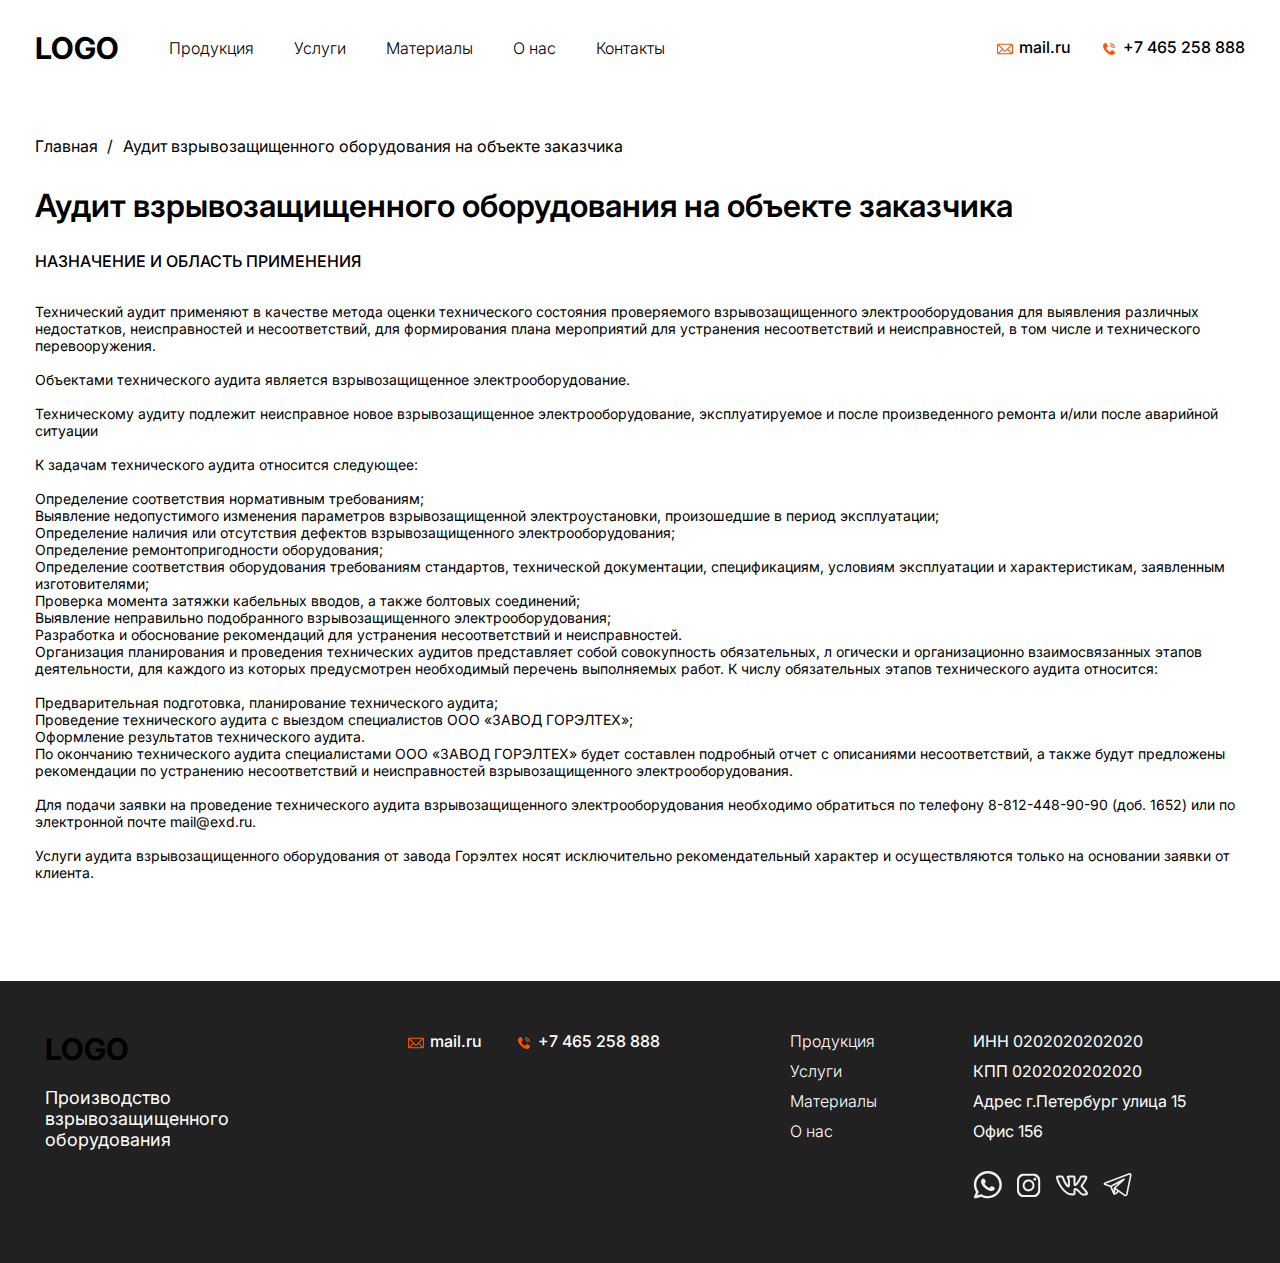
<file: info.html>
<!DOCTYPE html>
<html lang="ru">
  <head>
    <meta charset="utf-8">
    <meta http-equiv="X-UA-Compatible" content="IE=edge">
    <meta name="viewport" content="width=device-width, initial-scale=1">

    <title></title>

    <!-- CSS -->
    <link href="css/main.css" rel="stylesheet">
    <link href="css/media.css" rel="stylesheet">

    <link href="slick/slick.css" rel="stylesheet">
    <link href="slick/slick-theme.css" rel="stylesheet">

  </head>
   
  
  <body>


    <nav class="mt-mobile nav-open">
			<div class="mt-munu-mb">
				<div class="header-navigation-wr">
					<ul class="menu__top" id="onePgaeNav">
            <li><a class="scroll" href="#villages">Для кого курс?</a></li>
            <li><a class="scroll" href="#home">Чему вы научитесь</a></li>
            <li><a class="scroll" href="#how">Как проходит обучение</a></li>
            <li><a class="scroll" href="#program">Программа обучения</a></li>
            <li><a class="scroll" href="#about">О преподавателе</a></li>
            <li><a class="scroll" href="#quest">Вопросы</a></li>
          </ul>

          <a href="#" class="mail">mail.ru</a>
            <a href="#" class="phone">+7 465 258 888</a>
				</div>
			</div>
		</nav>

    <header>
      <div class="container">
       
          <div class="header__wrap flex between">
            <div class="header__block flex items_center">
              <div class="logo"><a href="index.html" title="">LOGO</a></div>

              <ul class="menu__top flex">
                <li><a href="#">Продукция</a></li>
                <li><a href="#">Услуги</a></li>
                <li><a href="#">Материалы</a></li>
                <li><a href="#">О нас</a></li>
                <li><a href="#">Контакты</a></li>
              </ul>
            </div>  

            <div class="header__block flex items_center">
              <a href="#" class="mail">mail.ru</a>
              <a href="#" class="phone">+7 465 258 888</a>

              <div class="burger">
                <i>
                  <svg width="35" height="22" viewBox="0 0 35 22" fill="none" xmlns="http://www.w3.org/2000/svg">
                    <line x1="-0.0078125" y1="0.999756" x2="34.9922" y2="0.999756" stroke="black"></line>
                    <line y1="10.9998" x2="35" y2="10.9998" stroke="black"></line>
                    <line x1="10" y1="20.9998" x2="35" y2="20.9998" stroke="black"></line>
                    </svg>
                </i>
                <i>
                  <svg width="15" height="16" viewBox="0 0 15 16" fill="none" xmlns="http://www.w3.org/2000/svg">
                    <line x1="0.182764" y1="0.82942" x2="13.4536" y2="15.0482" stroke="black" stroke-width="0.5"></line>
                    <line x1="14.1768" y1="1.17678" x2="0.423769" y2="14.9298" stroke="black" stroke-width="0.5"></line>
                  </svg>
                </i>
              </div>
            </div>
            
          </div>

        </div>
      </div>
    </header>

    <div class="product">
      <div class="container">
        <ul class="crumbs">
          <li><a href="#">Главная <span>/</span> </a></li>
          <li><a href="#"> Аудит взрывозащищенного оборудования на объекте заказчика</a></li>
        </ul>

        <h2 class="product__title">Аудит взрывозащищенного оборудования на объекте заказчика</h2>
        <div class="product__body" style="font-weight: 500;">
          НАЗНАЧЕНИЕ И ОБЛАСТЬ ПРИМЕНЕНИЯ
        </div>


        <div class="info__title">
          Технический аудит применяют в качестве метода оценки технического состояния проверяемого взрывозащищенного электрооборудования 
          для выявления различных недостатков, неисправностей и несоответствий, 
          для формирования плана мероприятий для устранения несоответствий и неисправностей, в том числе и технического перевооружения. <br><br>

          Объектами технического аудита является взрывозащищенное электрооборудование.<br><br>

          Техническому аудиту подлежит неисправное новое взрывозащищенное электрооборудование, эксплуатируемое 
          и после произведенного ремонта и/или после аварийной ситуации <br><br>

          К задачам технического аудита относится следующее:<br><br>

          Определение соответствия нормативным требованиям;<br>
          Выявление недопустимого изменения параметров взрывозащищенной электроустановки, произошедшие в период эксплуатации;<br>
          Определение наличия или отсутствия дефектов взрывозащищенного электрооборудования;<br>
          Определение ремонтопригодности оборудования;<br>
          Определение соответствия оборудования требованиям стандартов, технической документации, спецификациям, условиям эксплуатации и характеристикам, 
          заявленным изготовителями;<br>
          Проверка момента затяжки кабельных вводов, а также болтовых соединений;<br>
          Выявление неправильно подобранного взрывозащищенного электрооборудования;<br>
          Разработка и обоснование рекомендаций для устранения несоответствий и неисправностей.<br>
          Организация планирования и проведения технических аудитов представляет собой совокупность обязательных, л
          огически и организационно взаимосвязанных этапов деятельности, для каждого из которых предусмотрен необходимый перечень выполняемых работ.
          К числу обязательных этапов технического аудита относится: <br><br>

          Предварительная подготовка, планирование технического аудита;<br>
          Проведение технического аудита с выездом специалистов ООО «ЗАВОД ГОРЭЛТЕХ»;<br>
          Оформление результатов технического аудита.<br>
          По окончанию технического аудита специалистами ООО «ЗАВОД ГОРЭЛТЕХ» будет составлен подробный отчет 
          с описаниями несоответствий, а также будут предложены рекомендации по устранению несоответствий и неисправностей взрывозащищенного электрооборудования.<br><br>

          Для подачи заявки на проведение технического аудита взрывозащищенного электрооборудования необходимо 
          обратиться по телефону 8-812-448-90-90 (доб. 1652) или по электронной почте mail@exd.ru.<br><br>

          Услуги аудита взрывозащищенного оборудования от завода Горэлтех носят исключительно рекомендательный 
          характер и осуществляются только на основании заявки от клиента.
        </div>
        
      </div>
    </div>
    


    


    


    <footer>
      <div class="container">
        <div class="ft__wrap">
          <div class="ft__block">
            <div class="logo">LOGO</div>
            <div class="ft_title">
              Производство <br> взрывозащищенного<br> оборудования
            </div>
          </div>

          <div class="ft__block2">
            <a href="#" class="mail white">mail.ru</a>
            <a href="#" class="phone white">+7 465 258 888</a>
            
          </div>

          <div class="ft__block2">
            <ul class="ft__menu">
              <li><a href="#">Продукция</a></li>
              <li><a href="#">Услуги</a></li>
              <li><a href="#">Материалы</a></li>
              <li><a href="#">О нас</a></li>
            </ul>
          </div>

          <div class="ft__block2">
            <div class="ft__item">ИНН 0202020202020</div>
            <div class="ft__item">КПП 0202020202020</div>
            <div class="ft__item">Адрес г.Петербург улица 15</div>
            <div class="ft__item">Офис 156</div>


            <ul class="social flex items_center">
              <li><a href="#"><img src="images/wh.svg" alt=""></a></li>
              <li><a href="#"><img src="images/inst.svg" alt=""></a></li>
              <li><a href="#"><img src="images/vk.svg" alt=""></a></li>
              <li><a href="#"><img src="images/tg.svg" alt=""></a></li>
            </ul>
          </div>
          
        </div>
      </div>
    </footer>


    <script src="https://ajax.googleapis.com/ajax/libs/jquery/1.11.3/jquery.min.js"></script>
    <!-- Include all compiled plugins (below), or include individual files as needed -->
    <script src="slick/slick.min.js"></script>
    <script src="js/main.js"></script>
  </body>
</html>
</file>
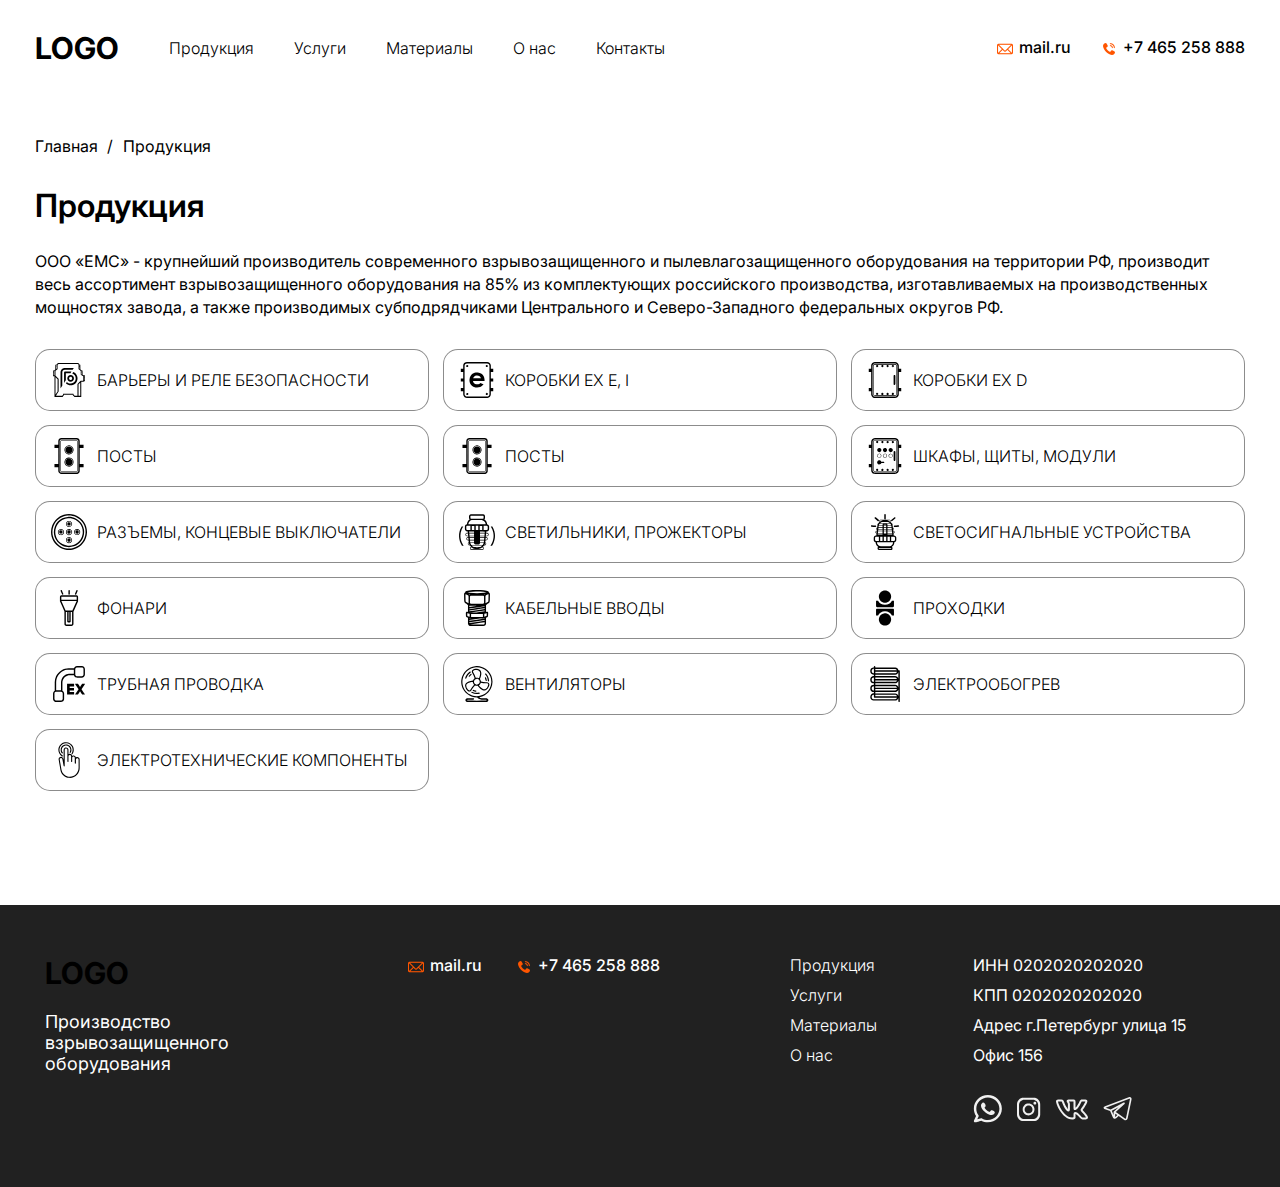
<file: product.html>
<!DOCTYPE html>
<html lang="ru">
  <head>
    <meta charset="utf-8">
    <meta http-equiv="X-UA-Compatible" content="IE=edge">
    <meta name="viewport" content="width=device-width, initial-scale=1">

    <title></title>

    <!-- CSS -->
    <link href="css/main.css" rel="stylesheet">
    <link href="css/media.css" rel="stylesheet">

    <link href="slick/slick.css" rel="stylesheet">
    <link href="slick/slick-theme.css" rel="stylesheet">

  </head>
   
  
  <body>


    <nav class="mt-mobile nav-open">
			<div class="mt-munu-mb">
				<div class="header-navigation-wr">
					<ul class="menu__top" id="onePgaeNav">
            <li><a class="scroll" href="#villages">Для кого курс?</a></li>
            <li><a class="scroll" href="#home">Чему вы научитесь</a></li>
            <li><a class="scroll" href="#how">Как проходит обучение</a></li>
            <li><a class="scroll" href="#program">Программа обучения</a></li>
            <li><a class="scroll" href="#about">О преподавателе</a></li>
            <li><a class="scroll" href="#quest">Вопросы</a></li>
          </ul>

          <a href="#" class="mail">mail.ru</a>
            <a href="#" class="phone">+7 465 258 888</a>
				</div>
			</div>
		</nav>

    <header>
      <div class="container">
       
          <div class="header__wrap flex between">
            <div class="header__block flex items_center">
              <div class="logo"><a href="index.html" title="">LOGO</a></div>

              <ul class="menu__top flex">
                <li><a href="#">Продукция</a></li>
                <li><a href="#">Услуги</a></li>
                <li><a href="#">Материалы</a></li>
                <li><a href="#">О нас</a></li>
                <li><a href="#">Контакты</a></li>
              </ul>
            </div>  

            <div class="header__block flex items_center">
              <a href="#" class="mail">mail.ru</a>
              <a href="#" class="phone">+7 465 258 888</a>

              <div class="burger">
                <i>
                  <svg width="35" height="22" viewBox="0 0 35 22" fill="none" xmlns="http://www.w3.org/2000/svg">
                    <line x1="-0.0078125" y1="0.999756" x2="34.9922" y2="0.999756" stroke="black"></line>
                    <line y1="10.9998" x2="35" y2="10.9998" stroke="black"></line>
                    <line x1="10" y1="20.9998" x2="35" y2="20.9998" stroke="black"></line>
                    </svg>
                </i>
                <i>
                  <svg width="15" height="16" viewBox="0 0 15 16" fill="none" xmlns="http://www.w3.org/2000/svg">
                    <line x1="0.182764" y1="0.82942" x2="13.4536" y2="15.0482" stroke="black" stroke-width="0.5"></line>
                    <line x1="14.1768" y1="1.17678" x2="0.423769" y2="14.9298" stroke="black" stroke-width="0.5"></line>
                  </svg>
                </i>
              </div>
            </div>
            
          </div>

        </div>
      </div>
    </header>

    <div class="product">
      <div class="container">
        <ul class="crumbs">
          <li><a href="#">Главная <span>/</span> </a></li>
          <li><a href="#"> Продукция</a></li>
        </ul>

        <h2 class="product__title">Продукция</h2>
        <div class="product__body">
          ООО «EMC» - крупнейший производитель современного взрывозащищенного и пылевлагозащищенного оборудования 
          на территории РФ, производит весь ассортимент взрывозащищенного оборудования на 85% из комплектующих российского 
          производства, изготавливаемых на производственных мощностях завода, а также производимых субподрядчиками 
          Центрального и Северо-Западного федеральных округов РФ.
        </div>

        <div class="product__wrap flex flex_wrap">
          <div class="poduct__block">
            <a href="#" class="product__inner flex items_center">
              <svg class="svg-inline--fa fa-el-border fa-w-16 svg" alt="" aria-hidden="true" focusable="false" data-prefix="fa" data-icon="el-border" role="img" xmlns="http://www.w3.org/2000/svg" viewBox="0 0 500 500" data-fa-i2svg=""><path fill="currentColor" d="M206.2,157.25c0.72,0,1.28,0,1.83,0c19.6,0,39.2-0.01,58.8,0.02c1.15,0,1.85-0.29,2.5-1.32c3.02-4.78,6.14-9.49,9.22-14.23   c1.92-2.96,3.84-5.92,5.94-9.15c-0.94,0-1.53,0-2.13,0c-28.45,0-56.9,0-85.36,0c-8.62,0-15.59,6.88-15.59,15.52   c-0.02,47.23-0.01,94.47-0.01,141.7c0,0.3,0.06,0.61,0.11,0.99c0.17-0.16,0.25-0.2,0.29-0.27c7.84-12.04,15.66-24.1,23.52-36.12   c0.65-0.99,0.9-1.97,0.89-3.14c-0.02-30.7-0.02-61.4-0.02-92.09C206.2,158.55,206.2,157.96,206.2,157.25z M226.24,228.02c0.01,25.28,20.2,45.86,45.48,46.31c26.07,0.47,46.82-20.18,47.25-45.44c0.44-25.98-20.19-46.89-45.79-47.15   C247.15,181.48,226.34,202.12,226.24,228.02z M294.22,227.86c0.11,11.85-9.55,21.67-21.4,21.75c-11.93,0.08-21.75-9.52-21.82-21.33   c-0.07-12.05,9.52-21.74,21.59-21.83C284.32,206.36,294.11,216.05,294.22,227.86z M310.53,140.3c-1.04-0.47-1.54-0.33-2.15,0.64c-3.53,5.53-7.13,11.01-10.71,16.5c-0.74,1.13-1.45,2.28-2.06,3.23   c29.29,12.13,45.83,33.35,47.92,65.22c0.02,27.72-11.74,48.97-35.37,63.38c-11.94,7.28-25.18,10.26-39.15,9.49   c-19.09-1.06-35.17-8.75-48.54-22.57c-4.61,7.08-9.14,14.05-13.66,21c0.1,0.22,0.1,0.27,0.13,0.3c0.47,0.45,0.92,0.91,1.41,1.33   c23.66,20.66,51.09,28.81,81.93,23.03c31.32-5.87,54.26-23.73,68.44-52.26c10.22-20.55,12.42-42.31,6.69-64.51   C357.59,174.76,339.02,153.25,310.53,140.3z M299.07,107.94c1.08,0,1.72-0.32,2.3-1.23c2.11-3.36,4.3-6.67,6.47-10c2.86-4.41,5.73-8.82,8.76-13.49   c-0.76,0-1.22,0-1.69,0c-41.88,0-83.76,0-125.63,0.02c-1.81,0-3.63,0.13-5.42,0.36c-15.24,2.02-27.93,8.84-37.85,20.58   c-8.71,10.3-13.67,22.28-13.69,35.78c-0.14,75.03-0.07,150.07-0.07,225.1c0,0.4,0,0.81,0,1.6c0.49-0.73,0.75-1.11,1-1.49   c7.6-11.68,15.21-23.36,22.76-35.07c0.54-0.84,0.91-1.98,0.91-2.97c0.04-61.56,0.03-123.13,0.06-184.69c0-2.15,0.13-4.33,0.53-6.44   c3.12-16.57,17.07-28.09,33.93-28.09C227.32,107.91,263.2,107.91,299.07,107.94z M471.32,236.2c-0.15-9.98,0.44-19.95-0.4-29.94c-0.48-5.7-0.09-11.48-0.09-17.22c0-1.59-2.21-3.8-3.8-3.8   c-4.49-0.02-8.98-0.03-13.47-0.09c-0.61-0.01-1.32-0.15-1.81-0.48c-4.15-2.87-8.28-5.79-12.37-8.73c-0.34-0.25-0.63-0.82-0.64-1.25   c-0.33-12.57,0.45-25.14-0.48-37.71c-0.4-5.45-0.06-10.96-0.07-16.45c0-1.42-2.24-3.68-3.65-3.69c-3.37-0.02-6.73-0.04-10.1-0.07   c-0.46,0-0.92-0.05-1.4-0.07c-0.02-0.49-0.1-0.84-0.04-1.17c0.26-1.42-0.42-2.26-1.51-3.1c-4.2-3.24-8.34-6.57-12.47-9.91   c-0.43-0.35-0.82-1.03-0.83-1.56c-0.36-14.47,0.49-28.94-0.49-43.41c-0.38-5.59-0.06-11.22-0.06-16.83c0-1.77-2.16-3.93-3.93-3.93   c-2.88,0-5.77,0-8.96,0c0-3.1,0.05-5.9-0.04-8.7c-0.02-0.58-0.35-1.35-0.8-1.7c-5.43-4.34-10.9-8.63-16.38-12.9   c-0.41-0.32-0.99-0.55-1.5-0.58c-1.94-0.1-3.88-0.12-5.82-0.12c-86.91,0-173.82,0-260.74,0c-2.29,0-4.57,0.03-6.86,0.11   c-0.52,0.02-1.1,0.21-1.54,0.5c-7.2,4.76-14.38,9.54-21.53,14.37c-0.43,0.29-0.79,1-0.81,1.53c-0.09,2.41-0.04,4.82-0.04,7.32   c-0.51,0.03-0.89,0.08-1.27,0.08c-3.88,0.03-7.78,0.22-11.65,0c-2.26-0.13-3.79,0.64-5.05,2.32c-0.24,0.32-0.45,0.74-0.46,1.12   c-0.17,7.21-0.18,14.43-0.4,21.65c-0.42,13.85-0.14,27.72-0.12,41.58c0,0.85-0.21,1.41-0.94,1.92c-2.71,1.92-5.29,4.04-8.06,5.86   c-1.65,1.08-2.55,2.27-2.2,4.28c0.16,0.94-0.22,1.36-1.3,1.34c-4.27-0.04-8.55,0.18-12.82-0.03c-2.25-0.11-3.79,0.64-5.05,2.32   c-0.24,0.32-0.45,0.74-0.46,1.12c-0.28,6.78-0.22,13.57-0.37,20.35c-0.42,19.07-0.16,38.16-0.16,57.25c0,0.46,0,0.92,0,1.51   c6.74,0,13.33,0,20.14,0c0,95.49,0,190.83,0,286.36c2.07,0,3.92,0,5.77,0c35.01-0.03,70.03-0.06,105.04-0.13   c0.62,0,1.42-0.38,1.83-0.85c4.65-5.28,9.18-10.67,13.9-15.89c1.52-1.68,2.27-3.36,2.09-5.63c-0.18-2.29-0.04-4.62-0.04-6.95   c42.23,0,84.13,0,126.34,0c0,2.39,0.04,4.71-0.02,7.03c-0.02,0.86,0.27,1.43,0.89,2c6.35,5.79,12.75,11.52,18.97,17.45   c2.12,2.02,4.19,3.44,7.23,2.9c0.58-0.1,1.2,0.07,1.81,0.07c27.42,0,54.83,0,82.25,0c1.92,0,3.85,0,5.98,0c0-71,0-141.7,0-212.57   c11.85,0,23.48,0,35.3,0c0-1.9,0-3.63,0-5.48c5.27,0,10.35,0,15.52,0c0-0.54,0-0.97,0-1.39   C471.36,256.24,471.48,246.22,471.32,236.2z M48.43,185.48c-3.48,0-6.74,0-10.08,0c-0.02-0.49-0.06-0.91-0.06-1.33   c-0.02-12.12-0.03-24.25-0.09-36.37c0-1.01,0.28-1.8,0.88-2.59c2.19-2.89,4.32-5.82,6.47-8.73c0.25-0.33,0.47-0.68,0.86-1.27   c-2.67,0-5.1,0-7.61,0c0-2.97,0-5.75,0-8.62c3.17,0,6.35,0,9.62,0C48.43,146.17,48.43,165.77,48.43,185.48z M423.05,126.51   c1.79,0,3.46,0,5.21,0c0,2.81,0,5.58,0,8.51c-1.7,0-3.42,0-5.21,0C423.05,132.21,423.05,129.44,423.05,126.51z M423.14,138.65   c1.92,2.6,3.69,4.98,5.44,7.38c0.18,0.25,0.27,0.64,0.27,0.96c0.01,8.54,0.01,17.09,0.01,25.96c-2.02-1.44-3.86-2.74-5.66-4.08   c-0.18-0.13-0.2-0.55-0.2-0.84c-0.01-9.58-0.01-19.16,0-28.74C422.99,139.17,423.04,139.05,423.14,138.65z M394.83,46.53   c0.92,0,1.87,0,2.89,0c0,2.78,0,5.55,0,8.45c-1.01,0-1.9,0-2.89,0C394.83,52.17,394.83,49.41,394.83,46.53z M394.74,62.26   c0-0.08,0.05-0.15,0.18-0.58c1.27,2.37,3.49,3.75,3.43,6.78c-0.18,9.4-0.07,18.81-0.07,28.22c0,0.45,0,0.91,0,1.77   c-1.32-1.06-2.35-1.87-3.34-2.73c-0.18-0.16-0.21-0.55-0.21-0.83C394.73,84.01,394.73,73.14,394.74,62.26z M69.6,67.31   c0-0.59,0.23-1.27,0.58-1.76c2.21-3.08,4.49-6.12,6.74-9.18c0.24-0.33,0.46-0.68,0.86-1.28c-2.7,0-5.13,0-7.63,0   c0-2.97,0-5.75,0-8.61c2.79,0,5.53,0,8.53,0c0,0.99,0,2,0,3.01c-0.01,13.34-0.04,26.68-0.02,40.01c0,0.83-0.26,1.32-0.93,1.8   c-2.63,1.88-5.21,3.82-8.14,5.99c0-1.32,0-2.32,0-3.32C69.59,85.1,69.57,76.2,69.6,67.31z M62.43,452.96c0-81,0-161.62,0-242.47   c0.46,0.41,0.77,0.67,1.06,0.96c9.01,9,18.01,18.02,27.03,27c0.68,0.67,0.91,1.35,0.91,2.28c-0.02,55.09-0.01,110.18-0.04,165.27   c0,0.69-0.16,1.49-0.52,2.07c-9.26,14.71-18.56,29.4-27.86,44.09C62.9,452.34,62.77,452.5,62.43,452.96z M406.15,469.45   c-7.79,0-15.51,0-23.38,0c-0.03-0.46-0.08-0.92-0.08-1.37c0.02-51.97,0.04-103.94,0.04-155.91c0-0.98,0.29-1.67,0.99-2.37   c7.14-7.09,14.24-14.21,21.35-21.32c0.3-0.3,0.56-0.64,1.09-1.26C406.15,348.19,406.15,408.74,406.15,469.45z M445.73,254.1   c0,1.71,0,3.43,0,5.28c-0.56,0-1.02,0-1.49,0c-9.89,0-19.77,0.01-29.66-0.02c-0.97,0-1.67,0.24-2.38,0.95   c-14.51,14.55-29.05,29.08-43.59,43.6c-0.62,0.62-0.91,1.23-0.91,2.13c-0.05,53.92-0.12,107.85-0.19,161.77c0,0.51,0,1.02,0,1.7   c-5.01,0-9.8,0-14.58,0c-6.86,0-13.73,0.02-20.59-0.03c-0.65-0.01-1.45-0.29-1.94-0.73c-5.45-4.92-10.85-9.88-16.23-14.88   c-0.46-0.43-0.77-1.21-0.81-1.85c-0.13-1.72-0.15-3.45-0.06-5.18c0.06-1.22-0.34-2.06-1.18-2.95c-1.09-1.15-2.21-1.6-3.82-1.6   c-43.69,0.03-87.38,0.01-131.08-0.01c-1.47,0-2.96,0.22-4.4,0c-2.33-0.35-3.87,0.69-5.14,2.39c-0.28,0.37-0.41,0.93-0.42,1.4   c-0.05,2.72,0,5.44-0.07,8.16c-0.02,0.58-0.24,1.28-0.61,1.72c-3.64,4.27-7.31,8.51-11.03,12.72c-0.37,0.42-1.06,0.78-1.61,0.78   c-27.88,0.04-55.77,0.03-83.65,0.03c-0.34,0-0.69,0-1.29,0c0.33-0.56,0.56-0.98,0.82-1.39c11.94-18.89,23.9-37.77,35.81-56.67   c0.45-0.71,0.73-1.67,0.73-2.51c0.07-36.57,0.12-73.13,0.12-109.7c0-21.59-0.09-43.17-0.11-64.76c0-0.85-0.27-1.43-0.86-2.02   c-13.94-13.91-27.84-27.84-41.8-41.73c-1.01-1-1.38-2-1.37-3.4c0.04-21.28,0.05-42.57-0.02-63.85c-0.01-1.52,0.44-2.35,1.6-3.24   c8.89-6.78,17.72-13.64,26.59-20.43c0.78-0.59,1.05-1.21,1.05-2.16c-0.02-19.38-0.01-38.77-0.04-58.15c0-0.89,0.29-1.4,1.02-1.88   c5.19-3.42,10.34-6.89,15.53-10.3c0.57-0.37,1.35-0.59,2.03-0.6c86.13-0.03,172.27-0.03,258.4,0.01c0.7,0,1.52,0.31,2.08,0.74   c3.63,2.78,7.2,5.65,10.82,8.44c0.8,0.61,1.1,1.27,1.1,2.28c-0.03,20.12-0.01,40.24-0.05,60.36c0,1.1,0.31,1.81,1.19,2.5   c9.58,7.58,19.11,15.22,28.68,22.81c0.76,0.6,1.02,1.2,1.02,2.16c-0.11,14.85-0.18,29.7-0.25,44.55c0,0.56,0.15,1.14,0.04,1.68   c-0.63,3.12,1.26,4.88,3.45,6.46c3.58,2.57,7.28,4.96,10.76,7.66c2.83,2.19,5.92,3.97,8.78,6.11c2.89,2.18,5.92,4.18,8.84,6.33   c0.43,0.31,0.81,1.02,0.81,1.54C445.77,218.27,445.75,236.18,445.73,254.1z M455.87,194.91c1.72,0,3.35,0,5.05,0   c0,2.82,0,5.6,0,8.51c-1.65,0-3.3,0-5.05,0C455.87,200.65,455.87,197.84,455.87,194.91z M461.47,253.29c0,0.16-0.04,0.33-0.07,0.57   c-1.83,0-3.62,0-5.52,0c0-15.45,0-30.91,0-46.69c1.88,2.54,3.58,4.82,5.24,7.13c0.23,0.32,0.36,0.79,0.36,1.19   C461.49,228.09,461.48,240.69,461.47,253.29z">

                </path>
              </svg>

              <div class="product__media">Барьеры и реле безопасности</div>
            </a>
          </div>

          <div class="poduct__block">
            <a href="#" class="product__inner flex items_center">
              <svg class="svg-inline--fa fa-box_e fa-w-15 svg" alt="" aria-hidden="true" focusable="false" data-prefix="fa" data-icon="box_e" role="img" xmlns="http://www.w3.org/2000/svg" viewBox="0 0 683 758" data-fa-i2svg=""><path fill="currentColor" d="M79.85,18.34c14.1-11.73,32.37-18.27,50.7-18.13C272.2,0.23,413.84,0.19,555.49,0.24c19.34,0.29,38.4,8.1,52.46,21.37c13.23,12.34,22.08,29.31,24.4,47.26c1.03,7.02,0.62,14.12,0.7,21.18c0.01,16.94-0.01,33.88,0.01,50.83c-9.45,0.04-18.91,0.34-28.35-0.06c-0.56-15.59-0.04-31.21-0.24-46.82c-0.24-5.47,0.74-11.08-0.85-16.42c-0.64-13.07-6.38-25.82-16.08-34.64c-8.89-8.3-20.92-13.13-33.09-13.2c-141.31-0.02-282.62,0.01-423.94-0.01c-12.48-0.13-24.9,4.72-34.01,13.25c-9.95,9.12-15.93,22.45-15.93,35.97c-0.01,20.69-0.02,41.37,0,62.06c-9.84-0.07-19.69,0.08-29.53-0.11c-0.01-20.97-0.03-41.94,0.01-62.9C51.28,55.15,62.19,32.78,79.85,18.34zM603.51,345.01c9.85-0.09,19.7,0.02,29.56-0.05c-0.05-45.45,0.02-90.9-0.04-136.35c-4.5,0.5-9.04,0.46-13.56,0.36c-5.32-0.13-10.72,0.51-15.96-0.67C603.55,253.87,603.54,299.44,603.51,345.01zM51.04,344.26c9.77,1.52,19.71,0.4,29.56,0.74c-0.09-45.34-0.03-90.69-0.03-136.03c-8.99,0.05-17.97-0.01-26.96,0.02c-0.86,1.03-1.72,2.05-2.59,3.08C51.05,256.13,51.01,300.2,51.04,344.26zM212.73,283.3c-17.58,23.9-27.2,53.11-29.15,82.6c-2.45,32.94,3.21,67.17,20.17,95.85c16.96,28.83,43.38,52.32,74.66,64.48c20.35,8.01,42.31,11.38,64.12,11.47c22.14,0.09,44.49-2.64,65.43-10.07c29.32-10.26,54.56-30.95,71.78-56.64c-21.29-9.89-42.38-20.22-63.73-29.97c-8.36,8.4-18.17,15.38-28.89,20.45c-19.4,9.2-41.66,11.31-62.74,7.96c-16.08-2.58-31.59-9.66-43.34-21.06c-13.4-12.65-21.66-30.18-24.27-48.32c81.32,0.19,162.65,0.03,243.98,0.08c0.95-23.19-0.39-46.7-6.77-69.12c-9.01-33.17-29.76-62.95-57.8-82.83c-22.63-16.29-49.99-25.25-77.65-27.61c-22.46-1.96-45.41-0.58-67.08,5.9C259.7,235.73,232.11,256.73,212.73,283.3zM389.62,296.61c16.76,9.64,29.97,25.48,35.53,44.09c-54.97,0.13-109.95,0.03-164.92,0.05c6.01-13.1,13.46-25.98,24.32-35.67c12.47-10.37,27.97-16.9,43.99-19.19C349.3,282.96,371.39,285.78,389.62,296.61zM51.01,548.27c9.78,1.56,19.75,0.32,29.61,0.75c-0.12-45.69-0.08-91.38-0.01-137.06c-9.87,0.31-19.76-0.35-29.61,0.42C51.06,457.68,51.03,502.98,51.01,548.27zM603.52,548.96c9.84,0.02,19.69,0.03,29.54,0.06c-0.02-45.54-0.01-91.08,0-136.61c-9.83-0.79-19.7-0.21-29.54-0.39C603.54,457.67,603.54,503.31,603.52,548.96zM51.03,666.99c0.05,7.95-0.36,15.97,1.04,23.85c3.04,19.13,13.52,36.9,28.65,48.98c14.22,11.6,32.55,17.52,50.81,17.68c136.65-0.02,273.3,0,409.94-0.01c7.05-0.05,14.14,0.29,21.15-0.74c19.55-2.08,38.11-11.88,50.96-26.75c12.26-13.96,19.32-32.37,19.46-50.95c0.02-20.8,0.02-41.6,0-62.4c-9.46,0.83-18.97-0.08-28.44,0.54c-0.31,19.6,0,39.21-0.12,58.81c-0.09,1.51-0.53,2.97-0.87,4.44c-0.85,13.47-7.07,26.55-17.43,35.29c-8.73,7.53-20.14,11.93-31.7,11.97c-141.34,0.02-282.68,0-424.02,0.01c-5.71,0.02-11.42-0.91-16.8-2.82c-19.08-6.56-33.03-25.66-33.08-45.89c-0.01-20.67-0.08-41.35,0.03-62.03c-6.36,0.02-12.72,0.1-19.08-0.02c-3.57,0.01-7.52-0.56-10.52,1.84C51.06,634.86,51.01,650.92,51.03,666.99zM113.91,81.88c-1.52,9.54,3.88,19.6,12.62,23.68c8.05,3.98,18.39,2.56,25.01-3.53c6.46-5.6,9.1-14.99,6.72-23.18c-2.82-10.78-14.37-18.14-25.34-16.23C123.27,63.98,115.12,72.2,113.91,81.88zM524.68,86.15c0.52,7.97,5.61,15.44,12.84,18.83c6.84,3.33,15.36,2.89,21.79-1.17c6.43-3.93,10.71-11.24,10.72-18.81c0.3-7.18-3.21-14.32-8.94-18.6c-5.14-4.01-12.07-5.49-18.41-4.15C531.83,64.3,523.65,75.15,524.68,86.15zM603.51,208.3c5.24,1.18,10.64,0.54,15.96,0.67c4.52,0.1,9.06,0.14,13.56-0.36c16.82-0.34,33.65-0.03,50.47-0.15v-67.6c-16.81,0-33.63-0.04-50.44,0.02c-9.45,0.04-18.91,0.34-28.35-0.06c-0.56-15.59-0.04-31.21-0.24-46.82c-0.24-5.47,0.74-11.08-0.85-16.42C603.42,121.15,603.52,164.72,603.51,208.3zM0.5,208.46c16.84,0.04,33.68-0.01,50.51,0.02c0,1.2,0,2.39,0.01,3.59c0.87-1.03,1.73-2.05,2.59-3.08c8.99-0.03,17.97,0.03,26.96-0.02c0.03-22.65,0.02-45.31,0-67.96c-9.84-0.07-19.69,0.08-29.53-0.11c-16.85-0.03-33.69-0.01-50.54-0.01V208.46zM51.04,344.96c-16.85,0.09-33.69-0.07-50.54,0.09v67.43c16.83-0.04,33.67,0.17,50.5-0.1c9.85-0.77,19.74-0.11,29.61-0.42c0.04-22.32,0.05-44.64-0.01-66.96c-9.85-0.34-19.79,0.78-29.56-0.74V344.96zM603.52,412.02c9.84,0.18,19.71-0.4,29.54,0.39c16.81,0.19,33.63,0.03,50.44,0.08v-67.57c-16.81,0.05-33.62-0.03-50.43,0.04c-9.86,0.07-19.71-0.04-29.56,0.05C603.5,367.35,603.49,389.68,603.52,412.02zM50.98,548.94c-16.82,0.21-33.65-0.07-50.48,0.15v67.42c16.83,0.13,33.67,0.03,50.5,0.05c0,0.56,0,1.67,0.01,2.23c3-2.4,6.95-1.83,10.52-1.84c6.36,0.12,12.72,0.04,19.08,0.02c0.12-22.65,0.1-45.3,0.01-67.95c-9.86-0.43-19.83,0.81-29.61-0.75L50.98,548.94zM603.61,680.44c0.34-1.47,0.78-2.93,0.87-4.44c0.12-19.6-0.19-39.21,0.12-58.81c9.47-0.62,18.98,0.29,28.44-0.54c16.82-0.27,33.64-0.03,50.46-0.13v-67.5c-16.81-0.02-33.62-0.02-50.44,0c-9.85-0.03-19.7-0.04-29.54-0.06C603.54,592.79,603.42,636.61,603.61,680.44zM114,673.04c-0.06,8.07,4.61,15.93,11.69,19.78c7.23,4.12,16.75,3.74,23.63-0.94c5.94-3.89,9.8-10.71,10.11-17.8c0.41-7.35-3.02-14.78-8.93-19.19c-5.16-4.03-12.11-5.53-18.5-4.16C121.73,652.73,113.77,662.58,114,673.04zM525.02,673.98c0.52,11.11,10.36,20.81,21.5,21.04c6.86,0.47,13.79-2.51,18.27-7.7c5.4-6.05,7.08-15.09,4.27-22.69c-3.77-11.09-16.88-17.73-28.03-14C531.14,653.49,524.08,663.7,525.02,673.98z"></path></svg>

              <div class="product__media">Коробки Ex e, i</div>
            </a>
          </div>

          <div class="poduct__block">
            <a href="#" class="product__inner flex items_center">
              <svg class="svg-inline--fa fa-box_d fa-w-15 svg" alt="" aria-hidden="true" focusable="false" data-prefix="fa" data-icon="box_d" role="img" xmlns="http://www.w3.org/2000/svg" viewBox="0 0 684 758" data-fa-i2svg=""><path fill="currentColor" d="M501.41,649.62c7.47-1.86,15.76,0.36,21.31,5.68c6.34,5.85,8.88,15.39,6.29,23.63c-2.41,8.1-9.57,14.59-17.93,16.03c-8.1,1.65-16.91-1.58-22.11-7.97c-4.83-5.72-6.6-13.87-4.49-21.06C486.61,657.96,493.37,651.45,501.41,649.62z M50.67,77.03c-0.12,21.31-0.01,42.63-0.05,63.95c-16.87,0.11-33.75-0.14-50.62,0.12v67.36c16.87,0.1,33.73,0,50.6,0.05c0.06,113.49,0,226.98,0.03,340.47c-16.88,0.23-33.77-0.33-50.63,0.28v67.24c16.82,0.66,33.71,0.14,50.56,0.26c0.15,16.42,0.02,32.83,0.06,49.24c0.08,7.73-0.35,15.51,0.81,23.18c2.7,19.98,13.52,38.64,29.35,51.09c15.17,12.28,34.95,17.86,54.29,17.51c138.31,0,276.63-0.01,414.95,0.01c18.46,0.04,37.24-5.37,51.86-16.89c19.04-14.49,30.82-37.96,30.94-61.89c0.04-20.75-0.02-41.51,0.03-62.26c16.94-0.09,33.88,0.11,50.82-0.1c0-22.56,0.02-45.11-0.01-67.67c-16.94,0.02-33.88,0.06-50.82-0.02c-0.01-113.48-0.01-226.96,0-340.44c16.86-0.03,33.73-0.04,50.59,0.01c0-22.54-0.05-45.08,0.03-67.61c-16.88-0.03-33.75,0-50.62-0.02c-0.01-17.3,0-34.6-0.01-51.9c-0.02-6.67,0.22-13.38-0.71-20c-2.46-19.23-12.41-37.32-27.19-49.83C590.89,7.08,572.5,0.25,553.98,0.2C412.64,0.18,271.31,0.19,129.97,0.19c-16.6-0.01-33.15,5.32-46.56,15.11C63.77,29.41,51.26,52.84,50.67,77.03z M129.99,29.89c141.33,0,282.65,0,423.98,0c14.71-0.05,29.14,7.11,38.27,18.6c7.15,8.83,11.11,20.2,10.89,31.57c-0.2,107.64,0.09,215.27,0,322.91c0.08,87.33-0.2,174.65,0,261.97c-0.19,9.01,0.82,18.25-1.93,27c-4.69,16.52-18.59,30.02-35.26,34.21c-7.13,2.03-14.59,1.46-21.91,1.54c-138.02-0.01-276.05,0-414.08-0.01c-14.93,0.21-29.65-7.04-38.86-18.75c-6.38-7.95-10.22-17.93-10.69-28.12c-0.23-31.6,0.09-63.19,0.09-94.79c-0.3-120.34-0.09-240.69-0.15-361.03c0.4-49.25-0.16-98.49,0.04-147.74c0.55-22.34,18.24-42.63,40.21-46.5C123.68,30.16,126.83,29.86,129.99,29.89z M153.75,82.07c-1.37,8.52,2.54,17.58,9.65,22.45c6.6,4.7,15.71,5.47,23.03,2.03c6.9-3.12,11.99-9.84,13.15-17.32c1.36-7.74-1.66-16.06-7.63-21.18c-5.18-4.67-12.55-6.59-19.39-5.38C163,64.26,155.03,72.45,153.75,82.07z M266.35,74.37c-3.79,6.76-3.79,15.41-0.06,22.19c3.97,7.45,12.23,12.36,20.69,12.12c9.18,0.05,17.92-6.02,21.25-14.54c3.49-8.42,1.35-18.77-5.21-25.1c-5.26-5.34-13.19-7.69-20.54-6.35C275.71,63.91,269.61,68.32,266.35,74.37z M373.6,84.06c-0.65,8.86,4.35,17.77,12.21,21.89c7.39,4.01,16.98,3.56,23.92-1.22c6.18-4.1,10.1-11.32,10.23-18.73c0.2-7.26-3.26-14.51-9.07-18.89c-5.1-4.04-11.97-5.58-18.35-4.42C382.31,64.4,374.09,73.71,373.6,84.06z M483.9,89.02c1.44,12.2,13.86,21.63,26.01,19.67c12.21-1.32,21.76-13.57,19.97-25.75c-1.18-13.45-15.75-23.49-28.75-19.72C489.93,65.8,481.97,77.67,483.9,89.02z M154.86,664.02c-2.77,7.46-1.36,16.31,3.7,22.48c6.9,8.97,20.65,11.36,30.18,5.27c9.15-5.37,13.5-17.45,9.82-27.41c-3.63-11.28-16.74-18.17-28.1-14.74C163.36,651.55,157.33,657.07,154.86,664.02z M264.84,664.1c-2.91,7.86-1.12,17.24,4.58,23.41c7.74,9.03,22.61,10.21,31.73,2.59c7.62-5.96,10.76-16.91,7.33-25.97c-3.74-11.14-16.72-17.89-28-14.51C273.33,651.54,267.3,657.11,264.84,664.1z M375.28,663.14c-2.62,6.24-2.29,13.63,0.91,19.6c3.6,6.98,10.97,11.91,18.84,12.33c7.23,0.62,14.63-2.46,19.31-8.01c5.4-6.16,7.05-15.29,4.21-22.97c-3.77-11.19-16.84-17.91-28.14-14.45C383.66,651.53,377.91,656.64,375.28,663.14z M90.74,80.01c0,196.35,0,392.7,0,589.06c-0.01,6.99-0.46,14.22,2.15,20.87c3.92,11.14,13.63,20.01,25.07,22.93c4.91,1.38,10.05,1.2,15.09,1.18c141.31-0.01,282.62,0.02,423.93-0.02c14.81-0.01,28.84-10.17,33.67-24.13c2.19-5.69,2.26-11.85,2.14-17.85c-0.01-197.37,0-394.73-0.01-592.09c-0.01-4.2-0.72-8.41-2.15-12.36c-4.87-13.91-18.86-24.03-33.64-24.06c-143-0.03-286.01,0-429.02-0.01c-3.2-0.02-6.41,0.28-9.52,1.05C102.56,48.26,90.42,63.66,90.74,80.01z M235.03,55.35c107.34,0.01,214.69-0.03,322.04,0.02c12.9,0.01,24.26,11.73,23.91,24.63c0.01,195.69,0,391.37,0,587.06c-0.24,6.63,0.91,13.6-1.83,19.88c-3.65,9.18-13.24,15.58-23.13,15.31c-143.02-0.01-286.04,0.01-429.05-0.01c-12.95,0.24-24.56-11.31-24.41-24.25c-0.03-199.33-0.01-398.67-0.01-598.01c-0.3-12.14,9.74-23.33,21.81-24.48C161.24,55.14,198.14,55.45,235.03,55.35z M522.98,291.98c-0.05,56.35,0.01,112.7-0.02,169.05c-0.03,3.62-0.17,7.37,1.27,10.78c2.92,7.88,11.53,13.16,19.9,11.96c9.19-0.95,16.77-9.49,16.56-18.74c0-57.67,0.02-115.35-0.01-173.02c0.09-11.98-13.02-21.48-24.38-17.52C528.76,276.74,523.07,284.08,522.98,291.98z"></path></svg>

              <div class="product__media">Коробки Ex d</div>
            </a>
          </div>

          <div class="poduct__block">
            <a href="#" class="product__inner flex items_center">
              <svg class="svg-inline--fa fa-posti fa-w-13 svg" alt="" aria-hidden="true" focusable="false" data-prefix="fa" data-icon="posti" role="img" xmlns="http://www.w3.org/2000/svg" viewBox="0 0 613 758" data-fa-i2svg=""><path fill="currentColor" d="M144.43,0h325.38c16.03,0.56,31.86,6.96,43.3,18.29c12,11.57,19.17,27.99,19.35,44.68c0.02,25.83,0,51.67,0.02,77.5c26.84,0.02,53.68,0.01,80.52,0.01c0,23.01-0.03,46.02,0.02,69.04c-26.83-0.07-53.67-0.01-80.5-0.03c-0.09,113.01-0.07,226.03-0.01,339.05c26.78,0.02,53.57-0.04,80.35,0.03l0.64,13.01v47.41l-0.64,8.65c-26.79-0.05-53.59-0.02-80.38-0.02c-0.03,25.47,0,50.94-0.01,76.41c-0.01,21.27-11.67,41.96-29.66,53.25c-12.64,8.28-28.21,10.99-43.1,10.27l-7.37,0.45H155.07c-10.28-0.47-20.86-0.65-30.69-4.15c-20.5-6.86-36.81-24.8-41.62-45.89c-2.23-8.8-1.63-17.92-1.7-26.9c-0.01-21.35,0.02-42.71-0.01-64.07c-26.85-0.08-53.7,0.03-80.55-0.05v-69.01c26.84-0.01,53.68-0.01,80.52,0c0.08-113.01,0.04-226.01,0.02-339.02c-26.85-0.04-53.69,0-80.54-0.02v-69.14c26.85,0,53.69,0.01,80.54,0c0.06-25.57,0-51.15,0.03-76.72c0.23-16.97,7.57-33.7,19.97-45.3C112.58,6.58,128.44,0.36,144.43,0zM139.7,30.2c-16.15,2.27-29.28,17.43-28.95,33.79c-0.03,209.71-0.02,419.41,0,629.11c-0.35,14.04,9.08,27.48,22.19,32.32c7.82,3.21,16.38,1.92,24.59,2.18c103.69,0,207.38,0.01,311.07-0.01c13.51,0.23,26.47-8.62,31.57-21.07c2.46-5.48,2.83-11.57,2.68-17.49c-0.01-208.34,0.01-416.68-0.02-625.03c0.38-17.91-15.44-34.18-33.37-34.17c-106.31-0.05-212.62-0.01-318.93-0.02C146.92,29.86,143.28,29.63,139.7,30.2zM145.86,45.4c106.57-0.24,213.16-0.04,319.73-0.1c12.6-0.27,23.9,11.11,23.56,23.71c-0.02,206.66,0.02,413.33-0.02,619.99c0.02,12.44-11.26,23.45-23.69,23.11c-104.65,0.01-209.29,0-313.93,0c-3.87,0.08-7.84,0.02-11.49-1.41c-7.64-2.73-13.6-9.64-15.15-17.6c-0.62-3-0.44-6.07-0.46-9.1c0-202.99,0-405.98,0-608.96c0.07-4.34-0.35-8.8,1.04-13C128.12,53.08,136.52,46.17,145.86,45.4zM146.71,57.19c-5.82,0.54-10.65,5.99-10.48,11.84c-0.01,206.32,0.01,412.64-0.01,618.97c-0.42,6.63,5.63,12.69,12.26,12.3c105.68-0.01,211.36,0.01,317.05-0.01c6.45,0.17,12.17-5.8,11.8-12.23c0-205.01,0-410.03,0-615.04c-0.02-3.18,0.34-6.58-1.31-9.45c-2.1-4.23-6.84-6.81-11.52-6.47C358.57,57.18,252.64,57,146.71,57.19zM292.01,155.78c20.52-3.21,42.08,0.42,60.32,10.4c19.93,10.76,35.8,28.82,43.81,50c7.91,20.61,8.34,43.97,1.2,64.86c-7.16,21.31-22.18,39.82-41.5,51.32c-18.84,11.39-41.71,15.8-63.45,12.46c-18.96-2.82-36.98-11.59-50.93-24.73c-16.24-15.07-26.93-35.97-29.58-57.98c-2.61-20.76,1.78-42.37,12.5-60.36C238.58,177.37,264.08,159.95,292.01,155.78zM301.89,169.56c-23.32,1.23-45.7,13.34-59.67,32.02c-11.13,14.63-16.97,33.15-16.24,51.52c0.54,18.44,7.75,36.57,19.94,50.41c10.83,12.42,25.55,21.43,41.58,25.31c18.26,4.49,38.1,2.41,54.95-5.97c15.92-7.79,29.11-20.98,36.9-36.9c9.44-18.95,10.86-41.68,4.01-61.69c-6.11-18.16-18.97-33.91-35.47-43.63C334.12,172.44,317.87,168.56,301.89,169.56zM248.17,206.6c-10.3,13.66-15.44,31.07-14.35,48.14c0.93,16.32,7.6,32.24,18.58,44.34c11.08,12.46,26.56,20.89,43.05,23.41c15.07,2.37,30.89-0.09,44.47-7.06c15.69-7.94,28.29-21.75,34.78-38.09c6.46-16.1,6.88-34.51,1.19-50.9c-5.22-15.33-15.8-28.72-29.38-37.52c-13.13-8.58-29.09-12.68-44.73-11.57C280.75,178.62,260.68,189.69,248.17,206.6zM292.03,412.64c20.56-3.22,42.17,0.45,60.43,10.48c15.77,8.54,29.01,21.65,37.78,37.3c16.93,29.62,16.07,68.32-2.2,97.14c-10.39,16.8-26.13,30.21-44.36,37.82c-17.77,7.46-37.81,9.32-56.66,5.33c-18.85-3.9-36.37-13.77-49.6-27.74c-12.85-13.49-21.64-30.81-24.82-49.18c-3.74-21-0.23-43.22,9.96-61.97C236.38,435.8,262.86,416.98,292.03,412.64zM302.79,426.37c-24.92,1.02-48.84,14.51-62.78,35.15c-11.83,17.09-16.5,38.87-12.93,59.33c2.7,16.02,10.43,31.13,21.8,42.72c11.89,12.27,27.78,20.63,44.66,23.33c16.93,2.84,34.77,0.13,50.03-7.75c17.5-8.9,31.54-24.39,38.59-42.72c7.04-17.96,7.3-38.47,0.74-56.61c-5.95-16.69-17.59-31.26-32.52-40.78C336.36,429.96,319.45,425.53,302.79,426.37zM252.15,458.6c-11.12,12.38-17.73,28.69-18.39,45.32c-0.74,16.09,4,32.4,13.4,45.5c10.64,15.07,27.16,25.88,45.29,29.4c15.45,3.1,31.9,1.06,46.08-5.83c14.46-6.95,26.48-18.82,33.64-33.17c7.86-15.57,9.78-33.99,5.42-50.86c-4.25-16.87-14.86-31.99-29.15-41.88c-13.26-9.29-29.68-13.88-45.83-12.92C283.42,435.15,264.83,444.16,252.15,458.6z"></path></svg>

              <div class="product__media">ПОСТЫ</div>
            </a>
          </div>

          <div class="poduct__block">
            <a href="#" class="product__inner flex items_center">
              <svg class="svg-inline--fa fa-posti fa-w-13 svg" alt="" aria-hidden="true" focusable="false" data-prefix="fa" data-icon="posti" role="img" xmlns="http://www.w3.org/2000/svg" viewBox="0 0 613 758" data-fa-i2svg=""><path fill="currentColor" d="M144.43,0h325.38c16.03,0.56,31.86,6.96,43.3,18.29c12,11.57,19.17,27.99,19.35,44.68c0.02,25.83,0,51.67,0.02,77.5c26.84,0.02,53.68,0.01,80.52,0.01c0,23.01-0.03,46.02,0.02,69.04c-26.83-0.07-53.67-0.01-80.5-0.03c-0.09,113.01-0.07,226.03-0.01,339.05c26.78,0.02,53.57-0.04,80.35,0.03l0.64,13.01v47.41l-0.64,8.65c-26.79-0.05-53.59-0.02-80.38-0.02c-0.03,25.47,0,50.94-0.01,76.41c-0.01,21.27-11.67,41.96-29.66,53.25c-12.64,8.28-28.21,10.99-43.1,10.27l-7.37,0.45H155.07c-10.28-0.47-20.86-0.65-30.69-4.15c-20.5-6.86-36.81-24.8-41.62-45.89c-2.23-8.8-1.63-17.92-1.7-26.9c-0.01-21.35,0.02-42.71-0.01-64.07c-26.85-0.08-53.7,0.03-80.55-0.05v-69.01c26.84-0.01,53.68-0.01,80.52,0c0.08-113.01,0.04-226.01,0.02-339.02c-26.85-0.04-53.69,0-80.54-0.02v-69.14c26.85,0,53.69,0.01,80.54,0c0.06-25.57,0-51.15,0.03-76.72c0.23-16.97,7.57-33.7,19.97-45.3C112.58,6.58,128.44,0.36,144.43,0zM139.7,30.2c-16.15,2.27-29.28,17.43-28.95,33.79c-0.03,209.71-0.02,419.41,0,629.11c-0.35,14.04,9.08,27.48,22.19,32.32c7.82,3.21,16.38,1.92,24.59,2.18c103.69,0,207.38,0.01,311.07-0.01c13.51,0.23,26.47-8.62,31.57-21.07c2.46-5.48,2.83-11.57,2.68-17.49c-0.01-208.34,0.01-416.68-0.02-625.03c0.38-17.91-15.44-34.18-33.37-34.17c-106.31-0.05-212.62-0.01-318.93-0.02C146.92,29.86,143.28,29.63,139.7,30.2zM145.86,45.4c106.57-0.24,213.16-0.04,319.73-0.1c12.6-0.27,23.9,11.11,23.56,23.71c-0.02,206.66,0.02,413.33-0.02,619.99c0.02,12.44-11.26,23.45-23.69,23.11c-104.65,0.01-209.29,0-313.93,0c-3.87,0.08-7.84,0.02-11.49-1.41c-7.64-2.73-13.6-9.64-15.15-17.6c-0.62-3-0.44-6.07-0.46-9.1c0-202.99,0-405.98,0-608.96c0.07-4.34-0.35-8.8,1.04-13C128.12,53.08,136.52,46.17,145.86,45.4zM146.71,57.19c-5.82,0.54-10.65,5.99-10.48,11.84c-0.01,206.32,0.01,412.64-0.01,618.97c-0.42,6.63,5.63,12.69,12.26,12.3c105.68-0.01,211.36,0.01,317.05-0.01c6.45,0.17,12.17-5.8,11.8-12.23c0-205.01,0-410.03,0-615.04c-0.02-3.18,0.34-6.58-1.31-9.45c-2.1-4.23-6.84-6.81-11.52-6.47C358.57,57.18,252.64,57,146.71,57.19zM292.01,155.78c20.52-3.21,42.08,0.42,60.32,10.4c19.93,10.76,35.8,28.82,43.81,50c7.91,20.61,8.34,43.97,1.2,64.86c-7.16,21.31-22.18,39.82-41.5,51.32c-18.84,11.39-41.71,15.8-63.45,12.46c-18.96-2.82-36.98-11.59-50.93-24.73c-16.24-15.07-26.93-35.97-29.58-57.98c-2.61-20.76,1.78-42.37,12.5-60.36C238.58,177.37,264.08,159.95,292.01,155.78zM301.89,169.56c-23.32,1.23-45.7,13.34-59.67,32.02c-11.13,14.63-16.97,33.15-16.24,51.52c0.54,18.44,7.75,36.57,19.94,50.41c10.83,12.42,25.55,21.43,41.58,25.31c18.26,4.49,38.1,2.41,54.95-5.97c15.92-7.79,29.11-20.98,36.9-36.9c9.44-18.95,10.86-41.68,4.01-61.69c-6.11-18.16-18.97-33.91-35.47-43.63C334.12,172.44,317.87,168.56,301.89,169.56zM248.17,206.6c-10.3,13.66-15.44,31.07-14.35,48.14c0.93,16.32,7.6,32.24,18.58,44.34c11.08,12.46,26.56,20.89,43.05,23.41c15.07,2.37,30.89-0.09,44.47-7.06c15.69-7.94,28.29-21.75,34.78-38.09c6.46-16.1,6.88-34.51,1.19-50.9c-5.22-15.33-15.8-28.72-29.38-37.52c-13.13-8.58-29.09-12.68-44.73-11.57C280.75,178.62,260.68,189.69,248.17,206.6zM292.03,412.64c20.56-3.22,42.17,0.45,60.43,10.48c15.77,8.54,29.01,21.65,37.78,37.3c16.93,29.62,16.07,68.32-2.2,97.14c-10.39,16.8-26.13,30.21-44.36,37.82c-17.77,7.46-37.81,9.32-56.66,5.33c-18.85-3.9-36.37-13.77-49.6-27.74c-12.85-13.49-21.64-30.81-24.82-49.18c-3.74-21-0.23-43.22,9.96-61.97C236.38,435.8,262.86,416.98,292.03,412.64zM302.79,426.37c-24.92,1.02-48.84,14.51-62.78,35.15c-11.83,17.09-16.5,38.87-12.93,59.33c2.7,16.02,10.43,31.13,21.8,42.72c11.89,12.27,27.78,20.63,44.66,23.33c16.93,2.84,34.77,0.13,50.03-7.75c17.5-8.9,31.54-24.39,38.59-42.72c7.04-17.96,7.3-38.47,0.74-56.61c-5.95-16.69-17.59-31.26-32.52-40.78C336.36,429.96,319.45,425.53,302.79,426.37zM252.15,458.6c-11.12,12.38-17.73,28.69-18.39,45.32c-0.74,16.09,4,32.4,13.4,45.5c10.64,15.07,27.16,25.88,45.29,29.4c15.45,3.1,31.9,1.06,46.08-5.83c14.46-6.95,26.48-18.82,33.64-33.17c7.86-15.57,9.78-33.99,5.42-50.86c-4.25-16.87-14.86-31.99-29.15-41.88c-13.26-9.29-29.68-13.88-45.83-12.92C283.42,435.15,264.83,444.16,252.15,458.6z"></path></svg>

              <div class="product__media">ПОСТЫ</div>
            </a>
          </div>
          
          <div class="poduct__block">
            <a href="#" class="product__inner flex items_center">
              <svg class="svg-inline--fa fa-shkafyshchitymoduli fa-w-15 svg" alt="" aria-hidden="true" focusable="false" data-prefix="fa" data-icon="shkafyshchitymoduli" role="img" xmlns="http://www.w3.org/2000/svg" viewBox="0 0 683 758" data-fa-i2svg=""><path fill="currentColor" d="M172.96,62.65c5.43-0.83,11.18,0.1,15.88,3.04c7,4.14,11.44,12.21,11.16,20.35c-0.09,8.04-4.75,15.81-11.79,19.69c-6.43,3.67-14.64,3.96-21.31,0.75c-8.13-3.74-13.56-12.51-13.27-21.46C153.68,74.19,162.26,64.27,172.96,62.65zM263.63,84.97c-0.26,8.2,4.22,16.31,11.29,20.47c7.4,4.53,17.36,4.32,24.58-0.48c6.6-4.25,10.76-12.04,10.5-19.91c-0.06-8.25-4.96-16.19-12.27-19.99c-4.46-2.44-9.7-3.15-14.7-2.41C272.31,64.22,263.72,74.15,263.63,84.97zM374,81.89c-1.71,9.69,3.62,20.02,12.44,24.32c7.8,4.05,17.87,3.06,24.74-2.41c7.11-5.43,10.41-15.12,8.26-23.78c-2.55-11.52-14.82-19.62-26.43-17.37C383.43,64.16,375.35,72.27,374,81.89zM485.87,76.14c-2.88,6.33-2.73,13.97,0.47,20.15c3.44,6.81,10.43,11.66,18.02,12.48c8.43,1.05,17.24-3.03,21.9-10.15c4.6-6.71,5.15-15.9,1.53-23.17c-4.74-10.1-17.35-15.46-27.91-11.81C493.73,65.59,488.49,70.24,485.87,76.14zM179.04,242.1c-3.46,12.7-0.91,26.87,6.88,37.49c7.46,10.43,19.65,17.32,32.46,18.23c11.88,1.01,24.06-3.1,32.94-11.06c9.28-8.18,14.85-20.39,14.86-32.77c0.23-13.41-6.14-26.69-16.66-34.99c-9.51-7.73-22.35-11.1-34.44-9.18C198.08,212.23,183.32,225.49,179.04,242.1zM300.43,237.74c-5.31,13.67-3.22,29.92,5.47,41.75c7.47,10.45,19.65,17.37,32.48,18.26c11.82,1.01,23.93-3.05,32.79-10.93c9.33-8.16,14.97-20.38,15.01-32.79c0.25-13.45-6.11-26.8-16.68-35.11c-9.5-7.72-22.29-11.06-34.37-9.19C319.65,211.96,305.89,223.09,300.43,237.74zM420.38,237.91c-4.7,12.34-3.5,26.77,3.28,38.11c6.98,12,19.87,20.35,33.71,21.63c12.18,1.32,24.8-2.76,33.92-10.93c9.83-8.61,15.47-21.74,14.88-34.8c-0.36-12.48-6.38-24.6-16.02-32.51c-9.6-8.06-22.72-11.64-35.09-9.67C439.54,211.99,425.8,223.21,420.38,237.91zM523.01,292.96c0,57.34-0.02,114.68,0,172.02c-0.09,7.33,4.6,14.39,11.33,17.26c6.16,2.79,13.78,1.82,19.07-2.37c4.56-3.49,7.36-9.13,7.33-14.87c0.01-55.99,0-111.98,0.01-167.97c0.08-4.42,0.15-9.09-2.04-13.07c-3.69-7.59-12.82-11.97-21.04-9.92C529.13,275.87,522.63,284.23,523.01,292.96zM300.12,356.49c-5.23,12.35-4.44,27.08,2.19,38.75c6.84,12.41,19.95,21.14,34.08,22.47c12.21,1.35,24.88-2.69,34.03-10.9c10.09-8.83,15.75-22.42,14.85-35.81c-0.68-13.39-7.93-26.21-18.98-33.79c-9.01-6.33-20.43-9.02-31.33-7.5C319.69,331.67,305.96,342.27,300.12,356.49zM364.55,347.93c11.26,9.99,14.59,27.56,7.79,40.98c-6.53,13.9-22.95,22.14-38,18.92c-15.83-2.79-28.32-17.76-28.17-33.85c-0.45-15.85,11.35-30.87,26.81-34.27C344.02,337.03,356.24,340.19,364.55,347.93zM419.54,358c-4.56,11.99-3.57,25.96,2.74,37.13c6.65,12.14,19.29,20.79,33.05,22.45c11.97,1.61,24.52-1.96,33.82-9.68c9.78-7.95,15.88-20.23,16.2-32.84c0.49-12.85-4.99-25.75-14.58-34.32c-9.51-8.73-22.97-12.86-35.75-11.05C439.19,331.71,425.03,343.02,419.54,358zM491.51,355.97c6.91,11.39,6.33,26.77-1.44,37.61c-8.48,12.6-25.69,18.21-39.97,13.01c-14.33-4.73-24.43-19.58-23.41-34.66c0.48-15.29,12.28-29.2,27.24-32.3C468.27,336.22,484.22,343.17,491.51,355.97zM178.54,361.03c-4.07,13.34-1.33,28.54,7.24,39.56c8.29,11.02,21.97,17.72,35.77,17.43c13.19-0.05,26.12-6.45,34.25-16.83c7.17-8.99,10.59-20.85,9.29-32.28c-1.28-12.64-8.38-24.51-18.86-31.67c-9.64-6.77-22.04-9.33-33.59-7.09C196.71,333.07,182.99,345.45,178.54,361.03zM255.19,366.88c3.76,16.83-7.15,35.14-23.65,40c-15.46,5.25-33.78-2.26-41.24-16.75c-7.81-13.97-4.19-32.97,8.22-43.07c4.83-4.13,10.83-6.84,17.1-7.83C233.46,335.97,252.09,349.05,255.19,366.88zM180.77,492.2c-6.08,11.09-7,24.84-2.56,36.67c3.7,10.09,11.25,18.68,20.74,23.72c11.09,5.98,24.77,6.87,36.55,2.38c11.86-4.37,21.51-14.11,25.96-25.92c17.03-0.21,34.07,0,51.11-0.11c4.36-0.07,8.57-2.27,11.33-5.61c4.24-4.93,4.8-12.56,1.33-18.05c-2.8-4.74-8.22-7.66-13.7-7.55c-16.68-0.03-33.36,0.02-50.04-0.03c-3.37-8.71-9.42-16.39-17.27-21.49c-10.13-6.76-23.12-8.89-34.92-6C197.25,473.08,186.62,481.29,180.77,492.2zM153.61,670.98c-0.5,9.03,4.85,17.98,13,21.87c7.47,3.66,16.92,2.96,23.65-1.99c6.05-4.22,9.74-11.51,9.72-18.86c0.02-7.08-3.39-14.11-9.06-18.38c-5.07-3.99-11.86-5.56-18.19-4.45C162.28,650.8,153.91,660.42,153.61,670.98zM265.37,663.12c-2.58,6.11-2.32,13.32,0.66,19.25c3.44,7.01,10.66,12.02,18.46,12.7c6.05,0.63,12.33-1.24,17.02-5.14c6.06-4.91,9.32-13.04,8.29-20.78c-0.76-6.1-4.01-11.88-8.94-15.58c-5.54-4.33-13.12-5.73-19.91-4.02C274.03,651.33,268.06,656.48,265.37,663.12zM376.9,660.2c-4.4,7.25-4.29,16.94,0.3,24.08c3.7,5.99,10.26,10.14,17.29,10.76c7.46,0.84,15.21-2.26,20.03-8.01c5.37-6.2,6.99-15.32,4.12-22.99c-3.57-10.41-15.2-17.07-25.99-14.85C386.12,650.33,380.25,654.49,376.9,660.2zM486.96,660.43c-4.23,7.03-4.24,16.33-0.08,23.41c4.27,7.5,12.96,12.15,21.58,11.51c12.2-0.53,22.6-12.02,21.61-24.26c-0.15-13.23-13.43-24.15-26.45-21.85C496.74,650.2,490.45,654.43,486.96,660.43zM86.75,13.21c-21.38,13.81-35.33,38.41-35.86,63.9c-0.08,21.29-0.01,42.59-0.03,63.88c-16.79,0.05-33.57,0.01-50.36,0.02v67.52c16.79,0.01,33.57-0.01,50.36,0.01c0,113.49-0.01,226.98,0,340.47c-16.78,0.02-33.57,0-50.36,0.01v67.79c16.78,0.02,33.57,0.01,50.35,0c0.02,20.4,0.01,40.79,0.01,61.19c-0.08,16.35,5.11,32.68,14.65,45.97c10.17,14.37,25.27,25.2,42.18,30.14c7.47,2.33,15.3,2.9,23.02,3.89h418.46c8.7-0.51,17.49-1.22,25.91-3.61c27.02-7.36,49.08-30.14,55.53-57.4c3.03-11.43,2.15-23.33,2.27-35.03c0.02-15.06-0.03-30.13,0.02-45.19c16.87-0.01,33.73,0.05,50.6-0.03v-67.69c-16.88-0.1-33.75,0.04-50.63-0.07c0.03-113.49-0.01-226.99,0.02-340.48c16.87-0.03,33.74,0.03,50.61-0.03v-67.5c-16.88,0.01-33.75,0.02-50.63-0.01c0.01-20.97,0.03-41.94-0.01-62.9c-0.23-25.01-13.34-49.36-33.92-63.52C585.77,5.12,569.66,0.58,553.58,0H132.05C116.12,0.2,100.07,4.29,86.75,13.21zM129.47,29.83c141.67-0.01,283.33-0.01,424.99,0c21.14-0.03,40.99,15.16,46.82,35.41c2.91,8.98,1.9,18.49,2.07,27.76c0.18,38.67-0.61,77.33-0.1,115.99c0.24,21.67,0.04,43.35,0.1,65.02c0,111.97,0.07,223.95-0.15,335.93c0.28,23.35,0.14,46.71,0.12,70.06c-0.43,20.89-15.71,40.26-35.79,45.84c-8.1,2.57-16.67,1.87-25.03,1.96c-137.34,0-274.68-0.01-412.02,0c-6.3,0.06-12.6-1.08-18.46-3.38c-18.36-6.98-31.56-25.66-31.63-45.36c-0.06-53.36,0.24-106.72-0.01-160.08c0-95.65,0-191.3,0-286.96c0.27-51.01-0.07-102.02,0-153.04c-0.21-22.75,17.34-43.91,39.65-48.15C123.13,30.2,126.3,29.86,129.47,29.83zM90.88,78c-0.02,199.35-0.02,398.7,0,598.05c-0.12,14.82,9.91,28.94,23.84,33.9c7.89,3.13,16.5,2.07,24.78,2.25c139,0,278.01,0.01,417.01,0c16.08,0.27,31.26-11.49,35.19-27.05c1.1-3.95,1.3-8.07,1.23-12.14c-0.03-198.65,0.03-397.3-0.03-595.95c-0.09-18.73-16.74-35.35-35.48-35.36c-142.97-0.07-285.94,0-428.91-0.04c-3.22-0.02-6.45,0.23-9.59,0.98C102.94,46.19,90.61,61.58,90.88,78zM546.48,53.48c6.06,0.21,12.35-0.75,18.19,1.39c9.58,3.29,16.55,12.94,16.44,23.1c0.01,199.37,0.02,398.74-0.01,598.1c0.2,13.04-11.58,24.65-24.61,24.32c-143.31-0.01-286.63,0.03-429.95-0.02c-12.76-0.06-24.03-11.56-23.85-24.31c-0.02-199.36-0.01-398.72,0-598.08c-0.25-12.59,10.63-24.02,23.2-24.45C266.08,53.42,406.28,53.52,546.48,53.48z"></path></svg>

              <div class="product__media">Шкафы, щиты, модули</div>
            </a>
          </div>

          <div class="poduct__block">
            <a href="#" class="product__inner flex items_center">
              <svg class="svg-inline--fa fa-razemy fa-w-16 svg" alt="" aria-hidden="true" focusable="false" data-prefix="fa" data-icon="razemy" role="img" xmlns="http://www.w3.org/2000/svg" viewBox="0 0 758 758" data-fa-i2svg=""><path fill="currentColor" d="M267.93,16.88C339.79-5.21,418.25-5.21,490.11,16.9c67.72,20.65,129.22,60.98,175.41,114.61c44.63,51.48,74.92,115.24,86.42,182.41c3.58,19.89,4.9,40.08,6.06,60.22v9.07c-1.16,21.27-2.66,42.58-6.59,63.54c-14.31,80.14-55.7,154.98-115.56,210.08c-51.71,47.94-117.07,81.03-186.42,93.95c-22.87,4.39-46.15,6.27-69.4,6.87c-30.97-0.48-61.99-3.8-92.07-11.35c-66.02-16.18-127.32-50.8-175.49-98.72C63.89,599.56,28.66,538.15,12.01,471.89C-6.97,397.02-2.47,316.34,25.13,244.17c20.89-55.03,54.95-104.94,98.39-144.65C164.75,61.75,214.43,33.21,267.93,16.88zM351.62,30.89c-52.84,4.04-104.69,20.39-150.25,47.47c-50.46,29.83-93.18,72.58-122.98,123.06c-19.06,32.17-32.86,67.46-40.67,104.03c-10.22,47.82-10.3,97.78-0.23,145.63c8.37,39.9,23.89,78.28,45.57,112.8c34.46,55.15,84.63,100.35,143.12,128.78c73.83,36.3,160.67,44.75,240.24,24.1c37.4-9.63,73.16-25.6,105.32-46.97c53.1-35.18,96.31-85.12,123.31-142.82c34.5-72.92,42.1-157.97,21.77-235.99c-9.09-35.16-23.8-68.85-43.33-99.46C637.63,135.08,585.23,89.3,524.41,61.49C470.69,36.71,410.57,26.26,351.62,30.89zM351.61,60.84c57.79-5,116.93,5.98,168.89,31.86c58.2,28.72,107.17,75.69,138.35,132.62c17.67,32.11,29.7,67.32,35.38,103.53c7.55,47.99,4.12,97.7-10.23,144.12c-19.11,62.4-58.1,118.43-109.74,158.29c-28.14,21.8-59.93,38.87-93.68,50.19c-77.21,26.08-164.42,21.12-237.99-14.04c-58.3-27.46-107.79-73.11-139.98-128.92C76.47,493.51,61.75,442,60.04,390.01c-1.55-43.81,5.94-87.95,22.14-128.69c28.8-73.29,85.85-134.89,156.67-169.29C274.06,74.74,312.52,64.14,351.61,60.84zM359.54,89.84c-39.18,2.57-77.81,13.23-112.72,31.21c-58.6,29.95-106.35,80.5-132.83,140.75c-30.91,69.28-32.76,150.83-5.21,221.5c24.46,63.7,72.35,117.94,132.39,150.31c35.32,19.19,74.7,30.82,114.77,33.92c44.31,3.52,89.45-3.16,130.7-19.76c56.85-22.65,105.98-63.95,138.27-115.91c21.16-33.87,35.17-72.2,40.77-111.75c6.67-46.72,1.91-95.08-14.15-139.49c-23.23-64.96-70.64-120.8-130.84-154.44C472.04,98.67,415.27,86.04,359.54,89.84zM370.5,145.65c13.27-1.75,27.06,0.67,38.88,6.97c12.97,6.8,23.48,18.14,29.29,31.58c5.84,13.29,6.96,28.57,3.24,42.59c-4.13,15.87-14.57,29.96-28.5,38.58c-12.53,7.89-27.83,11.2-42.51,9.33c-14.74-1.79-28.76-8.88-38.96-19.67c-10.79-11.21-17.29-26.42-17.91-41.97c-0.78-15.9,4.58-31.99,14.74-44.24C339.1,156.2,354.32,147.71,370.5,145.65zM369.51,160.75c-12.81,2.41-24.5,10.07-31.88,20.81c-7.36,10.52-10.35,23.95-8.27,36.61c2.14,13.86,10.48,26.56,22.24,34.16c11.47,7.53,26.09,9.99,39.4,6.67c12.91-3.08,24.35-11.6,31.15-22.98c6.28-10.34,8.53-23,6.35-34.88c-2.48-14.11-11.38-26.9-23.71-34.16C394.34,160.63,381.5,158.43,369.51,160.75zM350.2,188.19c-8.89,11.98-8.89,29.58,0.03,41.54c8.89,12.71,26.6,18.15,41.08,12.49c10.06-3.66,18.19-12.14,21.43-22.35c3.59-10.81,1.48-23.26-5.44-32.3c-8.43-11.47-24.13-16.79-37.8-12.81C361.79,176.87,354.87,181.71,350.2,188.19zM200.45,315.74c12.13-1.81,24.76-0.17,35.98,4.82c14.58,6.39,26.61,18.35,33.09,32.89c6.23,13.78,7.38,29.75,3.27,44.29c-4.44,15.97-15.3,29.99-29.58,38.38c-12.02,7.16-26.41,10.19-40.31,8.61c-15.3-1.65-29.88-9.02-40.33-20.31c-10.47-11.14-16.77-26.1-17.39-41.39c-0.73-14.95,3.93-30.09,12.97-42.02C168.23,327.48,183.76,318.2,200.45,315.74zM200.45,330.72c-11.87,2.3-22.79,9.07-30.14,18.68c-7.57,9.73-11.31,22.33-10.29,34.62c0.97,13.41,7.67,26.26,18.06,34.79c10.67,8.96,25.19,13.08,38.99,11.1c14.31-1.9,27.55-10.36,35.32-22.52c6.98-10.65,9.58-24.02,7.22-36.52c-2.64-14.75-12.34-28-25.56-35.05C223.9,330.26,211.8,328.5,200.45,330.72zM369.53,315.78c15.29-2.38,31.41,0.89,44.49,9.19c12.99,8.1,22.95,20.94,27.5,35.56c4.31,13.57,3.96,28.57-0.96,41.93c-5.36,14.75-16.28,27.39-30.11,34.83c-11.38,6.21-24.66,8.84-37.55,7.51c-14.9-1.43-29.19-8.3-39.67-18.97c-10.34-10.37-16.98-24.33-18.46-38.89c-1.7-15.6,2.5-31.74,11.64-44.5C336.41,328.23,352.33,318.36,369.53,315.78zM373.14,330.18c-11.53,1.41-22.47,7.02-30.38,15.52c-8.67,9.17-13.65,21.72-13.58,34.35c-0.08,12.36,4.67,24.66,13.01,33.79c9.03,10.06,22.27,16.21,35.8,16.52c13.57,0.47,27.21-4.9,36.82-14.5c10.02-9.8,15.61-23.94,14.9-37.95c-0.5-14.27-7.56-28.1-18.71-37.01C400.53,332.37,386.52,328.43,373.14,330.18zM536.42,315.7c13.68-2.73,28.23-0.95,40.8,5.11c14.17,6.73,25.7,18.78,31.81,33.23c5.76,13.43,6.75,28.83,2.81,42.9c-3.89,14.14-12.76,26.83-24.68,35.37c-11.27,8.18-25.26,12.53-39.18,12.23c-15.87-0.2-31.53-6.55-43.11-17.39c-11.74-10.83-19.25-26.14-20.52-42.07c-1.19-13.43,1.94-27.2,8.86-38.78C502.45,330.62,518.54,319.17,536.42,315.7zM541.47,329.8c-11.11,1.67-21.55,7.25-29.17,15.48c-8.48,9.06-13.38,21.35-13.43,33.77c-0.21,13.68,5.53,27.3,15.45,36.72c9.18,8.9,21.87,14.07,34.67,14.02c13.1,0.14,26.12-5.18,35.42-14.42c10.91-10.56,16.51-26.28,14.74-41.37c-1.35-13.09-8.18-25.46-18.44-33.67C569.88,331.5,555.26,327.61,541.47,329.8zM349.68,358.56c-6.92,9.79-8.22,23.18-3.53,34.18c4.75,11.41,15.78,19.89,28.07,21.38c12.65,1.9,26.09-3.91,33.5-14.32c6.14-8.26,8.3-19.29,5.86-29.27c-2.05-8.9-7.79-16.81-15.46-21.73c-7.17-4.64-16.05-6.42-24.49-5.17C364.04,345.02,355.16,350.57,349.68,358.56zM173.54,377.98c-0.59,14.62,8.95,28.86,22.63,33.98c11.87,4.74,26.16,2.33,35.82-6.04c12.83-10.5,16.35-30.39,7.82-44.63c-7.62-13.89-25.15-21.07-40.34-16.58C184.79,348.59,173.68,362.78,173.54,377.98zM519.68,358.64c-9.16,12.79-8.15,31.66,2.35,43.39c10.28,12.29,29.22,15.92,43.29,8.22c15.65-7.81,23.34-28.05,16.61-44.25c-6.02-16.63-25.59-26.45-42.54-21.38C531.44,346.78,524.36,351.87,519.68,358.64zM370.14,485.17c14.24-2.02,29.14,0.84,41.57,8.1c12.57,7.22,22.57,18.78,27.91,32.26c6.21,15.44,6.12,33.29-0.23,48.68c-9.5,24.05-34.48,40.88-60.37,40.43c-16.5,0.06-32.87-6.54-44.75-17.98c-11.4-10.81-18.68-25.87-19.92-41.55c-1.36-15.42,3.03-31.26,12.19-43.74C336.74,497.21,352.84,487.5,370.14,485.17zM367.42,500.68c-11.89,2.8-22.59,10.17-29.54,20.19c-7.15,10.16-10.24,23.03-8.57,35.34c1.76,14.01,9.84,27.04,21.52,34.94c10.99,7.59,25.09,10.42,38.17,7.78c13.56-2.62,25.8-11.18,33-22.95c7.17-11.49,9.29-25.94,5.86-39.03c-3.43-13.49-12.8-25.33-25.14-31.79C392.03,499.41,379.21,497.85,367.42,500.68zM344.16,541.84c-2.93,13.84,3.49,28.96,15.42,36.54c9.09,6.06,21.05,7.38,31.31,3.71c10.14-3.56,18.41-12,21.75-22.22c3.1-9.17,2.16-19.58-2.46-28.08c-6.96-13.26-22.86-20.95-37.58-18.02C358.55,516.14,346.72,527.82,344.16,541.84z"></path></svg>

              <div class="product__media">Разъемы, концевые выключатели</div>
            </a>
          </div>

          <div class="poduct__block">
            <a href="#" class="product__inner flex items_center">
              <svg class="svg-inline--fa fa-projector fa-w-17 svg" alt="" aria-hidden="true" focusable="false" data-prefix="fa" data-icon="projector" role="img" xmlns="http://www.w3.org/2000/svg" viewBox="0 0 747 734" data-fa-i2svg=""><path fill="currentColor" d="M234.91,2.56c6.85-2.79,14.36-1.8,21.56-1.9c82.32,0.02,164.64,0,246.96,0c19.38,1.35,35.54,19.11,36.24,38.34c0.21,12.34,0.02,24.68,0.1,37.02c0.48,11.8-4.33,23.59-12.87,31.72c27.66,17.14,47.74,46.06,53.8,78.07c1.43,7.25,2.09,14.65,2.18,22.04c14.88,2.34,28.45,11.66,35.87,24.78c4.41,7.66,6.71,16.5,6.62,25.34c0,16.37,0.02,32.73-0.01,49.09c-0.04,12.55-5.1,24.95-13.76,34.03c-8.54,9.09-20.59,14.83-33.06,15.6c-4.11,0.23-8.23,0.1-12.34,0.12c-0.86,9.01-1.75,18.02-2.6,27.03c10.59,0.4,21.85-1.55,31.74,3.27c14.54,6.39,23.58,23.09,20.69,38.77c-2.39,15.81-16.44,28.9-32.41,30.06c-8.99,0.38-17.99,0.05-26.99,0.17c-0.56,5.53-1.05,11.06-1.6,16.6c7.45-0.31,15.21,0.22,21.86,3.95c11.34,5.88,18.82,18.49,18.26,31.3c-0.25,13.76-9.77,26.69-22.75,31.15c-7.66,2.9-15.98,1.77-23.97,2c-1.27,13.11-2.48,26.24-3.82,39.35c9.5,4.31,17.03,12.91,19.51,23.11c4.2,15.38-4.2,32.75-18.68,39.27c-7.6,3.91-16.32,3.25-24.58,3.25c-7.98,12.23-17.49,23.48-28.38,33.22c10.1,0.31,19.73,6.54,23.94,15.77c4.71,9.74,2.7,22.19-4.81,29.98c-4.67,4.96-11.26,8.38-18.17,8.28c-79.96-0.04-159.92,0.02-239.88,0c-14.7-0.26-26.69-14.98-24.91-29.4c1-13.23,12.88-24.24,26.08-24.63c-10.96-9.7-20.49-20.97-28.47-33.23c-7.7-0.02-15.76,0.62-22.95-2.68c-13.38-5.44-22.34-20.02-20.84-34.44c0.88-12.24,9.06-23.29,20.12-28.38c-1.34-13.15-2.51-26.31-3.75-39.46c-8.5-0.21-17.44,0.96-25.44-2.65c-12.14-4.94-20.79-17.33-21.07-30.46c-0.57-12.97,7.06-25.73,18.63-31.54c6.54-3.56,14.12-4.06,21.42-3.77c-0.5-5.54-1.06-11.06-1.56-16.6c-8.8-0.08-17.61,0.17-26.41-0.12c-16.12-0.92-30.44-13.99-32.92-29.93c-3.02-15.82,6.2-32.77,20.96-39.07c9.88-4.68,21.05-2.72,31.59-3.14c-0.89-9.01-1.72-18.02-2.56-27.03c-6.35-0.06-12.78,0.37-19.04-0.98c-11.63-2.31-22.33-8.94-29.62-18.29c-6.82-8.63-10.65-19.54-10.71-30.53c-0.02-12.34,0-24.68,0-37.01c0.1-9.11-0.72-18.48,2.23-27.26c5.38-18.05,21.68-32.06,40.27-34.9c0.04-26.33,9.27-52.5,25.71-73.05c8.45-10.65,18.73-19.83,30.25-27.05c-7.99-7.7-12.88-18.58-12.83-29.73c0-12.68-0.06-25.37,0.03-38.06C208.05,23.47,219.4,8,234.91,2.56zM245.67,30.08c-4.74,1.33-8.37,5.93-8.39,10.88c-0.05,12.36-0.05,24.73,0,37.1c-0.07,6.37,5.9,11.88,12.24,11.42c82.99-0.01,165.97,0,248.95-0.01c6.17,0.22,11.81-5.26,11.74-11.43c0.04-12.34,0.04-24.67,0-37.01c0.06-6.16-5.57-11.61-11.71-11.4c-82.99-0.02-165.98,0.01-248.97-0.01C248.22,29.6,246.93,29.76,245.67,30.08zM218.19,147.64c-15.07,15.94-23.81,37.6-24.08,59.53c119.75-0.01,239.5,0,359.25,0c-0.23-17.5-5.76-34.87-15.76-49.23c-12.58-18.31-32.19-31.71-53.91-36.49c-12.83-3.08-26.1-1.9-39.17-2.13c-54.03,0.01-108.06-0.01-162.09,0.01C258.31,119.36,234.55,129.97,218.19,147.64zM164.06,238.55c-7.17,3.11-12.32,10.52-12.41,18.38c-0.03,16.71-0.03,33.43,0,50.15c-0.02,10.54,9.26,19.98,19.79,20.18c21.67,0.07,43.34,0.01,65.01,0.04c-0.01-27.78,0-55.55,0-83.33c0-2.36,0.2-4.72,0.47-7.06c-18.5-0.01-36.99,0.08-55.48-0.05C175.64,236.94,169.5,236.05,164.06,238.55zM346.76,236.91c0.28,2.36,0.45,4.73,0.46,7.11c-0.01,27.76,0,55.52-0.01,83.28c17.69,0,35.37-0.02,53.05,0.01c0-25.43,0-50.85,0-76.28c0.01-4.71-0.16-9.43,0.38-14.11C382.68,236.92,364.72,236.93,346.76,236.91zM510.66,236.92c0.24,2.34,0.38,4.69,0.38,7.05c-0.02,27.77-0.01,55.55-0.01,83.33c21.47-0.03,42.93,0.02,64.4-0.02c10.82,0.14,20.51-9.54,20.41-20.35c0.04-14.99-0.01-29.99,0.03-44.98c-0.02-3.29,0.16-6.64-0.73-9.85c-2.27-8.59-10.6-15.37-19.59-15.17C553.92,236.91,532.29,236.92,510.66,236.92zM429.84,241.3c-0.11,28.49-0.02,56.97-0.05,85.46c17.23,0.02,34.46,0,51.69,0.01c0.03-28.49,0.11-56.98-0.04-85.47C464.24,241.23,447.04,241.23,429.84,241.3zM265.98,327.18c17.24-0.01,34.48-0.01,51.73-0.01c-0.03-28.45,0.02-56.9-0.03-85.36c-17.22-0.07-34.43-0.04-51.65-0.01C265.91,270.26,266.01,298.72,265.98,327.18zM211.15,357.19c0.87,8.88,1.67,17.77,2.52,26.65c32.83,0,65.66,0,98.48,0c-0.02-8.68,0.01-17.36-0.01-26.04C278.47,357.62,244.81,357.36,211.15,357.19zM435.34,358.59c-0.02,8.42-0.01,16.84-0.01,25.26c32.87-0.02,65.74,0,98.62-0.01c0.76-8.21,1.58-16.4,2.35-24.6C502.65,359.02,468.99,358.82,435.34,358.59zM142.8,421.06c0.29,11.99,10.7,22.63,22.68,23.16c8.07,0.19,16.16,0.01,24.24,0.08c-1.55-16.22-3.06-32.44-4.6-48.65c-6.87,0.1-13.75-0.21-20.61,0.15C152.14,396.84,141.95,408.67,142.8,421.06zM214.79,395.65c1.5,16.22,3.06,32.43,4.57,48.64c30.92,0.01,61.85-0.01,92.78,0.01c0.01-16.22,0.01-32.44,0-48.66C279.69,395.66,247.24,395.65,214.79,395.65zM435.33,395.65c0,16.21,0,32.43,0,48.64c30.92,0.01,61.85-0.01,92.77,0.01c1.59-16.22,3.12-32.44,4.71-48.65C500.31,395.66,467.82,395.65,435.33,395.65zM562.46,395.64c-1.57,16.22-3.13,32.44-4.69,48.66c8.26-0.09,16.53,0.16,24.79-0.12c11.81-0.81,21.89-11.4,22.14-23.23c0.7-11.83-8.51-23.14-20.19-24.94C577.19,395.23,569.8,395.85,562.46,395.64zM220.48,456.1c0.5,5.53,1.05,11.06,1.55,16.6c30.04,0,60.08,0.01,90.12,0c0-5.54-0.01-11.07,0.01-16.59C281.6,456.09,251.04,456.11,220.48,456.1zM435.34,456.1c-0.02,5.53,0,11.06-0.01,16.6c30.01,0.01,60.03,0,90.04,0c0.54-5.53,1.06-11.06,1.61-16.59C496.43,456.09,465.88,456.11,435.34,456.1zM553.89,484.5c-1.43,14.93-2.88,29.86-4.31,44.8c6.81-0.32,14.06,1.05,20.46-1.95c7.88-3.43,13.38-11.69,13.32-20.3c0.19-8.97-5.67-17.59-13.97-20.89C564.5,484.01,559.08,484.55,553.89,484.5zM178.38,486.05c-9.07,3.43-15.22,13.22-14.17,22.9c0.77,10.1,9.26,18.95,19.33,20.13c4.71,0.44,9.46,0.12,14.19,0.21c-1.43-14.92-2.84-29.85-4.21-44.77C188.45,484.53,183.17,484.04,178.38,486.05zM223.13,484.5c1.44,14.93,2.82,29.86,4.24,44.8c28.25,0,56.51-0.01,84.77,0c0.02-14.93,0.01-29.87,0-44.8C282.47,484.5,252.8,484.5,223.13,484.5zM435.32,484.51c0.02,14.93,0.01,29.85,0.01,44.78c28.19,0.01,56.39,0,84.59,0c1.42-14.93,2.88-29.86,4.31-44.79C494.6,484.51,464.96,484.49,435.32,484.51zM228.48,541.1c1.18,12.19,2.23,24.4,3.5,36.58c26.72,0.01,53.44-0.01,80.16,0.01c0.02-12.2,0-24.39,0-36.58C284.26,541.1,256.37,541.11,228.48,541.1zM435.33,541.11c0.01,12.19,0,24.38,0,36.57c26.62,0,53.24,0,79.86,0c1.31-12.18,2.36-24.38,3.59-36.57C490.96,541.1,463.14,541.11,435.33,541.11zM234.03,589.5c3.68,16.01,10.44,31.31,19.86,44.77c79.79,0,159.57,0.02,239.35-0.01c9.41-13.48,16.26-28.73,19.94-44.76c-25.94-0.01-51.89,0.01-77.84-0.01c-0.01,4.2,0.18,8.48-0.83,12.6c-2.22,10.07-9.6,18.78-19.09,22.78c-4.99,2.2-10.5,2.74-15.9,2.58c-18.34-0.03-36.69,0.02-55.03-0.02c-11.66,0.05-22.9-6.82-28.39-17.07c-3.64-6.31-4.26-13.74-3.96-20.87C286.1,589.51,260.06,589.49,234.03,589.5zM194.49,607.98c-1.55,8.06,1.9,16.73,8.44,21.65c4.6,3.73,10.66,4.93,16.46,4.71c-6.8-13.05-11.84-27.02-14.81-41.44C199.43,596.37,195.49,601.78,194.49,607.98zM542.7,592.71c-3.05,14.47-8.03,28.54-14.97,41.61c4.4,0.07,8.95-0.22,12.93-2.28c8.21-3.87,13.54-13.07,12.6-22.14C552.74,602.87,548.48,596.57,542.7,592.71zM263.17,646.12c12.27,13.59,27.02,25.08,43.54,33.04c18.55,0.51,37.18,0.07,55.76,0.22c25.38-0.01,50.77,0,76.15-0.01c2.2,0.1,4.06-1.28,5.95-2.2c14.82-7.95,28.21-18.5,39.38-31.07C410.35,646.1,336.76,646.05,263.17,646.12zM247.24,693.73c-6.86,4.28-9.07,14.28-4.51,21c2.87,4.64,8.33,7.43,13.77,7.15c29.39-0.06,58.78,0.08,88.17-0.08c-26.65-3.79-52.17-14.46-74.18-29.86c-1.72-1.25-4-0.6-5.97-0.77C258.74,691.42,252.28,690.12,247.24,693.73zM339.92,691.29c8.47,1.38,16.94,2.89,25.54,3.25c14.14,0.93,28.25-0.8,42.16-3.24C385.05,691.1,362.48,691.12,339.92,691.29zM471.79,695.27c-20.78,13.48-44.4,23.12-69.02,26.4c29.6,0.45,59.2,0.08,88.81,0.2c6.68,0.19,13.06-4.51,14.93-10.92c2.06-6.42-0.81-13.92-6.56-17.4c-5.79-3.77-13.02-1.93-19.5-2.37C476.94,690.67,474.58,693.72,471.79,695.27zM3.87,397.79c-1.64,13.02-2.99,26.12-2.72,39.26c0.17,9.98-0.13,19.96,0.06,29.94c3.16,65.27,24.29,129.47,60.06,184.14c11.51-0.02,23.02-0.01,34.53-0.01c-3.26-4.9-6.51-9.79-9.75-14.7c-20.96-31.73-36.58-66.99-45.98-103.85c-17.95-70.11-13.22-145.88,13.74-213.08c9.23-23.6,21.72-45.74,35.38-67.02c-11.29,0-22.58-0.02-33.88,0C28.34,296.65,10.58,346.45,3.87,397.79zM667.39,267.16c18.78,30.56,32.73,64.08,41.13,98.96c18.94,78.06,9.65,162.7-26.45,234.51c-8.65,17.68-19.37,34.22-30.39,50.49c11.51,0,23.03-0.01,34.54,0.01c10.63-16.38,20.08-33.53,28.06-51.35c34.1-75.49,41.67-162.46,21.61-242.79c-9.08-36.81-24.01-72.12-43.71-104.51c-11.3-0.04-22.6-0.01-33.89-0.01C661.32,257.36,664.38,262.24,667.39,267.16z"></path></svg>

              <div class="product__media">Светильники, прожекторы</div>
            </a>
          </div>

          <div class="poduct__block">
            <a href="#" class="product__inner flex items_center">
              <svg class="svg-inline--fa fa-lights fa-w-13 svg" alt="" aria-hidden="true" focusable="false" data-prefix="fa" data-icon="lights" role="img" xmlns="http://www.w3.org/2000/svg" viewBox="0 0 631 803" data-fa-i2svg=""><path fill="currentColor" d="M314.85,0.5h2.26c8.6,0.49,15.62,8.38,15.3,16.95c0.09,28.35,0,56.7,0.04,85.04c0.07,4.81-0.98,9.91-4.32,13.55c-4.74,5.61-13.44,7.19-19.88,3.68c-5.55-2.81-9.02-9.01-8.75-15.19c0.03-29.03,0-58.05,0.01-87.08C299.29,8.91,306.26,1.02,314.85,0.5zM82.38,85.59c-1.02,5.92,1.32,12.23,6.03,15.99c20.64,17.38,41.34,34.69,62,52.06c3.07,2.54,6.04,5.5,9.94,6.72c5.33,1.8,11.52,0.57,15.75-3.14c7.66-6.51,7.94-19.92,0.17-26.47c-22.04-18.6-44.17-37.1-66.26-55.64c-4.03-3.61-9.77-5.38-15.09-4.01C88.19,72.59,82.94,78.73,82.38,85.59zM515.32,81.31c-18.29,15.36-36.59,30.71-54.89,46.06c-2.85,2.45-6.02,4.69-8.03,7.93c-3.67,5.85-3.2,13.94,1.21,19.26c5.4,6.94,16.53,7.96,23.17,2.21c22.15-18.5,44.23-37.09,66.34-55.64c5.83-4.52,8.22-12.92,5.28-19.74c-2.99-7.82-12.56-12.12-20.41-9.23C523,73.99,519.44,78.14,515.32,81.31zM198.89,174.02c-10.93,8.61-20.86,18.52-29.12,29.73c-1.32,1.65-2.28,3.83-4.42,4.57c-8.74,3.75-15.44,11.81-17.6,21.06c-1.5,5.66-0.78,11.56,0.68,17.14c-4.49,17.41-5.04,35.47-7.39,53.23c-8.55,3.09-15.64,10.02-18.69,18.61c-5.04,13.14,0.53,29.21,12.59,36.44c-0.45,6-1.25,11.96-1.88,17.94c-15.91,0.35-30.14,13.81-31.19,29.71c-1.65,15.35,9.3,30.52,24.19,34.27c-1.61,14.64-3.2,29.28-4.81,43.92c-8.96-0.3-18.18,0.28-26.46,4.04C77.1,492.07,64.6,510.3,64.32,529.5c-0.07,16.67-0.01,33.34-0.03,50.01c-0.07,9.65,2.68,19.3,7.91,27.41c7.6,12.05,20.53,20.47,34.6,22.67c-0.02,9.8,1.09,19.61,3.46,29.12c7.4,30.23,27.32,57.12,54.03,73.08c-8.4,4.76-14.17,13.93-14.33,23.64c0.01,7.43-0.25,14.87,0.16,22.3c1.27,13.57,13.73,24.84,27.37,24.76c92,0.09,184.01,0.07,276.01,0.03c13.67,0.45,26.49-10.46,28.14-24.04c0.64-7.31,0.17-14.67,0.3-21.99c0.16-10.05-5.6-19.8-14.36-24.67c35.22-20.93,58.15-61.08,57.44-102.15c8.94-1.61,17.57-5.32,24.51-11.24c11.14-9.22,17.96-23.45,18.02-37.93c0.03-13,0-26,0.01-38.99c-0.07-7.66,0.51-15.46-1.52-22.93c-4.24-17.31-18.4-31.71-35.64-36.21c-6.51-1.89-13.34-1.8-20.04-1.73c-1.56-14.63-3.11-29.26-4.7-43.88c14.56-3.63,25.47-18.13,24.4-33.18c-0.48-16.27-14.88-30.51-31.16-30.79c-0.73-6.01-1.46-12.03-1.88-18.07c8.31-5.11,13.78-14.47,14.27-24.2c0.98-13.27-7.81-26.24-20.26-30.72c-2.33-17.86-2.73-36.08-7.46-53.54c1.95-7.45,1.98-15.61-1.46-22.64c-3.24-7.31-9.59-12.73-16.75-16.01c-9.04-12.6-19.7-24.13-32.1-33.49c2.03-1.98,4.37-3.68,6.04-6c5.52-7.05,6.59-17.22,2.7-25.28c-3.92-8.53-13.05-14.36-22.47-14.16c-69.35,0.01-138.71-0.04-208.07,0.02c-11.24,0.06-21.54,8.9-23.49,19.93C185.94,158.32,190.6,168.73,198.89,174.02zM212.47,140.49c17-0.03,34.01,0.02,51.01-0.02c2.18-0.03,4.35,0.15,6.51,0.47c-21.28,4.25-41.42,13.33-59.72,24.87c-6.77-0.62-11.98-7.71-10.8-14.37C200.24,145.2,206.18,140.19,212.47,140.49zM418.53,140.47c5.7-0.48,11.43,3.12,13.27,8.56c2.2,5.8-0.66,12.81-6.17,15.57c-1.48,0.62-3.34,1.88-4.83,0.62c-18.03-11.48-38.04-20.03-58.97-24.47C380.72,140.14,399.63,140.66,418.53,140.47zM252.5,177.85c40.99,0.01,81.98,0.01,122.97,0c2.84,0.09,5.89-0.45,8.5,0.99c14.76,6.75,29.1,15.26,40.56,26.86c-72.41,0.01-144.81,0.01-217.22,0c11.14-10.54,24.09-19.11,38-25.54C247.61,179.15,249.89,177.69,252.5,177.85zM196.43,217.5c25.16-0.01,50.32,0.05,75.48-0.03c-6.56,5.38-10.92,13.46-11.28,21.99c-0.2,5.33-0.03,10.67-0.09,16.01c-27.95-0.02-55.89,0.05-83.83-0.04C180.5,241.57,187.4,228.65,196.43,217.5zM435.59,217.57c9.36,10.82,16.02,24.08,19.78,37.9c-28.02-0.01-56.04,0.01-84.07-0.01c-0.02-5.34,0.12-10.68-0.07-16.02c-0.37-8.52-4.72-16.62-11.31-21.97C385.14,217.59,410.37,217.4,435.59,217.57zM341.71,240.43c0.17,5.01,0.04,10.02,0.09,15.03c-17.24,0.01-34.49,0.02-51.74,0c0.05-5.01-0.1-10.03,0.1-15.03C307.34,240.42,324.52,240.41,341.71,240.43zM174.34,267.15c28.73,0.28,57.47,0.04,86.2,0.12c-0.05,10.26,0.1,20.52-0.08,30.77c-29.84-0.09-59.68,0-89.52-0.04C172.09,287.72,173.2,277.43,174.34,267.15zM341.8,267.28c-0.01,10.24-0.01,20.48,0,30.72c-17.25,0.01-34.49,0-51.74,0.01c0.01-10.25,0.01-20.5,0-30.74C307.31,267.28,324.55,267.26,341.8,267.28zM457.8,267.11c1.14,10.3,2.23,20.6,3.33,30.9c-29.95-0.02-59.9,0.03-89.84-0.03c0.05-10.23,0.02-20.47,0.02-30.7C400.14,267.16,428.98,267.48,457.8,267.11zM260.54,309.82c0,12.65,0,25.3,0,37.95c-31.68,0-63.36,0.01-95.04,0c1.4-12.64,2.77-25.29,4.16-37.93C199.95,309.79,230.25,309.83,260.54,309.82zM341.87,309.9c-0.17,12.62-0.03,25.25-0.07,37.87c-17.25,0.01-34.49-0.01-51.73,0.01c-0.03-12.64,0.03-25.28-0.03-37.92C307.31,309.82,324.59,309.73,341.87,309.9zM462.39,309.81c1.38,12.65,2.7,25.31,4.08,37.97c-31.72,0-63.44-0.02-95.16,0.01c-0.03-12.63,0.09-25.25-0.06-37.87C401.62,309.68,432.01,309.89,462.39,309.81zM139.43,313.85c-0.83,8.95-1.84,17.88-2.9,26.81C129.84,332.84,131.51,320.2,139.43,313.85zM495.42,340.63c-0.99-8.88-1.99-17.76-2.81-26.65C500.38,320.4,501.89,332.78,495.42,340.63zM260.54,359.58c0,4.39,0,8.78,0,13.17c-32.59,0.01-65.18,0.01-97.77,0c0.45-4.36,1.01-8.72,1.38-13.09C196.28,359.47,228.41,359.63,260.54,359.58zM341.79,359.58c0,4.39,0,8.78,0,13.17c-17.24,0.02-34.48,0-51.72,0.01c-0.01-4.39,0-8.78-0.02-13.17C307.3,359.57,324.54,359.58,341.79,359.58zM467.73,359.57c0.45,4.4,0.94,8.8,1.4,13.2c-32.61-0.03-65.21,0-97.81-0.02c0-4.39-0.01-8.78,0-13.17C403.45,359.57,435.59,359.59,467.73,359.57zM260.54,384.56c0.01,13.78-0.01,27.56,0.01,41.34c-34.54,0.01-69.08,0-103.62,0c1.53-13.78,3.04-27.56,4.54-41.34C194.49,384.56,227.52,384.56,260.54,384.56zM341.79,384.56c0.01,13.78-0.01,27.56,0.01,41.33c-17.25,0.02-34.49,0.02-51.74,0c0.01-13.78,0.01-27.55,0-41.33C307.3,384.56,324.55,384.56,341.79,384.56zM470.4,384.57c1.48,13.78,2.93,27.56,4.44,41.33c-34.52,0-69.03,0-103.54,0c0.04-13.78,0-27.56,0.02-41.34C404.35,384.57,437.37,384.55,470.4,384.57zM131.75,384.63c-1.44,13.39-2.91,26.79-4.4,40.18c-8.61-3.14-14.73-12.19-13.71-21.41C114.31,393.88,122.36,385.81,131.75,384.63zM518.22,403.43c1.01,9.23-5.13,18.29-13.77,21.39c-1.55-13.39-2.9-26.8-4.35-40.2C509.51,385.81,517.57,393.9,518.22,403.43zM260.54,437.71c0,6.5,0,13,0,19.51c-35.65-0.18-71.3-0.38-106.95-0.59c0.66-6.32,1.38-12.62,2.07-18.93C190.62,437.72,225.58,437.7,260.54,437.71zM341.8,437.72c-0.01,2.27-0.01,4.55-0.01,6.83c-17.24,0-34.48,0-51.72,0c-0.01-2.29-0.01-4.57,0-6.85C307.31,437.72,324.56,437.69,341.8,437.72zM476.08,437.72c0.74,6.9,1.49,13.81,2.2,20.72c-35.66-0.21-71.32-0.39-106.98-0.6c0.03-6.71,0.01-13.42,0.01-20.13C406.23,437.71,441.15,437.7,476.08,437.72zM113.5,510.2c21.71-0.1,43.43-0.01,65.14-0.04c0,30.15,0,60.31,0,90.47c-21.71-0.02-43.41,0.06-65.11-0.04c-10.47-0.24-19.67-9.62-19.69-20.1c-0.04-16.68-0.04-33.36,0-50.05C93.77,519.91,103,510.47,113.5,510.2zM259.89,510.15c-0.02,30.16,0,60.33-0.01,90.49c-17.24-0.01-34.48-0.01-51.72,0c0-30.16,0-60.32,0-90.48C225.4,510.15,242.65,510.17,259.89,510.15zM342.45,510.16c0,30.16,0.01,60.31,0,90.47c-17.68,0.01-35.36,0.01-53.04-0.01c-0.01-30.15,0.01-60.31-0.01-90.46C307.08,510.17,324.77,510.15,342.45,510.16zM371.98,510.16c17.24,0,34.49,0,51.73-0.01c-0.03,30.13,0,60.26-0.01,90.38c-17.26-0.05-34.52,0.13-51.77-0.08C372.03,570.35,371.94,540.25,371.98,510.16zM517.52,510.17c10.52-0.15,20.1,8.94,20.47,19.46c0.11,16.93,0.03,33.87,0.04,50.8c-0.01,10.46-9.15,19.87-19.61,20.16c-21.73,0.11-43.47,0.01-65.2,0.05c-0.01-30.16,0.01-60.32-0.01-90.48C474.65,510.17,496.08,510.15,517.52,510.17zM495.55,631.35c-0.21,21.12-8.3,41.99-22.34,57.76c-16.36,18.68-40.78,30.1-65.67,30.19c-60.68,0.04-121.37,0.01-182.06,0.02c-18.76,0.1-37.46-6.05-52.55-17.19c-22.36-16.17-36.48-43.13-36.61-70.77C256.06,631.35,375.81,631.38,495.55,631.35zM452.4,757.82c0.02,5.05,0.01,10.11,0.01,15.17c-90.99,0-181.98-0.01-272.97,0.01c0.06-5.08-0.12-10.16,0.11-15.22C270.5,757.88,361.45,757.8,452.4,757.82zM5.14,256.18c-5.75,6.18-5.39,17.04,0.91,22.72c2.78,2.74,6.59,4.26,10.45,4.53c27.01,2.43,54.02,4.73,81.03,7.12c2.96,0.27,5.94,0.64,8.92,0.34c5.57-0.69,10.63-4.49,12.82-9.66c2.66-5.99,1.29-13.53-3.42-18.11c-2.76-2.8-6.55-4.42-10.44-4.77c-27.94-2.49-55.9-4.88-83.84-7.36c-2.54-0.22-5.13-0.45-7.65,0.1C10.56,251.81,7.42,253.6,5.14,256.18zM531.65,258.96c-4.05,0.39-8.34,0.4-11.96,2.49c-6.59,3.48-10.07,11.8-7.82,18.93c2.06,7.5,9.93,12.64,17.64,11.63c28.31-2.38,56.6-4.93,84.91-7.39c4.2-0.25,8.47-1.67,11.48-4.72c4.75-4.41,6.17-11.76,3.84-17.74c-2.21-5.81-8.03-10.05-14.25-10.28c-4-0.09-7.97,0.5-11.95,0.8C579.58,254.76,555.61,256.88,531.65,258.96z"></path></svg>

              <div class="product__media">Светосигнальные устройства</div>
            </a>
          </div>

          <div class="poduct__block">
            <a href="#" class="product__inner flex items_center">
              <svg class="svg-inline--fa fa-fonari fa-w-9 svg" alt="" aria-hidden="true" focusable="false" data-prefix="fa" data-icon="fonari" role="img" xmlns="http://www.w3.org/2000/svg" viewBox="0 0 765 1514" data-fa-i2svg=""><path fill="currentColor" d="M384.7,0h7.51c13.87,2.22,25.79,14.67,25.54,29.03c0.18,44.98,0.01,89.97,0.09,134.96c0,6.19-0.03,12.7-3.14,18.26c-5.66,11.6-19.49,18.63-32.16,15.81c-13.24-2.26-23.76-14.62-24.03-28.02c0.02-47.36-0.01-94.71,0.02-142.07C359.02,13.9,370.88,1.77,384.7,0zM28.9,25.99c-0.93,5.72-0.63,11.77,1.69,17.14C42.24,70.74,54,98.3,65.71,125.89c0.55,1.25,1.17,2.67,0.2,3.87c0.35-0.14,1.04-0.42,1.38-0.56c6.97,17.41,14.59,34.57,21.85,51.86c5.64,12.87,21.05,19.94,34.54,16.18c8.75-2.33,16.21-8.9,19.59-17.3c3.09-7.37,3-16.01-0.27-23.3c-19.33-45.57-38.67-91.13-58.05-136.67C79.74,7.29,64.79-0.34,51.48,2.94C40.27,5.28,31.04,14.75,28.9,25.99zM687.26,29.57c-11.92,28.45-24.21,56.75-36.03,85.24c-0.41-0.09-1.23-0.27-1.64-0.35c0.37,0.1,1.11,0.31,1.48,0.42c-5.03,12.11-10.29,24.11-15.35,36.21c-1.62,3.89-3.55,7.71-4.32,11.9c-2.33,10.53,2.13,21.98,10.44,28.71c11.3,9.55,29.76,8.31,39.81-2.49c5.3-5.26,7.3-12.63,10.3-19.24c17.93-42.29,35.93-84.56,53.83-126.86c5.36-12.29,0.89-27.77-10.1-35.39c-10.93-8.14-27.36-7.04-37.22,2.32C692.55,15.08,690.34,22.75,687.26,29.57zM5.53,447c-2.73,3.37-2.83,7.87-4.59,11.7c-0.11,0.48-0.33,1.44-0.44,1.92v9.12c0.4,5.78,2.55,11.23,5.02,16.4c60.59,136.04,121.14,272.09,181.73,408.13c1.36,2.78,2.52,5.67,3.1,8.72c2.29,3.55,3.73,7.57,5.78,11.26c1.65,7.23,6.33,13.54,12.32,17.81c4.72,2.44,9.72,4.79,15.01,5.62c9.52-1.44,20.13-4.19,25.76-12.74c2.65,0,5.3,0.02,7.95,0c-1.78-1.42-3.68-2.68-5.58-3.92c2.07-4.38,4.35-9.02,3.84-14.01c-0.84-7.66-3.57-14.96-7.19-21.72c-2.53-6.68-5.3-13.26-8.91-19.43c-59.02-132.7-118.27-265.3-177.12-398.07l0.12-0.14l-0.14,0.16c-0.3-0.65-0.88-1.96-1.18-2.61l0.91-0.34c-0.65-0.2-1.3-0.4-1.94-0.58c-0.86-4.05-2.36-7.92-4.25-11.59c-2.99-5.93-4.48-12.5-7.75-18.29c-1.82-3.36-3.42-6.83-4.97-10.31c-7.97,2.28-15.19,6.35-22.71,9.7C14.19,436.61,9.49,441.69,5.53,447zM711.4,448.85c-2.23,6.07-5.7,11.59-7.77,17.73c-1.53,3.69-3.26,7.29-4.83,10.96l-0.98-1.81c0.23,0.8,0.48,1.59,0.75,2.39c-46.91,105.12-93.64,210.32-140.51,315.46c-10.82,24.09-21.27,48.35-32.38,72.29c-0.93,1.29-1.89,2.55-2.86,3.81c0.57,0.14,1.72,0.41,2.29,0.54c-1.83,1.65-3.74,3.4-4.32,5.9c-1.86,6.18-5.14,11.8-7.49,17.79c-3,6.18-3.49,13.32-2.56,20.04c2.5,7.84,7.58,14.9,14.62,19.27c6.49,3.27,14.03,3.03,21.11,2.74c3.21-0.05,5.97-1.83,8.61-3.45c2.79-1.77,5.74-3.47,7.79-6.13c3.36-3.95,4.88-9.01,7.63-13.34c0.6-4.36,2.82-8.22,4.54-12.19c62.18-139.63,124.34-279.27,186.52-418.91c3.22-6.96,3.98-14.83,3.05-22.39c-1.35-3.77-1.8-7.98-4.51-11.11c-3.75-6.51-8.97-12.77-16.25-15.34c-7.03-3.59-14.43-6.34-21.73-9.32C718.9,432.29,714.59,440.33,711.4,448.85zM12.07,252.54c-7.57,11.27-11.4,24.89-11.2,38.44c0.05,55.9-0.09,111.81,0.07,167.72c1.76-3.83,1.86-8.33,4.59-11.7c3.96-5.31,8.66-10.39,14.77-13.21c7.52-3.35,14.74-7.42,22.71-9.7c1.55,3.48,3.15,6.95,4.97,10.31c3.27,5.79,4.76,12.36,7.75,18.29c1.89,3.67,3.39,7.54,4.25,11.59c0.64,0.18,1.29,0.38,1.94,0.58l-0.91,0.34c0.3,0.65,0.88,1.96,1.18,2.61l0.14-0.16c0.27-0.28,0.81-0.86,1.08-1.15c100.36,0.23,200.72,0.04,301.09,0.1c113.04-0.01,226.09,0.03,339.13-0.02c2.07-6.14,5.54-11.66,7.77-17.73c3.19-8.52,7.5-16.56,10.72-25.07c7.3,2.98,14.7,5.73,21.73,9.32c7.28,2.57,12.5,8.83,16.25,15.34c2.71,3.13,3.16,7.34,4.51,11.11c0.23-56.17,0.02-112.34,0.11-168.51c0.21-13.49-3.61-27.02-11.07-38.28c-10.45-16.18-28.13-27.47-47.23-30.06c-5.94-0.88-11.97-0.66-17.95-0.67c-203.97,0-407.95,0-611.92,0c-7.67-0.06-15.44-0.18-22.94,1.69C36.74,227.5,21.5,238.05,12.07,252.54zM69.52,281.06c207,0.02,414,0.01,621,0.01c3.15,0.08,6.4-0.35,9.48,0.55c3.32,1.31,5.86,4.72,5.66,8.37c-0.03,39.21,0.08,78.42-0.06,117.62c-215.23-0.09-430.45-0.06-645.68-0.01c-0.01-38.2,0.03-76.39-0.02-114.59c0.07-2.5-0.35-5.25,1.15-7.44C62.71,282.56,66.1,280.77,69.52,281.06zM248.24,885.29c3.62,6.76,6.35,14.06,7.19,21.72c0.51,4.99-1.77,9.63-3.84,14.01c1.9,1.24,3.8,2.5,5.58,3.92c16.57,0.09,33.15-0.13,49.72,0.12c-0.09,128.98-0.01,257.96-0.04,386.94c-0.01,7.29-0.36,14.75,1.87,21.8c5.06,18.33,22.82,32.19,41.86,32.51c17.95,0.19,35.91,0.01,53.87,0.09c6.75,0.15,13.61-0.42,19.96-2.86c17.45-6.21,29.87-24.02,29.57-42.56c0.03-131.99,0-263.97,0.02-395.96c19.23-0.07,38.47-0.2,57.71,0.07c-0.13,163.97-0.02,327.94-0.06,491.91c-0.12,6.98,0.8,14.35-2.29,20.88c-4.33,10.02-14.82,17.08-25.81,16.87c-69-0.01-138.01,0.04-207.01-0.03c-14.62,0.05-27.58-13.13-27.33-27.73c-0.01-167.35-0.03-334.7,0.01-502.05c-5.63,8.55-16.24,11.3-25.76,12.74c-5.29-0.83-10.29-3.18-15.01-5.62c-5.99-4.27-10.67-10.58-12.32-17.81c-2.05-3.69-3.49-7.71-5.78-11.26c-0.46,40.99-0.06,81.99-0.2,122.98c0,133.35,0.01,266.69,0,400.04c-0.2,18.92,6.01,37.83,17.43,52.92c15.94,21.46,42.14,34.89,68.92,34.83c68.97,0.07,137.95,0.04,206.92,0.01c20.17,0.15,40.27-7.09,55.73-20.03c19.7-16.14,31.64-41.26,31.55-66.75c0.01-166.99,0-333.98,0.01-500.98c-0.01-4.33,0.08-8.66-0.21-12.97c-2.75,4.33-4.27,9.39-7.63,13.34c-2.05,2.66-5,4.36-7.79,6.13c-2.64,1.62-5.4,3.4-8.61,3.45c-7.08,0.29-14.62,0.53-21.11-2.74c-7.04-4.37-12.12-11.43-14.62-19.27c-0.93-6.72-0.44-13.86,2.56-20.04c2.35-5.99,5.63-11.61,7.49-17.79c0.58-2.5,2.49-4.25,4.32-5.9c-0.57-0.13-1.72-0.4-2.29-0.54c0.97-1.26,1.93-2.52,2.86-3.81c-46.72,0.05-93.44,0.06-140.16-0.08c-48.73,0.08-97.46,0.19-146.19,0.07C242.94,872.03,245.71,878.61,248.24,885.29zM394.96,924.98c-0.01,127.45-0.01,254.89-0.01,382.34c-9.67,0.02-19.35,0-29.03,0.01c-0.05-127.43,0.04-254.86-0.05-382.28C375.57,924.93,385.26,925.04,394.96,924.98z"></path></svg>

              <div class="product__media">Фонари</div>
            </a>
          </div>


          <div class="poduct__block">
            <a href="#" class="product__inner flex items_center">
              <svg class="svg-inline--fa fa-cables fa-w-12 svg" alt="" aria-hidden="true" focusable="false" data-prefix="fa" data-icon="cables" role="img" xmlns="http://www.w3.org/2000/svg" viewBox="0 0 543 755" data-fa-i2svg=""><path fill="currentColor" d="M262.34,0h15.94c45.61,0.39,91.27,2.08,136.64,7c18.9,2.11,37.78,4.67,56.36,8.73c11,2.52,22.13,5.33,32.29,10.41c6.38,3.23,12.52,8,15.16,14.87c1.58,3.83,1.38,8,1.12,12.08c8.11,0.68,15.07,6.26,18.18,13.66c5.39,12.63,5.58,26.76,4.85,40.26c-0.68,29.67-1.2,59.34-1.81,89c-0.56,17,0.51,34.45-4.46,51c-2.66,9-6.7,18.65-15.17,23.66c-11.52,6.82-23.08,13.58-34.61,20.39c-3,1.64-4.48,4.85-6.53,7.43c-5.25,7.2-12,13.12-19.12,18.43c0.51,11.38-0.24,22.73-0.07,34.11c0,36.31,0,72.62,0,108.92c6-1.41,11.9-3.16,17.91-4.51c7.64-1.75,15.9,1.61,20.6,7.78s6.37,14.19,6,21.83c-0.72,19.35-1.33,38.72-2.1,58.07c-0.74,12.11-6.7,25.23-18.36,30.3c-7.91,3-16.05,5.29-24,8c-0.15,40.2,0.06,80.4-0.1,120.6c-0.49,21.24-14.76,41.23-34.57,48.81c-5.34,2.28-11.15,2.92-16.78,4.17h-276.9c-3.8-1-7.75-1.44-11.53-2.55c-9.22-2.7-17.57-7.77-24.21-14.72c-3.68-3.74-6.44-8.23-9.44-12.51c-2.25-5.69-4.38-11.53-5.19-17.63c-1-7.49-0.38-15.06-0.53-22.59c0-33,0-66,0-99.08c-0.14-1.42,0.21-3-0.59-4.27c-7.52-2.74-15.26-4.85-22.77-7.61c-8.06-3-13.65-10.44-16.54-18.3c-2.6-6.59-2.75-13.74-2.91-20.71c-0.59-16.67-1.19-33.33-1.78-50c-0.28-7.29,1.2-14.91,5.59-20.88c4.51-6.35,12.71-10,20.44-8.5c6.19,1.29,12.24,3.21,18.43,4.57c0.24-46.42,0-92.84,0.13-139.27c-0.09-1.88,0.36-4.36-1.7-5.37c-6.75-4.81-12.7-10.64-17.65-17.28c-1.7-2.27-3.21-4.85-5.82-6.2c-11.76-6.92-23.52-13.85-35.28-20.78c-5.23-3.06-8.89-8.16-11.39-13.59c-5.9-13-7.66-27.51-7.77-41.69C1.58,176.34,0.72,136.67,0,97c0.05-11,1-22.57,6.46-32.34c3.48-6.29,9.93-10.37,17.1-10.83c-1.24-5.83-0.55-12.17,3-17.11c5.52-8,14.91-12,23.75-15.14c18.12-6.07,37.06-9.17,55.93-11.89C157.93,2.65,210.19,0.59,262.34,0zM102.82,40c-13.11,2.08-26.26,4.33-39,8.25c19.26,5.54,39.16,8.39,59,10.88c49.75,5.8,99.88,7.66,149.94,7.71c48.59-0.12,97.24-2,145.53-7.5c20.37-2.51,40.82-5.36,60.59-11c-4.54-1.55-9.17-2.8-13.87-3.74c-19.57-4.28-39.47-6.8-59.37-8.88c-51.78-5.15-103.87-6.57-155.87-6C200.7,30.52,151.47,32.84,102.82,40zM95.87,85.23c3.84,2,8.08,3.41,11.44,6.27c3.21,2.61,5.49,6.12,7.63,9.62c9.86-6.96,21.82-10.32,33.86-9.52C131.12,89.77,113.42,88,95.87,85.23zM395.87,91.52c11.41-0.46,22.66,2.79,32.06,9.28c2.17-3.63,4.5-7.26,7.8-10c2.72-2.35,6.09-3.68,9.24-5.32c-16.32,2.75-32.78,4.11-49.15,6.04L395.87,91.52zM505.87,90.04c-17,8-34.28,15.6-51.2,23.79c-5,9.48-5.67,20.64-5.83,31.18c0,39.66,0,79.33,0,119c0,4.94-0.19,9.91,0.47,14.82c18.75-11,37.56-21.92,56.16-33.16c4.18-7.81,5.07-17,5.58-25.68c0.84-40.32,1.65-80.65,2.43-121c0.11-4.04-0.02-8.08-0.36-12.11c-2.49,0.93-4.89,2.03-7.27,3.12L505.87,90.04zM29.94,87.53c-0.33,3.48-0.47,6.98-0.42,10.47c0.82,40.67,1.65,81.33,2.48,122c0.46,8.91,1.34,18.24,5.54,26.25c18.54,11.38,37.46,22.27,56.25,33.3c0.26-2.84,0.41-5.7,0.4-8.55c0-42,0-84,0-126c0-9.19-1-18.51-4.15-27.18c-0.67-1.53-1.15-3.5-3-4C68,105.06,49.07,96.09,29.94,87.53zM141.14,121.37c-9.39,1.35-17,10.11-17,19.62c0,42.98,0,85.96,0,128.93c0,10.43,9.27,19.75,19.7,19.72c84.99,0.04,169.99,0.04,255,0c10.59,0.29,20.24-9,20.23-19.64c0.05-43.01,0.05-86.01,0-129c0.11-10.67-9.58-20.19-20.26-19.87h-248C147.58,121.01,144.36,121.1,141.14,121.37zM111.45,331c0,8.07-0.06,16.15,0,24.23c46.12-6.75,92.21-13.68,138.32-20.49c8-1.15,16-2.58,24.09-3.26c-5.33-0.66-10.71-0.45-16.07-0.48H111.45zM111.45,385.94c0.06,5.07,0,10.15,0.07,15.22c106.71-15.72,213.41-31.54,320.08-47.45c0.05-5.15,0.05-10.29,0-15.43c-106.75,15.95-213.51,31.56-320.19,47.65L111.45,385.94zM263.25,409.24c-50.6,7.6-101.25,14.85-151.81,22.67c0.08,5.05,0,10.1,0.07,15.16c106.67-15.8,213.36-31.63,320.07-47.49c0.09-5.12,0.06-10.23,0-15.34c-56.13,8.35-112.26,16.68-168.37,24.99L263.25,409.24zM132.6,474.48l2.42,2.21c8.91-4.7,19.13-3.32,28.79-3.49h83c5,0.07,10-1,14.93-1.65c56.59-8.37,113.17-16.75,169.75-25.16c0.19-5.42,0.07-10.85,0.09-16.27C331.92,444.85,232.26,459.64,132.6,474.48zM430,498.4c-1.25,0.22-2.45,0.65-3.54,1.29c-0.99,2.29-1.43,4.77-1.29,7.26c0,18.37,0,36.75,0,55.12c15.33-4.86,30.57-10,45.87-15c2.89-0.53,2.72-4.07,3.05-6.34c0.6-18,1.35-36.06,1.88-54.1C460.66,490.48,445.37,494.55,430,498.4zM67,487c0.49,15.56,1.11,31.12,1.64,46.68c0.22,4.37-0.1,8.86,1.43,13c15.85,5.39,31.79,10.52,47.7,15.72c0.14-18.16,0-36.32,0.07-54.48c0-2.8,0-5.89-1.65-8.27C99.84,495.27,83.4,491.16,67,487zM148,503c-0.65,16.31-0.1,32.65-0.28,49c0.2,5.14-0.53,10.37,0.54,15.44c30.18,0.15,60.35,0,90.53,0.07c52.12-0.12,104.26,0.23,156.38-0.18c0.61-17.43,0.09-34.89,0.27-52.33c-0.19-4.07,0.51-8.24-0.53-12.22c-67-0.15-134.08,0-201.12-0.07C178.55,502.91,163.26,502.31,148,503zM417.74,594.14c-2.66,0-5.15-1.08-7.73-1.56c-2.55,1-4.94,2.44-7.6,3.16c-6,1.89-12.42,1.09-18.62,1.26c-17.28,0.11-34.57-0.24-51.84,0.17c-73.5,10.81-146.99,21.71-220.48,32.7c-0.11,5.08-0.09,10.16,0,15.25c106.71-15.7,213.41-31.52,320.08-47.45c0-2.19,0-4.38,0-6.55c-4.45,1.44-8.98,3.34-13.79,3.04L417.74,594.14zM111.45,591.52c-0.05,2.58-0.05,5.16,0,7.75c9.15-1.24,18.25-2.73,27.4-4c-1.76-0.89-3.52-1.78-5.24-2.73c-2.81,1.09-5.77,1.74-8.78,1.93c-4.64,0.25-8.99-1.63-13.36-2.93L111.45,591.52zM111.37,675.88c0.1,5.36,0,10.72,0.1,16.09c106.67-15.81,213.35-31.64,320.06-47.49c0.07-5.43,0.05-10.86,0-16.29c-106.68,15.98-213.46,31.54-320.14,47.71L111.37,675.88zM257.82,700.8c-44.82,6.8-89.72,13.11-134.5,20.2c4,3.39,9.46,4.13,14.5,4.16c89.67,0,179.34,0,269,0c12.6,0.13,24-10.68,24.66-23.26c0.2-8.92,0-17.85,0.09-26.77c-57.91,8.47-115.82,17.03-173.73,25.69L257.82,700.8z"></path></svg>

              <div class="product__media">Кабельные вводы</div>
            </a>
          </div>


          <div class="poduct__block">
            <a href="#" class="product__inner flex items_center">
              <svg class="svg-inline--fa fa-prohodki fa-w-9 svg" alt="" aria-hidden="true" focusable="false" data-prefix="fa" data-icon="prohodki" role="img" xmlns="http://www.w3.org/2000/svg" viewBox="0 0 761 1459" data-fa-i2svg=""><path fill="currentColor" d="M17.79 430.72l81.17 0c47.88,96.68 155.95,164.11 281.63,164.11 125.68,0 233.78,-67.43 281.66,-164.11l81.17 0 0 230.04c0,19.56 -17.87,35.57 -39.72,35.57l-646.19 0c-21.84,0 -39.72,-16.02 -39.72,-35.57l0 -230.04zm608.13 719.76c-23.43,-135.52 -152.29,-226.38 -287.81,-202.95 -135.52,23.43 -226.38,152.29 -202.95,287.81 23.43,135.52 152.29,226.38 287.81,202.95 135.52,-23.43 226.38,-152.29 202.95,-287.81zm-608.13 -121.49l81.17 0c47.88,-96.68 155.95,-164.14 281.63,-164.14 125.68,0 233.78,67.46 281.66,164.14l81.17 0 0 -230.04c0,-19.56 -17.87,-35.57 -39.72,-35.57l-646.19 0c-21.84,0 -39.72,16.02 -39.72,35.57l0 230.04zm538.87 -938.26c-97.25,-97.25 -254.92,-97.25 -352.17,0 -97.25,97.25 -97.25,254.92 0,352.17 97.25,97.25 254.92,97.25 352.17,0 97.25,-97.25 97.25,-254.92 0,-352.17z"></path></svg>

              <div class="product__media">Проходки</div>
            </a>
          </div>

          <div class="poduct__block">
            <a href="#" class="product__inner flex items_center">
              
              <svg class="svg-inline--fa fa-trubnayaprovodka fa-w-15 svg" alt="" aria-hidden="true" focusable="false" data-prefix="fa" data-icon="trubnayaprovodka" role="img" xmlns="http://www.w3.org/2000/svg" viewBox="0 0 654 737" data-fa-i2svg=""><path fill="currentColor" d="M489.21,0.5h102.25c16.63,0.9,32.85,8.18,44.21,20.42c11.03,11.64,17.45,27.51,17.51,43.55c0.03,36.67,0.02,73.34,0.01,110.01c0.04,17.3-7.36,34.42-19.9,46.33c-11.76,11.36-27.95,17.95-44.3,17.94c-27.99,0.02-55.97,0.01-83.96,0.01c-10.66-0.1-21.56,0.75-31.91-2.4c-22.17-6.02-40.09-24.79-45.38-47.11c-28.26,0-56.53-0.01-84.79,0c-17.12-0.01-34.24,2.93-50.36,8.71c-29.42,10.47-55.35,30.38-73.18,56c-17.48,24.86-27.12,55.14-27.09,85.54c0.01,55.41-0.04,110.82,0.02,166.23c20.63,10.45,34.78,32.58,35.09,55.77c0.07,37.33,0.05,74.67,0.01,112c-0.15,22.33-13.06,43.89-32.47,54.83c-11.44,6.65-24.88,9.23-38,8.89c-30.67-0.02-61.33,0.01-92-0.02c-10.17-0.54-20.42-2.67-29.5-7.42c-16.76-8.51-29.42-24.66-33.53-43.02c-2.28-9.27-1.48-18.88-1.63-28.32c0.03-32.32-0.05-64.64,0.04-96.95c0.3-22.95,14.15-44.84,34.43-55.42c0.03-57.85,0-115.69,0.01-173.54c-0.05-41.73,9.25-83.43,27.06-121.17c24.54-52.3,65.24-96.81,115.08-125.99c42.82-25.26,92.36-38.96,142.08-39.24c36.61-0.03,73.22,0.01,109.84-0.02c3.92-12.49,11.64-23.75,21.96-31.81C461.67,5.67,475.38,0.92,489.21,0.5zM484.15,30.67c-12.83,2.27-23.84,12.36-27.27,24.92c-1.7,5.47-1.27,11.26-1.31,16.9c0.01,34.33-0.04,68.65,0.02,102.98c0.26,14.2,10.25,27.44,23.68,31.9c6.65,2.47,13.82,1.77,20.76,1.87c30-0.03,60,0.06,90-0.05c17.74-0.24,33.45-16.01,33.61-33.75c0.06-36.99,0.03-73.99,0.01-110.98c0-14.45-10.11-28.09-23.81-32.56c-6.35-2.32-13.2-1.77-19.83-1.82c-29.67,0-59.35,0-89.02,0C488.69,30.09,486.4,30.25,484.15,30.67zM283.01,78.51c-45.05,6.7-88.07,25.94-123.36,54.7c-36.5,29.6-64.76,69.29-80.52,113.58c-10.17,28.38-15.13,58.57-14.81,88.7c0.01,54.39-0.03,108.78,0.02,163.18c32.8,0,65.61,0,98.42,0c0.08-53.39-0.01-106.79,0.04-160.18c0.13-19.69,3.54-39.35,10.07-57.92c11.59-33.19,33.21-62.73,61.19-83.99c26.47-20.27,58.68-32.98,91.89-36.05c10.31-1.07,20.7-0.75,31.05-0.79c23.01-0.01,46.03,0.01,69.04-0.02c0.01-28.02,0-56.03,0.01-84.05c-30.68-0.04-61.36-0.01-92.03-0.02C316.98,75.44,299.87,75.81,283.01,78.51zM56.53,529.17c-15.03,3.46-26.65,17.84-26.68,33.29c-0.04,36.68-0.01,73.36-0.01,110.04c-0.15,13.91,9,27.21,21.91,32.3c5.11,2.16,10.73,2.72,16.23,2.54c31.7-0.02,63.39,0.01,95.09-0.01c4.25-0.01,8.5-0.81,12.47-2.34c13.13-4.93,22.53-18.37,22.39-32.44c-0.02-37.03,0.08-74.06-0.05-111.08c-0.43-17.67-16.2-33.15-33.86-33.26c-30.66-0.07-61.32-0.01-91.98-0.03C66.86,528.22,61.6,527.85,56.53,529.17zM287.48,584.65c48.11-0.02,96.23,0,144.35-0.01c0-17.19,0.01-34.38-0.01-51.57c-30.2,0.03-60.41,0.02-90.61,0c0.01-10.63-0.03-21.25,0.02-31.88c29.47,0.01,58.94,0.01,88.41,0c0-17.28,0-34.57,0-51.86c-29.47-0.01-58.95,0-88.43,0c0-10.63-0.03-21.25,0.02-31.88c30.09,0.02,60.18-0.06,90.26,0.04c0.06-17.2,0-34.41,0.04-51.61c-48.03,0.04-96.05,0.01-144.07,0.01C287.48,438.81,287.45,511.73,287.48,584.65zM454.02,372.14c23.03,33.85,46.05,67.71,69.06,101.57c-23.11,35.17-46.21,70.36-69.32,105.53c-1.21,1.53-0.51,3.6-0.67,5.39c19.13,0.05,38.26-0.05,57.39,0.05c14.29-22.13,28.39-44.39,42.58-66.59c14.44,22.15,28.76,44.37,43.15,66.55c19.04,0.01,38.08-0.01,57.12,0.01c1.19-4.99-2.58-8.62-4.97-12.48c-21.65-32.82-43.31-65.64-64.97-98.47c22.95-33.67,45.85-67.37,68.8-101.03c1.48-1.93,1.42-4.56,0.88-6.81c-18.85,0.09-37.7,0-56.55,0.04c-14.48,20.73-28.97,41.46-43.44,62.19c-14.25-20.74-28.55-41.44-42.78-62.19c-18.76-0.01-37.52,0-56.27-0.01C454.03,367.97,454.02,370.06,454.02,372.14z"></path></svg>
              <div class="product__media">Трубная проводка</div>
            </a>
          </div>


          <div class="poduct__block">
            <a href="#" class="product__inner flex items_center">
              
              <svg class="svg-inline--fa fa-ventilyatory fa-w-14 svg" alt="" aria-hidden="true" focusable="false" data-prefix="fa" data-icon="ventilyatory" role="img" xmlns="http://www.w3.org/2000/svg" viewBox="0 0 633 728" data-fa-i2svg=""><path fill="currentColor" d="M277.72,4.36c14.02-1.24,28.1-1.57,42.15-2.01c31.66,1.77,63.63,5.54,93.59,16.43c53.91,17.42,102.38,50.47,139.38,93.25c48.04,55.11,75.88,127.38,77.02,200.51v13.15c-1.18,42.91-10.67,85.68-28.75,124.66c-26.42,58.93-72.1,108.68-127.73,141.28c-34.21,20.25-72.41,33.37-111.6,39.71c13.08,11.88,30.45,18.81,48.1,19.34c29.33,0.45,58.65-0.09,87.98,0.23c16.89,0.01,34.36,8.05,43.45,22.64c6.36,10.16,6.32,23.87-0.18,33.97c-8.79,14.33-25.61,21.89-42.01,22.58H127.44c-12.14-0.66-24.24-4.98-33.4-13.1c-6.67-5.82-11.83-13.84-12.76-22.78c-1.12-8,1.31-16.22,5.93-22.75c7.38-10.66,19.53-17.37,32.12-19.66c8.78-1.36,17.68-0.98,26.53-0.99c31.65,0.14,63.31-0.2,94.96,0.15c5.52-0.08,11.13,2.19,14.7,6.46c3.65,4.1,4.08,10.71,0.99,15.25c-3.22,4.8-8.92,7.57-14.62,7.83c-37.69,0.43-75.39-0.43-113.08,0.44c-5.17-0.31-10.66,3.66-10.59,9.14c-0.26,5.67,5.18,10.2,10.63,10.02c123.01,0.21,246.04,0.18,369.05,0.02c3.85,0.08,7.92-1.71,9.78-5.21c2.18-3.71,1.39-8.94-2.09-11.58c-3.53-3.05-8.47-2.3-12.76-2.56c-27.99-0.59-55.98,0.2-83.96-0.33c-20.29-0.48-40.49-6.19-57.84-16.75c-11.94-7.25-22.52-16.97-30-28.82c-40.57,0.71-81.39-5.82-119.32-20.37c-32.13-12.21-62.27-29.66-88.8-51.51c-24.86-20.47-46.33-44.95-64.18-71.72c-20.76-31.65-35.5-67.15-43.82-104.06c-4.57-19.4-6-39.35-7.5-59.17c-0.06-14.01,0.84-28.02,1.68-42.01c2.35-19.32,6.19-38.48,11.54-57.21c6.62-23.77,17.12-46.28,29.09-67.8c32.43-57.32,83.85-103.24,143.73-130.39C213.15,16.69,245.36,8.97,277.72,4.36zM293.96,27.22c-67.63,3.87-132.91,33.51-181.86,80.07c-39.36,37.37-68.16,85.9-81.38,138.59c-10.97,43.08-12.22,88.65-3.29,132.22C38.33,430.63,64,480.05,100.9,519.02c22.46,23.94,48.88,44.2,78.12,59.18c38.22,19.77,80.83,31.05,123.84,32.52c45.86,1.74,92.2-7.27,133.77-26.82c57.48-26.8,105.97-72.57,135.62-128.67c19.54-37.04,30.8-78.36,33.19-120.15c2.61-44.83-5.23-90.27-23.07-131.5c-31-72.42-92.26-131.85-166.6-158.55C377.13,30.2,335.19,24.54,293.96,27.22zM262.01,61.59c24.61-5.42,50.4-4.67,74.89,1.05c17.25,3.9,34.41,11.63,46.28,25.1c8.96,11.1,15.69,24.24,18.25,38.35c2.46,15.23,3.24,30.81,1.29,46.15c-2.88,20.4-7.53,40.58-14.5,59.99c-3.79,10.96-8.13,21.72-12.46,32.48c12.19,13.6,18.44,31.5,20.9,49.36c38.04,10.59,77.82,14.6,117.23,12.62c14.74,0.43,30.58,4.3,40.95,15.47c10.28,11.45,13.62,27.83,11.39,42.77c-5.62,33.49-23.51,64.22-47.84,87.62c-11.23,10.32-24.51,19.72-39.97,21.91c-15.88,2.27-32.52,1.03-47.3-5.51c-17.78-6.9-33.43-18.13-47.8-30.49c-20.28-17.46-37.64-37.97-54.07-59.01c-17.77,3.95-36.63,0.83-52.8-7.27c-21.58,22.34-41.42,46.53-57.21,73.34c-8.97,13.37-14.1,29.68-26.92,40.16c-11.12,11.16-28.74,13.64-43.33,8.79c-8.76-2.3-15.86-8.16-22.85-13.61c-8.67-6.69-15.47-15.4-21.67-24.33c-3.82-5.64-7.86-11.17-10.73-17.38c-10.87-21.24-20.1-44.66-18.14-68.96c1-15.11,7.98-29.25,17.63-40.7c11.49-13.63,26.48-23.96,42.56-31.47c31.23-14.86,65.54-21.45,99.58-26.06c6.69-16.93,17.82-32.51,33.38-42.31c-10.51-36.42-24.94-71.98-45.49-103.94c-7.79-12.91-14.4-28.21-10.88-43.55c2.34-11.79,10.22-21.8,20.09-28.36C241.37,67.81,251.52,63.78,262.01,61.59zM275.34,83.39c-10.39,1.78-21.12,4.09-29.89,10.27c-5.89,4.09-10.78,10.87-10.04,18.35c0.8,10.82,7.56,19.72,12.83,28.76c16.28,26.43,28.47,55.19,38.05,84.66c1.09,0.29,3.18,9.91,4.27,14.22c12.47-2.85,25.59-4.76,38.25-2.01c9.84,2.01,19.15,6.04,27.88,10.92c7.9-20.36,15.43-41.01,19.31-62.56c4.83-20.57,5.56-42.39-0.13-62.87c-4.27-14.76-15.49-27.71-30.14-32.82C323.3,82.35,298.89,79.63,275.34,83.39zM306.42,260.84c-12.75,1.81-25.09,7.43-34.1,16.75c-12.33,12.25-18.49,30.15-16.85,47.4c1.51,13.26,7.77,25.87,17.12,35.35c10.39,9.64,23.98,16.4,38.3,16.91c15.59,0.12,31.77-4.97,42.9-16.24c11-9.87,17.13-24.36,18.2-38.96c1.04-10.54-1.78-21.17-6.6-30.49C354.61,270.54,329.95,257.18,306.42,260.84zM140.33,342.57c-11.5,5.86-21.93,13.95-30.12,23.95c-6.96,8.52-11.64,19.37-10.93,30.54c0.95,22.72,10.75,44.01,22.81,62.9c8.93,12.79,19.3,25.91,34.34,31.66c6.49,2.86,14.39,1.2,19.63-3.43c5.26-4.62,8.76-10.77,12.1-16.82c18.54-33.92,41.55-65.47,68.76-92.96c-16.28-16.12-26.71-38.82-25.47-61.98C200.27,321.64,168.56,327.7,140.33,342.57zM393.45,338.25c-4.64,22.54-20.48,41.69-40.21,52.98c12.75,16.25,26.39,31.9,41.78,45.71c12.71,11.39,26.42,22.07,42.27,28.7c13.12,5.65,28.11,7.95,42.04,4.04c8.23-2.5,15.17-7.91,21.4-13.66c10.76-9.48,19.35-21.16,26.62-33.46c7.53-13.08,13.18-27.4,15.48-42.36c1.1-8.77-0.88-19.18-8.71-24.39c-9.28-5.76-20.72-5.65-31.23-4.8C466.04,352.06,429.19,347.04,393.45,338.25zM143.78,137.95c-29.24,27.27-51.37,61.94-64.58,99.63c-0.92,2.73-2.2,5.58-1.53,8.51c0.82,5.02,4.92,9.61,10.13,10.1c5.56,1.04,11.44-2.63,13.02-8.04c13.45-40.33,38.72-76.56,71.67-103.38c5.69-4.66,12.31-8.24,17.23-13.79c5.79-8.7-4.73-22.22-14.52-17.33C163.3,119.72,153.81,129.32,143.78,137.95zM478.27,162.02c-0.05,6.8,6.14,10.91,9.92,15.77c28.27,34.89,45.52,78.65,48.71,123.42c0.76,2.82,2.17,5.52,4.32,7.52c4.96,4.8,14.16,3.14,17.53-2.77c2.56-3.83,2.34-8.64,1.71-13c-5.58-51.14-26.72-100.87-61.43-139.04c-2.91-3.31-7.77-5.07-12.04-3.72C481.72,151.45,477.93,156.62,478.27,162.02zM187.87,160.2c-14.63,11.27-27.37,24.88-38.25,39.77c-4.06,5.5-1.5,14.1,4.38,17.21c5.12,2.85,11.93,1.11,15.24-3.66c8.5-12.3,19.45-22.63,30.52-32.58c4.43-3.51,10.81-7.3,9.82-13.92c0.24-7.5-8.18-13.72-15.24-11.14C191.91,156.87,189.94,158.65,187.87,160.2zM477.04,245.82c6.37,15.88,11.97,32.28,13.89,49.36c0.26,6.67,7.33,12.01,13.82,10.34c6.51-1.11,11.2-8.05,9.92-14.51c-2.74-18.15-7.98-35.87-14.99-52.82c-1.68-4.2-5.28-7.83-9.9-8.49c-4.65-0.89-8.58,2.3-12.2,4.69C476.77,238.1,475.39,242.13,477.04,245.82zM246.75,509.96c12.46,3.83,24.96,7.85,37.93,9.6c4,0.42,8.12,0.95,12.12,0.22c7.84-2.11,11.36-13.22,5.77-19.28c-3.25-4.19-9.02-4.11-13.79-4.7c-16.96-1.81-32.89-8.21-48.89-13.72c-8.9,1.61-14.44,13.78-7.97,20.79C236.14,506.45,241.65,508.03,246.75,509.96zM206.42,542.42c48.29,22.82,104.14,30.88,156.54,19.25c2.37-0.6,5.09-0.79,6.84-2.73c6.37-5.87,3.58-18.5-5.09-20.44c-9.04-0.77-17.84,2.21-26.77,3.16c-38.85,4.24-78.81-1.98-114.47-18.01c-4.42-1.87-9.24-4.28-14.15-2.9C199.92,523.1,197.69,537.84,206.42,542.42z"></path></svg>
              <div class="product__media">Вентиляторы</div>
            </a>
          </div>

          <div class="poduct__block">
            <a href="#" class="product__inner flex items_center">
              <svg class="svg-inline--fa fa-obogrev fa-w-14 svg" alt="" aria-hidden="true" focusable="false" data-prefix="fa" data-icon="obogrev" role="img" xmlns="http://www.w3.org/2000/svg" viewBox="0 0 286 349" data-fa-i2svg=""><path fill="currentColor" d="M33,335.56c-14.64,0.76-28.95-10-31.76-24.44c-1.76-11.79-1.5-25.28,6.89-34.67c6.63-8.08,17.35-10.87,27.37-11.48c-0.07-4.36-0.1-8.72-0.13-13.08c-8.67-0.18-17.9-1.61-24.26-8.09c-11.53-9.54-12.42-26.46-9.1-40C5.92,189.31,21,181,35.41,181.43c0-4.34,0-8.67,0-13c-6.2-0.72-12.65-1-18.21-4.11c-23-12-23-51.07,0.25-62.81c5.46-3,11.81-3.21,17.86-3.62c0.05-4.41,0.1-8.83,0.2-13.24C21.58,84.9,7,77.32,2.4,63.49C-1.64,49.57-0.72,32,11.07,21.94c6.43-6.18,15.56-7.6,24.11-8C35.07,8.49,35.15-0.54,42.8,0c7.15,0.15,6.48,9,6.61,14.13c64.67,0.25,129.34-0.18,194,0.23c15.41,0.15,27.19,13.21,29.95,27.62c5.07,0.39,14-0.84,13.26,6.74c0.41,97.65,0.16,195.33,0.1,293c1.79,8.68-11.71,10.92-13.67,2.76c-0.87-11.41,0.1-22.86-0.64-34.26c-2.68,14.21-15.66,25.53-30.3,25.25c-69.7,0.18-139.42,0-209.11,0.08V335.56zM30.35,321.27L30.35,321.27c70.61,0.28,141.22,0.08,211.83,0.1c8.47,0.69,13.86-7.09,17.3-13.67c-73.29-0.36-146.58,0.1-219.85-0.25c-1-0.95-3.11-2.86-4.15-3.8c-0.11-8.24-0.05-16.46-0.18-24.7c-6.84,0.95-14.42,2.6-18.19,9c-6.63,11.58-2.73,32.66,13.24,33.29L30.35,321.27zM15.51,226.43L15.51,226.43c2.93,8.29,11.76,11.5,19.84,11.83c0-14.26,0.13-28.52-0.05-42.78c-5.51,1-12,0.9-15.79,5.74C12.78,207.6,13.62,218.16,15.51,226.43zM35.35,154.28L35.35,154.28c0.11-14.23,0.06-28.49-0.05-42.73c-5.35,1-11.76,0.82-15.56,5.44c-6.84,6.58-6.15,17.29-4.23,25.79C18.42,151.02,27.27,154.26,35.35,154.28zM35.1,70.94L35.1,70.94c0.59-14.39,0.23-28.8,0.13-43.21c-4.72,0.89-10.08,0.69-13.91,4c-8.39,5.94-7.93,18-5.79,26.94C18.16,67.12,27.22,70,35.1,70.94zM49.21,293.39L49.21,293.39c70,0,140,0.2,210-0.08c-3-8.21-10.64-14.26-19.67-13.72c-63.42-0.13-126.84,0.08-190.23-0.1c-0.05,4.64-0.05,9.26-0.07,13.9H49.21zM49.15,265.46L49.15,265.46c64.37,0,128.73-0.16,193.12,0.07c14.77,0.23,26.91,11.56,30.66,25.44c-0.36-21.43-0.36-42.86,0-64.31c-4,12.88-14.49,24.41-28.69,24.84c-65,0.28-130,0.13-194.95,0.05c-0.05,4.67-0.11,9.3-0.16,13.91H49.15zM49.15,237.65L49.15,237.65c64.36,0,128.75,0.15,193.11-0.08c8.42,0.41,13.67-7,17.17-13.59c-70-0.41-140.13,0-210.18-0.18C49.2,228.42,49.18,233.03,49.15,237.65L49.15,237.65zM49.15,209.95L49.15,209.95c70-0.31,140.08,0.18,210.13-0.23c-3.27-6.94-8.85-14.24-17.45-13.6c-60.31-0.25-120.64,0-181-0.15c-3.85,0.15-7.86-0.31-11.58,0.79c-0.26,4.39-0.15,8.8-0.13,13.19H49.15zM49.2,181.83L49.2,181.83c63.5-0.12,127-0.12,190.49,0c15.53-1.07,29.61,10.31,32.52,25.46c0.87-21.46,0.13-42.93,0.61-64.41c-3.72,13.85-15.84,25-30.56,25.1c-64.38,0.2-128.75,0.07-193.13,0c0,4.62,0.02,9.23,0.07,13.82L49.2,181.83zM49.13,153.83L49.13,153.83c64.26-0.15,128.52,0.16,192.78-0.15c8.39,0.31,14.36-6.55,17.39-13.62c-70-0.26-140,0.1-210.1-0.18C49.2,144.55,49.15,149.19,49.13,153.83L49.13,153.83zM49.13,126L49.13,126c70.05-0.12,140.1,0.21,210.15-0.18c-3.4-6.65-8.57-14-17-13.57c-64.34-0.3-128.7-0.1-193-0.1c-0.05,4.62-0.05,9.24-0.07,13.85H49.13zM49.2,98.07L49.2,98.07c62.58,0.1,125.16,0.1,187.73,0c16.2-1.92,32.27,8.87,35.43,25.1c0.54-21.64,0.28-43.29,0-64.93c-2.62,14.47-15.48,25.69-30.2,26c-64.34,0.18-128.65,0-193,0.11c0,4.59,0,9.15,0,13.72H49.2zM49.2,70.34L49.2,70.34c63.42-0.2,126.86,0,190.28-0.1c8.55,0.33,16.32-4.94,19.18-13c-2.42-1.76-6.22-0.66-9.08-1.07c-66.84,0.31-133.67,0-200.51,0.16C49.07,60.99,49.15,65.66,49.2,70.34L49.2,70.34zM49.15,42.28L49.15,42.28c70.1-0.28,140.17,0.36,210.25-0.31c-3.49-6.5-8.72-14-17.12-13.49c-64.38-0.31-128.77,0-193.13-0.13L49.15,42.28z"></path></svg>

              <div class="product__media">Электрообогрев</div>
            </a>
          </div>

          <div class="poduct__block">
            <a href="#" class="product__inner flex items_center">
              <svg class="svg-inline--fa fa-elementyupravleniyaiindikacii fa-w-10 svg" alt="" aria-hidden="true" focusable="false" data-prefix="fa" data-icon="elementyupravleniyaiindikacii" role="img" xmlns="http://www.w3.org/2000/svg" viewBox="0 0 214 357" data-fa-i2svg=""><path fill="currentColor" d="M5.86,52.17C14.74,26.43,38.44,6.74,65.31,2.58C98.07-3.52,133.4,15.08,147,45.5c11.06,23.89,9.57,54.61-6.84,75.68c-4.76,1.62-6.91-1.85-8.61-5.61c7.29-11.78,12.49-25.29,11.54-39.4c0.08-31.23-25.95-59.51-56.77-63.13C55.75,8.38,24.06,28.92,15.37,58.45c-9.12,27.08,2.78,58.94,26.81,74.18c7.23,2.18,3.58,13.9-3.35,10.7C7.74,126.24-6.51,85.2,5.86,52.17zM38,113.23c3.47,3.77,6.91-1.64,9.75-3.16C42.78,101.4,36.14,93.01,35.6,82.6c-2.87-20.33,11.75-40.92,31.53-45.76C90,29.9,115.91,47.01,119.56,70.43c2.44,10.58-1.07,21.25-5.83,30.58c-3.28,4.33,2.69,6.84,5.41,8.88c17.79-18,15.1-49.77-1.55-67.7c-17.43-20.39-50.69-23.62-71.8-7.15C21.13,52.23,17,91.71,38,113.23zM66.66,56.41c-9.54,4.67-13.72,15.7-13.18,25.8c0.32,31.74-0.66,63.51,0.74,95.26c-2.39-11.72-5.65-26.07-18.8-29.86c-15.48-5.71-33.32,7.68-31.56,24.21c5.71,36,12.22,71.79,18.47,107.66c8.1,40.11,43.73,73.89,85.19,76c30.45,2.66,61.54-10.28,81.39-33.42c15-17.51,24.09-40.35,23.82-63.51c-0.06-28.85,0.15-57.72-0.15-86.56c-0.09-17.79-22.42-28.34-37-18.74c-2.89-16.38-23.88-26.57-37.39-15.31C137,120.5,116,112.01,101.66,120.35c0.06-15.72,0.8-31.54-0.3-47.26C98.79,57.82,80.23,49.09,66.66,56.41zM91,79.16c0.15,37.87-0.06,75.74,0.06,113.61c-1.47,6.58,8.25,8.85,10.52,2.9c1.1-19.61-0.57-39.33,0.75-58.91c3.7-11.45,21.69-11.51,24.89,0.3c1.77,19.57-0.42,39.33,1,58.94c1.88,4.3,8.82,4.3,10.07-0.51c1.23-13.66-0.54-27.41,0.78-41.07c1.79-9.8,15.54-13.78,22.12-6.09c3.7,2.74,2.84,7.59,3.11,11.56c0.18,17-0.45,34,0.15,50.9c0.95,6.19,10.79,6.67,11.26,0.15c1-14-0.74-28.12,0.81-42.08c4.55-12.46,24.21-9.92,25.26,3.35c0.48,27.82,0.12,55.71,0.33,83.54c0.09,22.66-8.31,45.34-24,61.75c-21.29,22.93-55.6,33.18-85.79,24.3c-29.83-8.43-53.2-34.85-59.18-65.1c-5.47-28.81-10-57.81-15.24-86.71c-0.87-8.49-4.88-17.6-1.56-25.85c5-9.78,20.78-8.55,23.68,2.15c5.23,23.67,9,47.67,14,71.38c0.78,6,10.52,5.44,10.46-0.39c0.51-52.61,0-105.25,0.21-157.85c-0.59-6,3.2-11.3,8.34-13.9l0,0C81.87,61.79,91.73,69.92,91,79.16z"></path></svg>

              <div class="product__media">Электротехнические компоненты</div>
            </a>
          </div>


          
          

          
        </div>
      </div>
    </div>
    


    


    


    <footer>
      <div class="container">
        <div class="ft__wrap">
          <div class="ft__block">
            <div class="logo">LOGO</div>
            <div class="ft_title">
              Производство <br> взрывозащищенного<br> оборудования
            </div>
          </div>

          <div class="ft__block2">
            <a href="#" class="mail white">mail.ru</a>
            <a href="#" class="phone white">+7 465 258 888</a>
            
          </div>

          <div class="ft__block2">
            <ul class="ft__menu">
              <li><a href="#">Продукция</a></li>
              <li><a href="#">Услуги</a></li>
              <li><a href="#">Материалы</a></li>
              <li><a href="#">О нас</a></li>
            </ul>
          </div>

          <div class="ft__block2">
            <div class="ft__item">ИНН 0202020202020</div>
            <div class="ft__item">КПП 0202020202020</div>
            <div class="ft__item">Адрес г.Петербург улица 15</div>
            <div class="ft__item">Офис 156</div>


            <ul class="social flex items_center">
              <li><a href="#"><img src="images/wh.svg" alt=""></a></li>
              <li><a href="#"><img src="images/inst.svg" alt=""></a></li>
              <li><a href="#"><img src="images/vk.svg" alt=""></a></li>
              <li><a href="#"><img src="images/tg.svg" alt=""></a></li>
            </ul>
          </div>
          
        </div>
      </div>
    </footer>


    <script src="https://ajax.googleapis.com/ajax/libs/jquery/1.11.3/jquery.min.js"></script>
    <!-- Include all compiled plugins (below), or include individual files as needed -->
    <script src="slick/slick.min.js"></script>
    <script src="js/main.js"></script>
  </body>
</html>
</file>
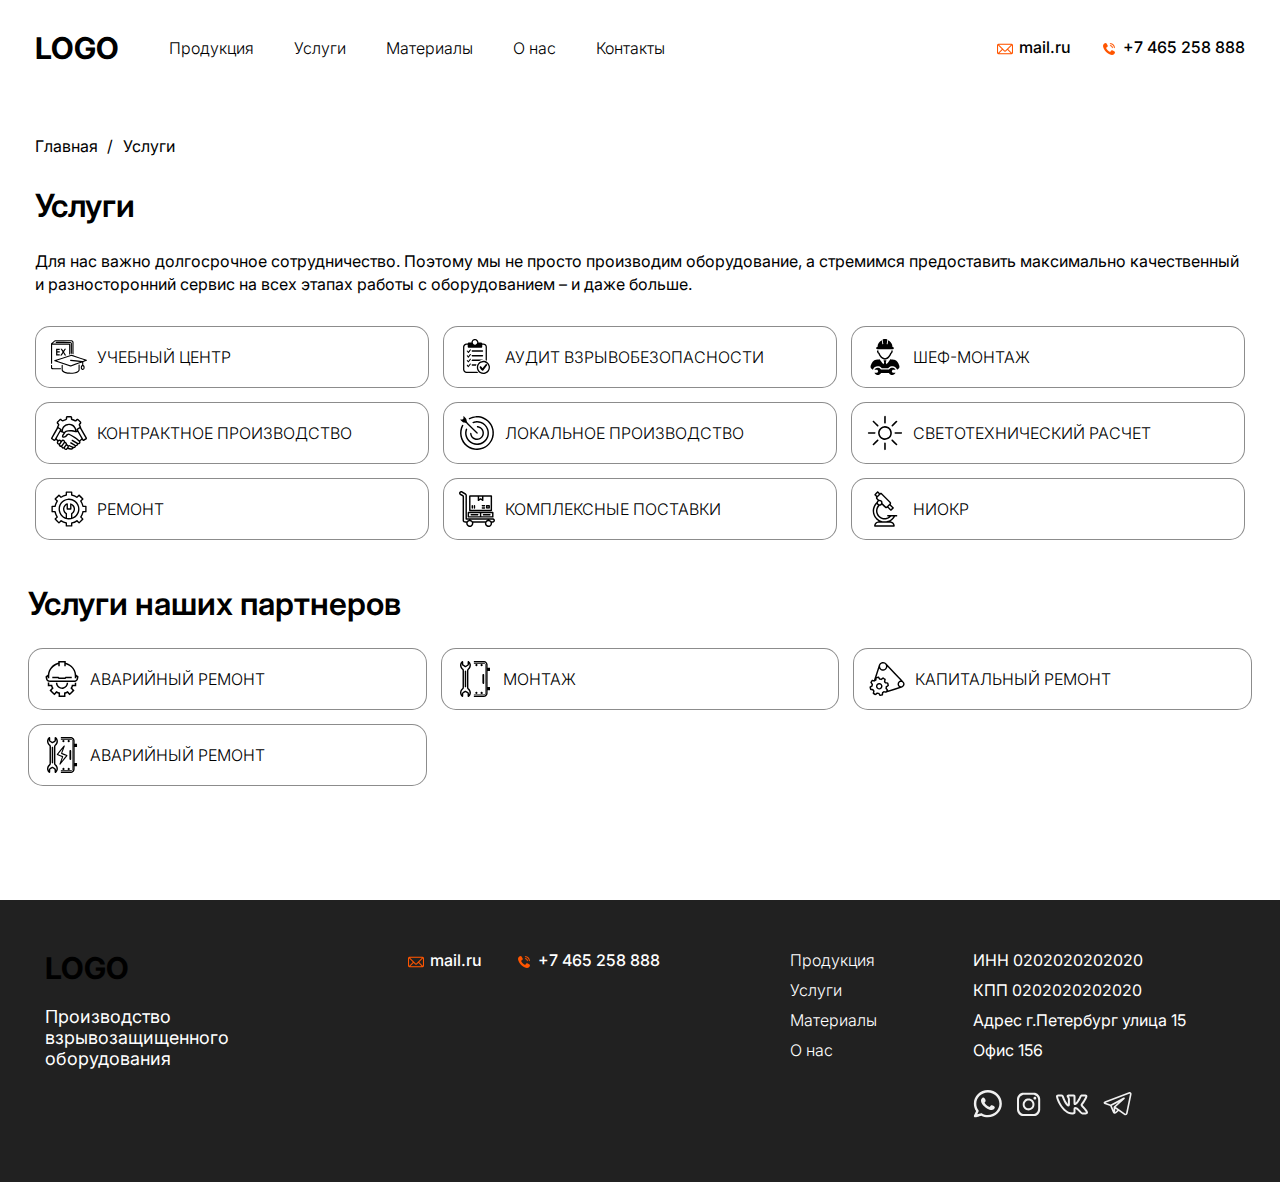
<file: uslugi.html>
<!DOCTYPE html>
<html lang="ru">
  <head>
    <meta charset="utf-8">
    <meta http-equiv="X-UA-Compatible" content="IE=edge">
    <meta name="viewport" content="width=device-width, initial-scale=1">

    <title></title>

    <!-- CSS -->
    <link href="css/main.css" rel="stylesheet">
    <link href="css/media.css" rel="stylesheet">

    <link href="slick/slick.css" rel="stylesheet">
    <link href="slick/slick-theme.css" rel="stylesheet">

  </head>
   
  
  <body>


    <nav class="mt-mobile nav-open">
			<div class="mt-munu-mb">
				<div class="header-navigation-wr">
					<ul class="menu__top" id="onePgaeNav">
            <li><a class="scroll" href="#villages">Для кого курс?</a></li>
            <li><a class="scroll" href="#home">Чему вы научитесь</a></li>
            <li><a class="scroll" href="#how">Как проходит обучение</a></li>
            <li><a class="scroll" href="#program">Программа обучения</a></li>
            <li><a class="scroll" href="#about">О преподавателе</a></li>
            <li><a class="scroll" href="#quest">Вопросы</a></li>
          </ul>

          <a href="#" class="mail">mail.ru</a>
            <a href="#" class="phone">+7 465 258 888</a>
				</div>
			</div>
		</nav>

    <header>
      <div class="container">
       
          <div class="header__wrap flex between">
            <div class="header__block flex items_center">
              <div class="logo"><a href="index.html" title="">LOGO</a></div>

              <ul class="menu__top flex">
                <li><a href="#">Продукция</a></li>
                <li><a href="#">Услуги</a></li>
                <li><a href="#">Материалы</a></li>
                <li><a href="#">О нас</a></li>
                <li><a href="#">Контакты</a></li>
              </ul>
            </div>  

            <div class="header__block flex items_center">
              <a href="#" class="mail">mail.ru</a>
              <a href="#" class="phone">+7 465 258 888</a>

              <div class="burger">
                <i>
                  <svg width="35" height="22" viewBox="0 0 35 22" fill="none" xmlns="http://www.w3.org/2000/svg">
                    <line x1="-0.0078125" y1="0.999756" x2="34.9922" y2="0.999756" stroke="black"></line>
                    <line y1="10.9998" x2="35" y2="10.9998" stroke="black"></line>
                    <line x1="10" y1="20.9998" x2="35" y2="20.9998" stroke="black"></line>
                    </svg>
                </i>
                <i>
                  <svg width="15" height="16" viewBox="0 0 15 16" fill="none" xmlns="http://www.w3.org/2000/svg">
                    <line x1="0.182764" y1="0.82942" x2="13.4536" y2="15.0482" stroke="black" stroke-width="0.5"></line>
                    <line x1="14.1768" y1="1.17678" x2="0.423769" y2="14.9298" stroke="black" stroke-width="0.5"></line>
                  </svg>
                </i>
              </div>
            </div>
            
          </div>

        </div>
      </div>
    </header>

    <div class="product">
      <div class="container">
        <ul class="crumbs">
          <li><a href="#">Главная <span>/</span> </a></li>
          <li><a href="#"> Услуги</a></li>
        </ul>

        <h2 class="product__title">Услуги</h2>
        <div class="product__body">
          Для нас важно долгосрочное сотрудничество. Поэтому мы не просто производим оборудование, 
          а стремимся предоставить максимально качественный и разносторонний 
          сервис на всех этапах работы с оборудованием – и даже больше.
        </div>

        <div class="product__wrap flex flex_wrap">
          <div class="poduct__block">
            <a href="#" class="product__inner flex items_center">
              <svg class="svg-inline--fa fa-education fa-w-18 svg" alt="" aria-hidden="true" focusable="false" data-prefix="fa" data-icon="education" role="img" xmlns="http://www.w3.org/2000/svg" viewBox="0 0 1000 937" data-fa-i2svg=""><path fill="currentColor" d="M107.94,3.91c12.94-1.84,26.03-0.91,39.05-0.87c139-0.03,278.01,0.15,417.02-0.16c8.98,0.17,18.11,0.91,26.61,4.01c6.01,2.14,11.43,5.66,16.3,9.74c12.33,10.59,19.24,26.77,19.56,42.9c-0.06,94.3-0.13,188.6-0.01,282.89c0.02,13.1,0.84,26.31-1.3,39.29c-2.59,10.3-17.28,13.21-24.74,6.36c-6.15-4.88-4.98-13.58-5.41-20.53c0.33-98.67-0.06-197.34,0.31-296.01c-0.22-7.16,0.07-14.5-2.17-21.4c-2.26-7.02-8.23-12.8-15.48-14.44c-9.05-2.1-18.43-1.29-27.63-1.45c-131.36,0.16-262.71,0.07-394.06,0.06c-12.52-0.1-25.11-0.86-37.55,0.89c-4.03,1.11-7.46,3.71-10.84,6.08c-6.72,5.16-12.99,10.88-19.42,16.4c-13.25,11.4-26.97,22.29-39.62,34.36c-0.65,0.69-1.25,1.43-1.8,2.21c149.07,0.7,298.15,0.11,447.22,0.28c6.72,0.03,13.56,0.18,20.06,2.12c8.62,2.46,15.91,9.34,18.83,17.82c2.93,8.67,2.55,17.97,2.65,26.99c-0.23,77.01-0.03,154.03-0.11,231.04c-0.09,7.16,0.35,14.54-1.8,21.47c-1.17,4.05-4.54,7.18-8.64,8.12c-8.7,3.32-19.79-3.11-20.33-12.6c-1.54-87.46,1.08-174.96-1.22-262.41c-157.26-0.09-314.52-1.11-471.78-0.73c-0.67,168.71-0.09,337.42-0.27,506.13c-0.17,5.8-0.02,11.83-2.16,17.33c-1.85,4.99-7.06,8.13-12.2,8.5c-6.63-0.1-11.63-5.06-17.01-8.26V95.63c1.82-2.86,4.24-5.27,6.45-7.81c17.91-19.55,40.01-34.49,59.61-52.19c11.86-9.48,22.19-20.93,35.25-28.84C103.39,5.57,105.48,4.15,107.94,3.91zM137.16,77.75c10.69,2.83,21.9,1.94,32.85,1.97c121.98,0.27,243.99,0.37,365.96,0.69c6.6,0.79,13.22,5.93,13.45,12.96c0.74,88.03,0.05,176.06,0.33,264.1c-0.05,5.7-0.14,11.76,2.65,16.93c1.56,3.07,4.46,5.25,7.68,6.37c6.77,2.89,15.03-0.46,18.75-6.59c2.37-3.42,2.4-7.69,2.05-11.66c0.12-89.69,0.15-179.39-0.02-269.08c-0.17-23.1-20.83-43.78-43.86-44.3c-125-0.4-250-0.33-375-0.85c-7.5-0.11-15.04-0.23-22.48,0.92C126.31,51.5,125.05,72.95,137.16,77.75zM141.89,423.76c33.46,0.06,66.94-0.08,100.4,0.07c0.47-11.55,0.28-23.2,0.1-34.78c-21.74,0.17-43.48-0.12-65.22,0.15c-0.81-3.85-0.16-7.85-0.36-11.76c0.19-12.2-0.4-24.46,0.29-36.62c21.79,0.21,43.59,0.01,65.38,0.1c0.12-11.27,0.04-22.54,0.04-33.81c-21.81,0.01-43.63-0.1-65.44,0.06c-0.63-4.86-0.11-9.81-0.27-14.7c0.22-6.21-0.47-12.52,0.35-18.66c21.78,0.22,43.57,0.04,65.36,0.09c0.01-11.47,0.06-22.94-0.02-34.41c-33.54,0.03-67.08,0-100.63,0.01C141.87,300.92,141.84,362.34,141.89,423.76zM321.16,328.58c-20.47,31.55-41.14,62.99-61.79,94.41c0.05,0.21,0.16,0.61,0.21,0.82c13.12-0.13,26.25,0.06,39.37-0.1c13.81-21.34,27.79-42.57,41.59-63.92c0.24,0.04,0.73,0.12,0.98,0.16c13.82,21.26,27.98,42.3,41.68,63.63c13.28,0.38,26.59,0.18,39.88,0.1c-20.68-31.7-41.49-63.32-62.18-95.03c19.51-29.71,39.13-59.35,58.53-89.14c-13.16-0.07-26.31,0.08-39.46-0.07c-13.24,19.39-25.74,39.34-39.05,58.63c-12.84-19.33-25.44-38.84-38.17-58.25l-0.65-0.29c-13.08-0.07-26.15-0.01-39.22-0.02C282.24,269.24,301.69,298.91,321.16,328.58zM112.98,552.59c-6.41,2.1-13.28,3.81-18.49,8.34c-6.14,5.11-6.47,15.98-0.23,21.15c4.09,3.52,9.26,5.37,14.28,7.14c136.17,45.97,272.41,91.76,408.43,138.19c8.71,3.06,17.71,6.47,27.11,5.79c4.24-0.19,8.17-1.88,12.09-3.34c73.04-26.08,146.08-52.13,219.11-78.23c30.16-10.67,60.19-21.75,90.42-32.19c-0.33,24.64,0.88,49.32-0.82,73.94c-11.04,5.6-21.5,13.09-28.53,23.45c-4.56,6.66-7.31,14.57-7.59,22.65c-0.67,16.81-2.64,34,1.65,50.51c3.69,14.76,14.42,27.57,28.33,33.74c12.59,5.62,27.34,6.21,40.35,1.66c15.29-5.29,27.57-18.42,31.9-34.01c5.03-17.53,2.86-35.98,1.72-53.88c-0.36-8.82-4.06-17.26-9.65-24.01c-7.13-8.67-16.44-15.19-25.73-21.34c-0.41-28.17-1.96-56.44,0.97-84.53c24.22-8.94,48.71-17.16,73.03-25.83c10.13-3.45,20.06-7.85,28.67-14.29v-15.63c-9.93-5.46-20.29-10.18-31.16-13.42c-105.28-34.96-210.49-70.16-315.7-105.32c-19.83-6.73-39.81-13.04-59.5-20.17c-7.66-2.58-15.55-5.13-23.7-5.24c-15.61,1.8-30.03,8.47-44.98,12.88C387.65,464.65,250.39,508.85,112.98,552.59zM577.14,440.7c113.28,38.03,226.65,75.77,340,113.61c4.13,1.42,8.44,2.53,12.23,4.79c1.29,0.85,3.11,1.36,3.64,3c-13.33,4.73-26.55,9.79-39.96,14.3c-4.59,1.49-9.12,3.39-13.95,3.88c-5.73,0.7-11.49,0.06-17.18-0.6c-104.6-11.52-209.22-22.83-313.87-33.9c-4.82-0.35-9.96,0.8-13.66,4.04c-2.81,2.43-4.21,6.1-4.66,9.71c-0.81,8.28,6.04,16.39,14.32,17.09c88.29,9.46,176.54,19.22,264.88,28.27c-12.86,7.14-27.13,11.09-40.89,16.08c-69.86,25.08-139.82,49.86-209.64,75.04c-7.49,2.53-15.32,6.5-23.41,4.43C423.44,662.3,311.58,625.06,200,587c-13.73-4.72-27.87-8.45-40.94-14.9c0.61-1.01,1.84-1.24,2.83-1.7c17.15-6.78,34.97-11.6,52.47-17.34c113.21-36.35,226.48-72.52,339.62-109.08C561.33,441.4,569.31,438.35,577.14,440.7zM901.42,739.52c1.48,14.93,2.33,30.24-1,44.99c-3.66,10.33-16.46,14.74-26.43,11.63c-6.32-1.78-11.99-6.89-13.21-13.51c-2.77-13.35-1.66-27.06-0.99-40.55c0.46-8.36,6.73-15.71,14.65-18.09C885.54,720.27,899.62,727.58,901.42,739.52zM768.74,684.24c-3.36,3.92-3.38,9.39-3.74,14.26c-0.55,42.3,0.17,84.61-0.19,126.92c-0.78,8.87-6.46,16.28-12.36,22.55c-17.05,17.7-39.33,29.47-62.39,37.37c-28.46,9.67-58.26,14.9-88.17,17.45c-41.87,3.78-84.09,2.92-125.88-1.37c-12.97-1.2-25.79-3.63-38.54-6.21c-22.24-4.7-44.26-11.38-64.39-22.11c-13.72-7.2-26.43-16.49-36.76-28.08c-5.44-6.23-9.72-14.03-9.74-22.49c-0.2-37.02,0-74.05,0.09-111.08c-0.21-5.87,0.49-12.11-2.09-17.58c-1.31-2.91-3.93-4.91-6.61-6.47c-8.79-4.89-21.99,1.59-22.27,11.98c-1.19,38.69,0.11,77.4-0.57,116.1c-0.06,11.18,0.44,22.91,5.81,33c7.37,13.07,17.63,24.38,29.26,33.81c20.72,16.73,45.42,27.79,70.72,35.6c35.96,11.16,73.57,16.05,111.09,17.73c29.01,1.21,58.09,0.97,87.04-1.31c28.66-2.21,57.26-6.49,84.94-14.36c20.28-5.67,39.98-13.61,58.14-24.3c16.74-9.91,32.21-22.58,43.28-38.72c5.92-8.67,10.41-18.74,10.64-29.38c0.32-40-0.14-80,0.23-120c-0.21-6.89,0.41-14.05-1.95-20.65c-3.61-6.44-12.13-9.2-18.99-6.8C772.91,681.03,770.57,682.38,768.74,684.24zM0,780.3c6.36,10.53,14.81,20.41,26.12,25.76c5.26,2.5,11.1,3.64,16.92,3.51c58.97,0.6,117.94,0.14,176.92,0.24c14,0.01,28,0.39,41.99-0.25c5.17-0.19,10.84-1.74,13.85-6.3c5.53-6.95,2.97-18.58-4.88-22.64c-7.7-2.49-15.92-1.96-23.9-2.15c-52.34,0.37-104.68,0.09-157.02,0.24c-18.93-0.07-38.01,1.08-56.77-2.19c-4.18-24.34,0.02-49.14-2.9-73.57c-1.09-6.71-7.96-10.95-14.35-11.34c-5.97,1.04-10.81,5.05-15.98,7.95V780.3z"></path></svg>

              <div class="product__media">Учебный центр</div>
            </a>
          </div>

          <div class="poduct__block">
            <a href="#" class="product__inner flex items_center">
              <svg class="svg-inline--fa fa-audit fa-w-13 svg" alt="" aria-hidden="true" focusable="false" data-prefix="fa" data-icon="audit" role="img" xmlns="http://www.w3.org/2000/svg" viewBox="0 0 638 822" data-fa-i2svg=""><path fill="currentColor" d="M242.9,6.1c9.23-3.65,19.15-6.05,29.13-5.35c22.75-1.41,45,9.47,60.29,25.94c12.84,14.83,20.57,34.23,20.16,53.96c20.14,0.15,40.28-0.03,60.42,0.09c8.8,0.13,17.31,5.02,21.88,12.55c2.06,3.08,2.81,6.75,3.97,10.22c9.09-0.23,18.18-0.05,27.28-0.1c17.8-0.18,35.54,6.04,49.43,17.15c18.56,14.56,30,37.78,30.01,61.4c-0.06,104.51,0.11,209.02-0.08,313.53c-8.55-4.3-17.31-8.23-26.44-11.11c-1.1-0.57-3.48-0.44-3.11-2.28c-0.02-95.71,0-191.43-0.01-287.15c-0.11-8.97,0.71-18.19-2.17-26.86c-5.67-19.05-23.7-33.61-43.57-34.92c-10.45-0.39-20.93-0.07-31.39-0.17c-0.09,14.6,0.04,29.21-0.07,43.81c-0.03,11.05-7.94,21.44-18.51,24.56c-3.57,1.23-7.37,1.2-11.08,1.14c-92.34-0.02-184.69,0.01-277.03-0.02c-12.91-0.32-24.3-11.56-24.91-24.44c-0.19-15,0.01-30.01-0.1-45.01c-9.33-0.1-18.66-0.01-28-0.04c-11.86,0.12-23.62,4.63-32.45,12.58c-10.32,9.11-16.67,22.66-16.66,36.47c0,171.65-0.01,343.3,0,514.95c0.14,12.81,5.68,25.4,14.85,34.31c9.25,9.16,22.2,14.49,35.24,14.25c80.72-0.05,161.44,0.06,242.16-0.06c6.76,9.54,14.15,18.67,22.62,26.75c0.88,0.88,1.93,1.69,2.38,2.92c-85.03,0.17-170.06,0.02-255.09,0.07c-8.31-0.08-16.67,0.38-24.9-0.98c-18.19-2.79-35.24-12.25-47.3-26.14c-10.59-12.03-17.44-27.35-19.14-43.3C0.66,527.91,0.72,350.99,0.7,174.08c1.83-18.31,10.54-35.8,23.82-48.51c13.69-13.3,32.36-21.39,51.45-22.09c10.39-0.17,20.79-0.01,31.19-0.09c1.79-12.47,13.13-22.74,25.84-22.66c19.94-0.02,39.89-0.1,59.83,0.04c0.69-9.03,1.51-18.19,4.68-26.77C204.8,32.48,221.82,14.55,242.9,6.1zM264.49,30.62c-20.11,3.15-37.16,19.8-40.75,39.84c-3.07,15.36,1.65,32.02,12.41,43.42c10.69,11.72,27.21,17.81,42.94,15.67c13.06-1.56,25.31-8.63,33.31-19.04c7.8-9.97,11.53-22.99,10.19-35.58c-1.34-14.68-9.71-28.46-21.99-36.58C290.15,31.27,276.93,28.47,264.49,30.62zM121.72,288.09c-7.04-6.66-11.24-15.91-18.74-22.18c-5.1-3.49-13.3-2.1-16.24,3.57c-1.52,3.14-2.33,7.08-0.57,10.29c1.42,2.76,3.32,5.23,5.14,7.74c6.86,9.17,13.47,18.56,20.97,27.23c2.33,2.51,5.04,5.45,8.75,5.42c4.34-0.25,8.38-2.73,10.91-6.23c13.56-17.57,27.06-35.2,40-53.23c2.88-4.34,6.4-8.55,7.55-13.74c0.62-9.36-13.4-15.87-19.51-8.05C146.5,254.73,134.89,272.03,121.72,288.09zM196.32,275.93c0.13,8.66,7.99,16.35,16.68,16.12c76.99,0.04,153.98,0.04,230.98-0.01c8.99,0.16,16.89-8.16,16.51-17.1c0.04-8.76-7.76-16.65-16.56-16.52c-47.3-0.03-94.61,0-141.92-0.01c-30.51,0.12-61.05-0.25-91.55,0.19C202.27,259.75,195.8,267.67,196.32,275.93zM121.69,395.11c-6.95-6.72-11.22-15.86-18.65-22.16c-4.45-3.1-11.12-2.44-14.88,1.46c-3.3,3.9-4.16,10.11-0.88,14.3c6.5,9.39,13.39,18.52,20.42,27.52c2.87,3.45,5.55,7.23,9.33,9.76c4.33,2.61,9.77,0.19,13.09-2.99c3.15-3.51,5.86-7.39,8.79-11.08c11.78-15.63,23.83-31.07,35.04-47.12c2.44-3.88,5.76-7.87,5.55-12.71c-1.3-6.59-8.95-11.31-15.41-9.2c-3.43,1.46-5.54,4.71-7.9,7.42C144.46,365.06,133.56,380.47,121.69,395.11zM196.37,382.92c0.51,8.41,8.2,15.52,16.61,15.44c77,0.04,153.99,0.03,230.98,0.01c8.69,0,16.43-7.65,16.53-16.34c0.51-9.04-7.42-17.42-16.47-17.4c-75.35-0.05-150.69,0-226.04-0.03c-3.56,0.01-7.25-0.27-10.63,1.07C200.38,368.12,195.58,375.54,196.37,382.92zM157.73,456.53c-6.42,7.72-12.3,15.86-18.39,23.84c-6.02,7.58-11.36,15.8-18.09,22.78c-5.81-6.7-10.4-14.39-16.61-20.76c-4.63-5-14.01-4.27-17.59,1.6c-1.95,3.45-2.76,8.06-0.5,11.56c2.97,4.96,6.65,9.45,10.02,14.15c5.55,7.34,10.88,14.89,17.16,21.63c2.47,2.78,6.31,4.91,10.06,3.44c6.41-1.63,9.5-7.91,13.43-12.58c12.49-16.5,25.23-32.84,37.07-49.82c2.35-3.76,5.5-7.68,5.2-12.36c-1.39-6.28-8.43-10.78-14.72-9.26C161.71,451.58,159.75,454.28,157.73,456.53zM196.36,488.93c0.4,8.43,8.09,15.73,16.54,15.57c51.7,0.01,103.41-0.02,155.11,0.02c1.29,0.16,2.47-0.4,3.48-1.15c24.97-16.37,54.33-25.61,84.08-27.43c-3.11-3.5-7.93-5.24-12.57-5.11c-74.99-0.01-149.99,0.01-224.98,0c-3.72,0.02-7.61-0.29-11.12,1.2C200.25,474.63,195.67,481.77,196.36,488.93zM445.49,499.74c39.46-5.35,80.83,5.88,112.06,30.61c27.4,21.37,47,52.52,54.17,86.54c8.37,38.46,0.87,80.11-20.71,113.06c-19.51,30.26-50.25,53.1-84.94,62.81c-40.01,11.5-84.71,5.35-119.99-16.8c-30.12-18.58-53.28-48.15-63.93-81.92c-11.41-35.51-8.91-75.27,6.98-109.03c14.27-30.73,39.31-56.28,69.74-71.17C413.5,506.62,429.32,501.84,445.49,499.74zM461.13,528.2c-16.95,0.52-33.77,4.68-48.98,12.17c-28.76,13.99-51.43,39.92-61.35,70.33c-7.61,22.94-8.01,48.18-1.28,71.38c5.27,18.07,14.82,34.91,27.75,48.6c23.02,24.86,56.93,39.15,90.82,38.03c36.37-0.56,71.78-19.05,93.39-48.26c20.96-27.66,28.76-64.65,21-98.46c-4.84-21.75-15.96-42.04-31.62-57.88C527.71,540.28,494.33,526.9,461.13,528.2zM121.73,611.1c-7.09-6.57-11.24-15.88-18.73-22.12c-4.28-2.92-10.52-2.44-14.36,1.01c-2.64,2.59-3.66,6.49-3.4,10.11c0.75,3.57,3.28,6.39,5.26,9.35c7.24,9.73,14.21,19.68,22.21,28.81c2.53,2.9,6.19,5.95,10.34,4.68c6.56-1.24,9.87-7.47,13.74-12.19c12.1-15.93,24.32-31.78,35.92-48.08c2.67-4,5.8-7.96,6.79-12.76c0.47-3.88-2.36-7.02-5.11-9.32c-3.08-1.78-6.85-2.88-10.33-1.61c-3.16,1.31-5.16,4.26-7.34,6.74C144.78,580.63,133.79,596.28,121.73,611.1zM479.5,623.47c-11.4,14.78-22.22,30.06-34.51,44.14c-11.5-12.57-19.93-27.71-32.23-39.59c-9.05-7.89-25.56-5.83-31.31,5.09c-3.18,6.05-4.37,13.91-0.62,19.99c3.81,6.65,8.62,12.67,13.13,18.87c10.63,14.35,21.09,28.86,32.66,42.47c4.52,4.95,9.31,10.91,16.44,11.74c5.87,0.08,11.57-2.39,16.09-6.04c3.22-2.55,5.46-6.03,8.02-9.18c12.86-16.48,25.42-33.18,37.98-49.89c12.33-16.4,24.77-32.72,36.4-49.63c3.76-5.83,7.98-11.62,9.72-18.44c0.89-3.59-0.1-7.37-1.98-10.46c-4.68-7.8-14.19-13.19-23.36-11.55c-5.45,0.85-9.36,5.12-12.79,9.07C501.33,594.06,490.59,608.9,479.5,623.47zM197.12,599.82c2.12,6.72,8.8,11.71,15.88,11.65c27.77-0.01,55.53,0.01,83.3-0.01c2.66-11.54,6.37-22.81,11.1-33.67c-31.13-0.17-62.26-0.02-93.39-0.07c-4.35-0.12-8.77,1.32-12.01,4.27C197.01,586.27,195.04,593.59,197.12,599.82z"></path></svg>

              <div class="product__media">Аудит взрывобезопасности</div>
            </a>
          </div>


          <div class="poduct__block">
            <a href="#" class="product__inner flex items_center">
              <svg class="svg-inline--fa fa-shefmontage fa-w-13 svg" alt="" aria-hidden="true" focusable="false" data-prefix="fa" data-icon="shefmontage" role="img" xmlns="http://www.w3.org/2000/svg" viewBox="0 0 610 760" data-fa-i2svg=""><path fill="currentColor" d="M279.52,0h50.97c9.67,1.61,19.09,6.71,24.31,15.22c1.21,1.74,0.39,3.9,0.19,5.8c-4.69,25.94-9.14,51.92-13.77,77.87c-0.37,2.19-0.68,4.51,0.04,6.68c1.51,4.64,6.96,7.58,11.66,6.11c3.87-1.06,6.66-4.68,7.04-8.63c4.35-24.93,8.91-49.82,13.11-74.78c22.09,10.18,41.32,26.24,56.28,45.34c20.89,26.65,32.45,60.23,33.03,94.04c4.45,0.05,9.04,0.09,13.21,1.85c10.3,4.04,17.15,15.48,15.53,26.48c-1.29,11.84-12.17,21.76-24.09,21.87c-107.69,0.08-215.38,0-323.06,0.03c-7.77,0.13-15.49-3.48-20.25-9.64c-7.95-9.77-6.77-25.47,2.7-33.82c5.52-5.45,13.48-7.1,20.99-6.81c0.34-28.57,8.72-57.04,23.99-81.21c15.65-25.05,38.55-45.41,65.12-58.28c4.47,25.26,8.89,50.54,13.37,75.81c0.75,5.41,6.71,9.45,11.99,7.75c5.02-1.25,8.12-6.8,6.77-11.76c-4.82-27.05-9.4-54.15-14.4-81.17c-0.83-2.69,1.56-4.75,2.98-6.72C262.72,5.24,271.01,1.33,279.52,0zM144.58,288.08c3.75,7.78,8.82,15.85,17.26,19.08c12.74,32.84,31,63.92,55.85,89.08c17.55,17.51,38.92,32.17,63.34,37.87c19.81,4.83,41.02,2.56,59.72-5.4c18.04-7.54,33.93-19.55,47.61-33.41c24.6-25.11,42.53-56.07,55.19-88.7c7.53-3.63,12.19-11.05,15.67-18.34c6.98-14.51,9.89-30.68,10.16-46.7c-10.5,0-21-0.03-31.5,0.02c2.05,13.17,0.03,26.88-5.35,39.05c-2,4.17-4.44,8.55-8.5,11.01c-2.92,1.55-5.2-1.19-7.43-2.59c-7.9,25.74-20.36,50.2-37.38,71.13c-12.46,15.37-27.69,29.03-45.95,37.07c-12.96,5.26-27.24,8.26-41.21,6.06c-19.79-3.06-37.52-13.95-51.86-27.55c-24.43-23.42-41.49-53.82-51.54-85.97c-1.99,0.52-3.61,1.9-5.59,2.44c-2.83-0.37-4.92-2.59-6.55-4.74c-4.02-5.48-6.4-11.97-8.02-18.52c-2.51-8.95-0.39-18.26-0.47-27.38c-11.14-0.31-22.33,0.55-33.43-0.68C134.71,257.06,137.69,273.4,144.58,288.08zM115.02,437.58c-12.08,2.18-24.04,5.6-34.83,11.58c-23.1,12.37-40.54,33.15-53.32,55.66C16.21,523.74,8.45,544.17,2.43,565c-2.72,8.39-1.52,17.28-1.71,25.94c0.73,9.37,3.84,18.58,8.76,26.57c9.23,14.07,24.17,22.77,38.83,30.18c3.2-5.1,5.41-10.76,8.4-15.98c8.29-15.87,20.63-29.57,35.5-39.52c29.59-20.14,69.37-23.76,102.23-9.7c16.72,7.05,31.57,18.44,42.77,32.71c44.97,0.26,89.96-0.06,134.94,0.15c12.33-15.19,28.37-27.5,46.8-34.3c23.55-9.04,50.27-9.4,74.07-1.05c17.17,6.02,32.87,16.37,44.94,30.01c10.07,10.87,16.61,24.31,23.04,37.5c12.41-5.5,24.39-12.77,33.63-22.86c8.77-9.39,13.34-22.04,14.66-34.67c0.12-8.32,0.5-16.8-2.03-24.84c-9.57-33.05-23.43-65.88-46.88-91.58c-12.64-13.93-28.5-25.16-46.39-31.18c-7.13-2.53-14.6-3.75-21.96-5.36c-17.43-3.71-35.33-3.95-53.04-5.27c-8.05-0.5-16.08-1.56-23.84-3.8c-1.29,5.78-3.8,11.2-6.98,16.18c-7.79,12.3-16.84,23.74-26.02,35.02c-13.93,17-28.63,33.34-43.32,49.68c-1.67,1.75-3.16,3.7-5.15,5.12c-3.89-16.08-8.23-32.05-12.39-48.07c10.67-8.04,12.82-22.41,12.6-34.9c-19.34-0.14-38.69,0.01-58.03-0.08c-0.47,12.59,2.06,26.63,12.32,35.06c-4.32,15.98-8.25,32.07-12.34,48.11c-12.14-12.91-23.87-26.22-35.47-39.63c-12.42-14.59-24.77-29.31-35.54-45.17c-4.33-6.55-8.78-13.36-10.19-21.22c-4.52,0.88-8.94,2.25-13.54,2.7C159.11,433.34,136.69,432.49,115.02,437.58zM81.42,650.4c2.83,0.61,5.74,0.15,8.61,0.25c17.71,0,35.43-0.09,53.14,0.06c6.57,10.18,12.05,21.03,18.47,31.32c-6.06,10.68-11.93,21.66-18.63,31.87c-20.5,0.09-41.01-0.02-61.52,0.06c11.32,24.8,36.15,43.38,63.58,45.32c7.45-0.1,15,0.65,22.33-1.04c22.56-4.32,42.66-19.42,53.31-39.74c55.43-0.05,110.86-0.03,166.29-0.01c2.33-0.54,2.98,2.07,4.02,3.55c13.53,23.08,40.05,38.55,66.98,37.25c29.77,1.16,58.11-18.56,70.16-45.36c-20.65-0.08-41.32,0.15-61.96-0.1c-5.94-10.61-12.2-21.04-18.13-31.65c6.08-10.41,12.06-20.87,18.1-31.3c20.61-0.56,41.24-0.13,61.87-0.19c-9.61-22.12-30.45-39.04-54.04-44.09c-16.81-3.67-34.87-1.63-50.34,5.96c-14.69,7.08-26.95,19.01-34.62,33.38c-54.99,0.3-109.98,0-164.97,0.14c-1.29-0.2-3.28,0.47-3.9-1.1c-11.52-21.03-33.18-36.26-57.02-39.42c-18.03-2.52-36.94,1.42-52.27,11.28C98.05,624.88,88.14,636.93,81.42,650.4z"></path></svg>  

              <div class="product__media">Шеф-монтаж</div>
            </a>
          </div>


          <div class="poduct__block">
            <a href="#" class="product__inner flex items_center">
              <svg class="svg-inline--fa fa-kontaktnoeproizvodstvo fa-w-17 svg" alt="" aria-hidden="true" focusable="false" data-prefix="fa" data-icon="kontaktnoeproizvodstvo" role="img" xmlns="http://www.w3.org/2000/svg" viewBox="0 0 823 780" data-fa-i2svg=""><path fill="currentColor" d="M366.32,1.57c5.28-1.39,10.78-1.05,16.19-1.07c22.32,0.02,44.63-0.01,66.95,0.02c17.31,0.17,33.34,14.32,35.42,31.55c0.98,10.29-0.08,20.64,0.59,30.94c0.04,1.94,1.8,3.25,3.56,3.65c22.63,6.32,44.61,15.14,65.04,26.79c1.97,1.07,4.71,2.71,6.73,0.86c8.02-6.96,14.63-15.46,23.02-22.01c11.69-8.67,28.44-8.84,40.77-1.37c4.15,2.33,7.44,5.82,10.69,9.24c16.15,16.21,32.38,32.32,48.49,48.56c12.45,12.49,13.59,34.33,2.5,48.04c-6.55,7.76-14.42,14.27-21.17,21.84c-1.48,1.58-0.73,3.9,0.26,5.52c12.3,21.62,21.73,44.85,28.14,68.88c1.07,4.41,3.72,8.15,5.87,12.07c39.54,70.12,79.18,140.19,118.8,210.27c2.98,5.4,4.52,11.52,5.17,17.62c-0.49,6.22-2.21,12.7-6.43,17.48c-4.84,5.73-11.62,9.21-17.88,13.11c-14.9,8.65-29.26,18.22-44.35,26.56c-3.34,1.99-7.32,2.26-11.09,2.57c-7.22,0.48-15.05-1.17-20.36-6.36c-5.93-5.97-9.39-13.75-13.44-20.99c-12.48,11.98-24.23,24.98-38.84,34.46c9.01,19.13,2.74,43.06-12.58,57.06c-9.44,8.79-22.79,14.13-35.74,12.07c-1.05,11-6.08,21.49-13.9,29.27c-9.46,9.69-22.76,15.3-36.27,15.72c-2.97,12.26-8.07,24.78-18.23,32.83c-10.18,8.44-24.03,10.17-36.81,9.73c-11.19,15.47-26.18,30.16-45.67,33.68c-31.23,5.16-62.28-4.24-91.61-14.06c-6.23,8.22-13.4,16.32-22.97,20.68c-4.57,2.18-9.64,2.75-14.61,3.22h-6.21c-19.6-1.7-36.5-15.65-44.51-33.21c-11.17,1.99-22.94,0.13-32.91-5.29c-12.42-6.6-22.16-17.92-26.98-31.11c-21.22,1.42-42.66-10.92-51.47-30.37c-2.83-6.75-3.46-14.13-4.97-21.23c-8.41-3.08-17.2-5.86-24.33-11.5c-9-7.48-15.88-17.75-18.3-29.3c-3.24-13.9-0.29-29.31,8.7-40.52c-8.65-11.41-17.49-22.7-27.15-33.28c-5.6,8.99-9.48,20.05-19.17,25.58c-7.33,3.58-16.25,4.4-23.93,1.4c-7.38-2.78-13.67-7.66-20.4-11.65c-13.02-8.37-26.76-15.61-39.51-24.42c-6.83-4.67-10.33-12.88-10.92-20.93v-2.92c0.29-5.01,1.46-10.03,3.99-14.41C46,423.36,87.55,349.89,129.04,276.39c1.64-2.87,1.63-6.29,2.62-9.39c6.26-21.77,15.06-42.81,26.24-62.52c1.12-1.76,2.02-4.36,0.29-6.06c-6.68-7.36-14.3-13.82-20.79-21.37c-11.24-13.61-10.26-35.46,2.04-48.08c17.83-17.87,35.65-35.74,53.56-53.52c12.76-12.51,35.03-13.29,48.59-1.66c6.89,6.17,13.1,13.04,19.75,19.46c1.13,1.05,2.49,2.25,4.18,1.87c3.15-0.95,5.86-2.92,8.76-4.42c18.51-9.9,38.06-17.86,58.28-23.47c2.11-0.61,4.92-1.23,5.35-3.82c1.4-13-1.89-26.62,2.68-39.21C344.86,13.1,354.73,4.32,366.32,1.57zM371.06,36.36c-0.56,10.8,0.6,21.68-0.8,32.45c-2.24,13.77-13.13,25.64-26.59,29.24c-21.19,5.79-41.64,14.31-60.71,25.24c-13.37,7.62-31.5,5.51-42.74-5c-6.52-6.17-12.61-12.76-19.14-18.91c-1.55-1.69-4.49-1.44-5.97,0.22c-17.06,16.96-34.03,34.02-51.05,51.01c-1.93,1.51-2.58,4.76-0.63,6.51c6.59,7.06,13.85,13.47,20.28,20.68c7.75,9.38,10.1,22.75,6.52,34.33c-1.31,4.7-4.1,8.75-6.36,13.02c-5.1,9.5-9.67,19.29-13.49,29.37c5.03,2.29,9.61,5.39,14.28,8.31c15.72,9.94,32.39,18.43,47.28,29.64c5.49,4.46,8.59,11.52,8.61,18.55c0.24,8.69-3.14,17.08-7.83,24.26c2.44,1.54,4.89,3.08,7.31,4.65c1.11-23.08,6.78-45.94,16.86-66.74c15.61-32.37,41.63-59.58,73.24-76.67c28.96-15.74,62.53-22.78,95.38-20.08c24.82,2.01,49.22,9.44,70.88,21.74c19.18,10.98,36.29,25.58,50,42.92c22.17,27.75,35.25,62.53,36.99,98.01c2.87-0.69,5.74-1.38,8.6-2.1c-5.41-8.98-11.28-19.27-8.62-30.13c1.53-8.88,8.23-15.79,15.8-20.11c18.04-10.68,35.63-22.11,53.94-32.33c-4.2-10.76-9.06-21.26-14.65-31.36c-1.81-3.24-3.75-6.45-4.9-9.99c-3.84-11.24-1.99-24.36,5.14-33.91c6.55-8.1,14.74-14.7,21.64-22.49c1.52-1.65,0.93-4.44-0.69-5.81c-16.99-17.04-34-34.05-51.03-51.04c-1.4-1.67-4.19-2.26-5.89-0.73c-6.97,6.38-13.25,13.46-20.22,19.84c-9.64,8.5-23.92,11.11-36.04,6.99c-4.07-1.3-7.65-3.68-11.39-5.67c-17.58-9.57-36.29-17.05-55.6-22.3c-11.98-3.32-21.83-13.17-25.35-25.06c-3.16-12.05-0.6-24.63-1.78-36.88c-0.66-1.98-2.83-2.98-4.8-2.89c-23.72,0.11-47.43,0.05-71.15,0.04C374.21,33.07,371.48,33.91,371.06,36.36zM391.48,210.06c-28.06,4.08-54.72,17.06-75.25,36.61c-22.02,20.92-37.51,49.1-41.68,79.32c-1.48,9.39-2.64,18.83-3.4,28.3c12.48,2.76,25.22,3.97,37.8,6.14c6.74-9.52,14.97-18.93,26.34-22.81c34.76-11.69,71.76-14.31,108.19-14.68c12.04-0.16,24.11-0.5,36.11,0.62c24.02,2.14,47.4,8.31,70.93,13.28c-1.25-14.75-4.76-29.31-10.56-42.94c-11.52-27.58-32.22-51.16-58.01-66.26C454.94,211.82,422.46,205.32,391.48,210.06zM33.34,510.92c15.5,9.95,31.35,19.33,47,29.04c42.31-75.09,84.24-150.41,127.37-225.04c-15.51-9.97-31.08-19.85-47.02-29.12C117.94,360.67,75.75,435.86,33.34,510.92zM615.56,314.26c43.18,74.91,85.17,150.49,127.77,225.73c15.43-9.9,31.37-18.99,46.93-28.69c-42.71-75.07-84.38-150.73-127.76-225.42C646.64,294.99,631.39,305.11,615.56,314.26zM386.65,358.52c-4.21,0.55-8.46,0.8-12.61,1.77c-7.72,1.73-15.7,2.51-23.17,5.24c-4.7,1.71-9.19,4.45-12.14,8.58c-18.47,26.05-37.12,52-54.3,78.93c-2.69,4.4-3.5,9.61-3.76,14.67c17.36,0.62,34.16-6.42,47.73-16.88c13.49-10.08,24.27-23.2,34.29-36.59c14.34-7.52,30.16-11.91,46.08-14.56c50.94,23.77,99.74,52.07,145.77,84.32c32.1,22.81,64.69,45.15,94.3,71.21c17.6-9.48,30.31-25.32,44.92-38.54c-28.74-50.28-57.52-100.55-85.33-151.36c-13.03,3.33-26.14,7.94-39.79,6.96c-11.92-1.2-23.61-3.94-35.26-6.64c-22.28-5.39-44.86-10.28-67.85-11.2C439.18,353.09,412.81,355.53,386.65,358.52zM131.42,515.45c10.75,11.32,20.73,23.35,30.29,35.67c7.26-6.73,16.91-10.77,26.81-11.17c18.11-1.04,36.56,8.15,46.28,23.54c8.21-12.16,21.37-22.44,36.66-22.29c27.96-1.56,53.3,23.95,53.08,51.62c12.1,2.1,23.29,8.68,31.11,18.13c8.94,10.55,13.65,24.62,12.55,38.43c13.6,4.98,27.61,12.72,34.14,26.32c1.93-3.83,4.06-7.72,7.38-10.54c3.32-2.81,8.13-4.04,12.31-2.66c21.41,8.54,41.53,19.89,62.52,29.36c8.98,4.04,17.4,9.44,26.9,12.25c6.86,2.23,14.38,1.75,20.96-1.17c6.09-2.83,7.06-10.34,9.04-16.03c-31.42-19.1-63.71-36.69-95.43-55.28c-8.91-4.71-11.64-18.39-4.4-25.66c5.05-4.71,13.18-5.77,19.26-2.48c15.67,8.64,31.11,17.72,46.56,26.75c15.25,9.12,31.03,17.35,46.1,26.78c5.68,3.32,12.31,6.4,19.04,4.82c3.76-1.01,7.99-1.05,11.15-3.62c5.85-4.52,7.76-12.39,7.42-19.46c-37.93-22.46-75.77-45.09-113.46-67.95c-3.8-2.58-5.93-7.23-5.73-11.77c-0.14-5.16,2.04-10,4.58-14.35c6.07-0.86,12.68-3.36,18.54-0.38c39.12,23.06,77.97,46.6,116.94,69.93c6.93,4.82,16.74,5.03,23.56-0.1c5.84-4.03,8.88-11.66,7.2-18.58c-1.94-5.75-6.74-9.84-11.16-13.72c-37.75-31.09-77.47-59.71-117.97-87.08c-34.74-23.19-71.8-42.55-108.54-62.31c-6.83,2.34-13.74,4.45-20.65,6.56c-1.3,0.22-1.82,1.58-2.6,2.47c-10.35,14.36-22.83,27.3-37.35,37.48c-15.32,10.75-33.2,18.23-51.92,20c-11.13,1.2-23.05-0.18-32.55-6.49c-5.15-3.02-7.83-8.77-9.63-14.23c-3.54-12.33-0.93-25.67,4.31-37.12c9.74-18.06,21.2-35.15,33.57-51.51c-13.11-2.12-26.44-3.72-38.95-8.38c-11.69-4.24-21.94-11.43-32.34-18.08C188.2,413.76,158.92,464.12,131.42,515.45zM184.17,574.7c-6.87,8.01-13.07,16.58-18.72,25.49c-2.59,3.31-2.87,7.88-1.57,11.78c2.85,8.2,10.75,13.56,18.78,15.99c12.07-5.6,17.66-18.42,25.49-28.36c3.29-3.95,3.71-9.62,1.83-14.29c-2.83-7.19-9.53-13.29-17.45-13.84C189.52,571.45,186.1,572.17,184.17,574.7zM269.87,573.37c-4.99,2.45-7.95,7.38-11.21,11.65c-11.5,16.16-23.53,31.94-35.31,47.9c-4.86,6.84-10.18,13.39-14.59,20.53c-4.3,11.4,6.18,24.33,17.75,25.06c2.68-0.15,5.99-0.52,7.61-2.96c18.49-25.1,36.44-50.6,55.78-75.06c2.18-2.58,3.46-6.02,3.02-9.41c-0.98-7.38-6.3-13.77-12.95-16.87C276.86,572.82,273.12,572.06,269.87,573.37zM313.9,624.53c-1.21,0.21-1.96,1.32-2.81,2.09c-15.49,16.24-26.69,35.88-40.83,53.21c-3.6,4.11-7.09,8.7-8.02,14.23c-0.88,3.49,0.37,7.02,2.02,10.07c2.87,6.7,9.99,11.23,17.24,11.26c3.71,0,7.25-1.92,9.33-4.98c14.27-19.74,29.14-39.02,43.36-58.79c2.75-3.86,2.96-9.06,1.27-13.39C332.28,629.77,323.28,622.6,313.9,624.53zM353.96,681.68c-1.14,0.41-1.9,1.43-2.76,2.24c-10.47,11.09-18.29,24.29-27.85,36.12c-2.48,2.96-3.41,7.03-2.65,10.8c1.56,7.9,7.89,14.91,15.81,16.73c3.51,0.51,7.75,0.76,10.49-1.93c2.6-2.48,4.63-5.47,6.81-8.31c6.89-9.74,14.32-19.09,21.14-28.87c3.14-4.22,3.04-10.04,0.87-14.66C372.27,685.75,363.04,678.7,353.96,681.68zM407.88,690.16c0.06,6.65,1.37,13.31,0.35,19.96c-0.51,7.21-4.71,13.36-8.77,19.08c19.59,5.23,39.33,12.19,59.9,11.13c9.72-0.31,17.77-6.63,24.44-13.11c-23.43-11.53-46.92-22.96-70.58-34.02C411.35,692.35,409.6,691.26,407.88,690.16z"></path></svg>

              <div class="product__media">Контрактное производство</div>
            </a>
          </div>


          <div class="poduct__block">
            <a href="#" class="product__inner flex items_center">
              <svg class="svg-inline--fa fa-localnoeproizvodstvo fa-w-16 svg" alt="" aria-hidden="true" focusable="false" data-prefix="fa" data-icon="localnoeproizvodstvo" role="img" xmlns="http://www.w3.org/2000/svg" viewBox="0 0 768 769" data-fa-i2svg=""><path fill="currentColor" d="M94.9,23.11c10.34,8.04,18.8,18.15,28.1,27.32c5.11,4.9,9.94,10.07,15.06,14.96c7.46,7.35,15.34,14.92,19.16,24.92c3.25,7.2,2.83,15.27,3.49,22.97c1.18,18.9,10.56,36.63,23.77,49.94c70.63,70.63,141.47,141.05,212.03,211.76c5.07,5.73,4.8,15.19,0.11,21.08c-5.14,5.68-14.98,6.6-20.96,1.75c-68.98-69-137.96-137.99-206.97-206.96c-4.37-4.29-8.52-8.84-13.33-12.64c-12.04-9.65-26.91-15.71-42.28-17.14c-5.08-0.46-10.24,0.07-15.27-0.99c-10.11-2-19.1-7.84-26.2-15.17c-16.34-16.58-33.66-32.21-49.4-49.39c1.16-0.68,2.41-0.97,3.75-0.88c15.01,0.12,30.02,0.22,45.02,0.04c12.12-0.36,22.96-11.12,23.24-23.27c0.08-14.3,0.18-28.61-0.04-42.91C94.1,26.67,94.24,24.83,94.9,23.11zM218.16,63.89c-3.46,1.92-7.19,3.99-9.08,7.63c-4.32,7.27-0.82,17.51,6.38,21.5c5.61,2.56,12.12,1.24,17.29-1.76c88.41-46.78,198.46-48.72,289.08-6.84c33.47,15.53,64.49,36.43,91.02,62.11c52.65,50.48,88.06,118.72,98.25,191.01c6.92,47.33,3.36,96.14-10.41,141.96c-12.03,40.42-32.04,78.41-58.26,111.43c-41.05,51.96-98.2,90.96-161.58,110.17c-43.13,13.26-89,17.33-133.82,12.39c-45.15-5.07-89.19-19.66-128.5-42.43c-27.17-15.83-52.17-35.46-73.91-58.2c-24.57-25.79-44.87-55.63-59.99-87.88c-26.56-56.55-36.41-120.77-28.25-182.69c5.05-38.5,16.82-76.15,34.92-110.52c2.03-3.7,2.55-8.16,1.5-12.25c-1.53-7.64-10.09-13.27-17.68-11.07c-4.27,1.09-8.25,3.77-10.35,7.71C26.59,287.43,13.35,371.78,28.1,451.29C44.54,540.7,95.95,623.3,169.48,676.88c65.31,48.18,147.36,74.05,228.58,69.4c20.82-1.51,41.68-3.49,62.11-7.93c39.04-8.28,76.62-23.26,110.81-43.84c60-35.86,108.84-89.81,139.15-152.75c17.26-35.63,28.29-74.2,33.21-113.47c9.84-80.94-8.74-165.04-51.92-234.22c-37.9-60.84-94.13-110.2-159.64-139.37C477.63,30.83,417.66,20,358.59,24.36C309.75,27.93,261.69,41.47,218.16,63.89zM324.16,137.16c-11.43,2.47-23.37,5.2-32.76,12.58c-3.36,2.45-4.88,6.9-4.14,10.94c1.2,8.62,10.06,17.69,19.24,13.99c46.81-17.02,99.38-18.63,146.74-2.83c68.77,21.46,124.88,78.69,145.56,147.63c13.84,44.97,13.26,94.37-2.23,138.85c-11.65,33.55-31.35,64.26-57.1,88.73c-25.03,23.98-55.64,42.09-88.78,52.28c-42.85,13.27-89.71,13.17-132.51-0.22c-37.86-11.49-72.19-33.78-98.82-62.95c-26.26-28.56-44.7-64.07-53.21-101.9c-9.09-39.93-6.64-82.35,6.62-121.06c1.11-3.47,3-6.95,2.33-10.7c-0.99-7.51-7.6-13.67-15.05-14.5c-6.64-0.4-13.34,4.01-15.48,10.34c-19.52,52.77-19.94,112.02-2.78,165.47c10.8,33.99,29.16,65.46,52.94,92c25.37,28.1,57.15,50.34,92.11,64.83c39.33,16.47,82.89,22.37,125.22,17.67c38.01-4.12,75.07-16.85,107.49-37.13c28.8-18.03,53.9-41.91,73.44-69.7c23.14-32.81,38.27-71.21,43.8-110.97c6.07-43.25,0.95-88.06-15.05-128.72c-26.45-67.77-83.18-123.15-151.97-147.12c-35.41-12.89-73.76-16.97-111.19-13.42C346.91,132.02,335.6,134.98,324.16,137.16zM381.62,257.11c1.28,4.72,5.18,9.07,10.31,9.36c34.03,2.82,66.66,20.54,87.1,47.97c9.36,12.47,15.9,26.96,19.68,42.06c9.75,39.91-2.48,84.86-32.35,113.34c-24.49,23.73-59.62,35.52-93.47,32.24c-20.1-1.73-39.48-9.22-56.02-20.65c-27.39-19.03-46.16-50.18-49.57-83.42c-0.69-5.87-2.8-12.55-8.51-15.34c-9.05-5.4-23.4,1.74-22.69,12.79c1.72,37.44,19.56,73.47,46.94,98.84c28.6,26.35,67.93,41.29,106.9,38.76c32.28-0.82,64-13.22,88.69-33.96c26.9-21.78,45.27-53.58,51.37-87.59c3.18-17.53,2.65-35.59-0.07-53.15c-9.66-56.11-54.68-104.87-110.43-117.46c-9.27-1.62-18.53-5.21-28.06-3.8C382.39,238.32,379.07,249.41,381.62,257.11z"></path></svg>

              <div class="product__media">Локальное производство</div>
            </a>
          </div>


          <div class="poduct__block">
            <a href="#" class="product__inner flex items_center">
              <svg class="svg-inline--fa fa-raschetsveta fa-w-16 svg" alt="" aria-hidden="true" focusable="false" data-prefix="fa" data-icon="raschetsveta" role="img" xmlns="http://www.w3.org/2000/svg" viewBox="0 0 760 760" data-fa-i2svg=""><path fill="currentColor" d="M375.43,18.57c9.76-2.93,20.72,5.34,20.94,15.44c0.16,42.97,0.03,85.94,0.07,128.92c0.2,6.75-3.85,13.6-10.18,16.18c-7.12,3.23-16.31,0.54-20.58-6c-2.49-3.5-2.91-7.95-2.96-12.11c0.17-42-0.12-84,0.13-126C362.5,27.44,368.29,20.53,375.43,18.57zM118.85,135.04c-0.34,4.81,1.71,9.59,5.06,12.99c29.3,29.38,58.7,58.67,87.99,88.05c2.74,2.68,5.53,5.59,9.26,6.82c6.04,2.14,13.3,0.45,17.65-4.28c4.3-4.41,5.82-11.33,3.72-17.12c-1.04-3.26-3.43-5.81-5.76-8.22c-27.9-27.81-55.73-55.68-83.59-83.53c-2.68-2.63-5.18-5.47-8.25-7.66c-3.82-2.76-8.9-3.52-13.45-2.41C124.56,121.36,119.11,127.89,118.85,135.04zM608.41,127.36c-28.95,29.03-58,57.95-86.95,86.98c-5.27,4.79-7.41,12.82-4.3,19.38c3.23,8.23,13.61,12.37,21.67,8.87c5.49-2.39,9.13-7.42,13.41-11.4c27.65-27.69,55.34-55.33,82.97-83.04c4.58-4.51,6.5-11.73,4.21-17.82c-2.63-7.91-11.91-12.88-19.94-10.66C614.94,120.74,611.54,124.13,608.41,127.36zM257.23,301.22c-17.15,26.33-25.22,58.39-22.74,89.7c2,28.6,12.92,56.46,30.7,78.94c19.08,24.31,46.02,42.37,75.85,50.49c35.06,9.65,73.72,5.67,105.9-11.34c28.07-14.67,51.14-38.72,64.53-67.43c17.86-37.64,18.2-83.08,1.03-121.02c-13.92-31.19-39.21-57.07-69.99-71.83c-25.58-12.37-54.84-16.81-82.96-12.93C318.06,241.33,279.75,265.98,257.23,301.22zM440,285.82c15.72,10.03,28.81,24.11,37.76,40.46c10.29,18.7,15.07,40.42,13.46,61.71c-2.18,33.43-20.5,65.26-48.17,84.1c-28.15,19.7-65.63,25.17-98.21,14.24c-17.68-5.76-33.83-16.05-46.59-29.57c-15.48-16.37-25.91-37.5-29.26-59.81c-4.21-26.69,1.78-54.84,16.51-77.5c17.71-27.78,48.28-46.98,81.05-50.67C392,265.78,418.5,271.82,440,285.82zM17.65,379.02c-0.58,8.99,7.25,17.71,16.35,17.7c42.32,0.25,84.64-0.02,126.96,0.12c4.58,0.03,9.49-0.81,13.05-3.9c6.15-4.86,7.86-14.33,4.01-21.12c-3.02-5.72-9.62-8.98-15.99-8.7c-43.24,0.1-86.49-0.26-129.72,0.19C24.53,364.2,18.18,371.29,17.65,379.02zM580.78,387.34c3,6.52,10.25,9.89,17.21,9.52c42.33-0.07,84.67,0.1,127.01-0.14c8.14,0.13,15.38-6.78,16.41-14.72c1.09-7.76-4.21-15.59-11.53-18.04c-3.16-1.08-6.55-0.75-9.82-0.81c-38.71-0.13-77.41,0.02-116.11-0.06c-3.86,0.01-7.75-0.19-11.56,0.51C582.03,365.31,575.83,378.09,580.78,387.34zM213.46,522.28c-29.85,29.89-59.76,59.73-89.59,89.63c-3.4,3.4-5.24,8.27-5.01,13.07c0.24,6.93,5.39,13.12,11.97,15.08c6.16,2.02,13.02-0.33,17.39-4.92c29.17-29.15,58.29-58.34,87.47-87.48c4.78-4.08,8.54-10.07,7.7-16.59c-0.77-10.15-12.27-17.68-21.88-14.2C218.4,517.92,215.76,519.99,213.46,522.28zM516.22,536.85c1.5,6.55,7.29,10.53,11.6,15.18c27.68,27.7,55.37,55.38,83.09,83.04c4.47,4.82,11.61,7.03,17.92,4.83c8.14-2.44,13.28-11.74,11.07-19.94c-1.33-5.81-6.28-9.61-10.21-13.69c-28.34-28.3-56.61-56.66-84.97-84.93c-3.71-3.76-9.19-5.86-14.46-5.11C520.78,517.32,513.54,527.58,516.22,536.85zM364.39,589.1c-1.72,3.7-1.66,7.89-1.73,11.89c0.2,41.35-0.08,82.7,0.19,124.04c-0.36,9.13,8.17,17.16,17.16,16.89c8.74-0.19,16.68-8.1,16.39-16.94c0.05-42.95,0.11-85.91-0.03-128.85c0.32-11.38-12.5-20.07-22.94-15.52C369.5,582.16,366.15,585.24,364.39,589.1z"></path></svg>

              <div class="product__media">Светотехнический расчет</div>
            </a>
          </div>



          <div class="poduct__block">
            <a href="#" class="product__inner flex items_center">
              <svg class="svg-inline--fa fa-remont fa-w-16 svg" alt="" aria-hidden="true" focusable="false" data-prefix="fa" data-icon="remont" role="img" xmlns="http://www.w3.org/2000/svg" viewBox="0 0 751 751" data-fa-i2svg=""><path fill="currentColor" d="M306.06,23.52c-0.06-7.13,6.31-13.67,13.47-13.71c37.35-0.15,74.7-0.11,112.05-0.02c7.33-0.22,14.08,6.4,13.92,13.75c0.17,16.6-0.04,33.2,0.03,49.79c33.55,7.79,65.82,21.07,95.07,39.26c11.55-11.43,22.95-23.02,34.51-34.44c3.99-4.13,10.52-5.53,15.83-3.35c2.71,1.1,4.83,3.19,6.91,5.19c25.42,25.57,51,50.98,76.45,76.53c5.12,4.94,5.38,14.06,0.44,19.22c-11.54,11.91-23.5,23.41-35.09,35.27c0.08,0.33,0.22,0.98,0.3,1.31c17.8,28.97,30.92,60.81,38.55,93.95c16.67,0.21,33.35-0.21,50.02,0.14c7.73-0.13,14.38,7.43,13.54,15.07c0.11,37.02,0.11,74.03,0.01,111.05c-0.06,6.04-4.81,11.49-10.58,12.94c-2.64,0.58-5.36,0.36-8.03,0.42c-14.98,0.09-29.96-0.05-44.93,0.04c-7.8,33.43-20.95,65.64-39.16,94.76c11.44,12.23,23.72,23.65,35.32,35.72c3.67,3.86,4.65,9.95,2.57,14.82c-1.17,2.65-3.26,4.74-5.24,6.81c-25.57,25.43-50.98,51.02-76.54,76.45c-4.95,5.23-14.25,5.53-19.41,0.46c-11.98-11.62-23.56-23.65-35.49-35.32c-29.27,18.1-61.45,31.49-95.01,39.16c-0.16,16.58,0.1,33.16-0.07,49.74c0.28,7.4-6.56,14.07-13.91,13.89c-37.39,0.01-74.78,0.07-112.17-0.03c-7.17-0.13-13.58-6.73-13.35-13.94c-0.13-16.55,0.03-33.1-0.07-49.65c-33.55-7.7-65.73-21.11-95.02-39.18c-11.63,11.49-23.02,23.22-34.73,34.63c-5.27,5.55-15.16,5.48-20.4-0.07c-26.24-26.12-52.39-52.34-78.57-78.52c-5.22-5.05-5.36-14.46-0.11-19.54c11.6-11.87,23.54-23.4,35.13-35.28c-18.19-29.19-31.46-61.41-39.23-94.9c-16.51-0.14-33.02,0.09-49.53-0.09c-7.56,0.22-14.49-6.74-14.03-14.33C9.5,394.5,9.49,357.49,9.52,320.48c-0.36-7.5,6.51-14.39,14-14.11c16.52-0.23,33.05,0.07,49.57-0.11c7.71-33.53,21.09-65.71,39.18-94.96c-11.67-11.87-23.64-23.44-35.24-35.39c-4.03-3.94-4.71-10.46-2.46-15.48c1.21-2.88,3.75-4.84,5.85-7.03c25.3-25.35,50.62-50.67,75.97-75.96c5.04-5.03,14.15-5.2,19.23-0.13c11.94,11.63,23.47,23.68,35.48,35.25c29.2-18.18,61.43-31.45,94.93-39.2C306.05,56.75,305.97,40.14,306.06,23.52zM334.42,38.14c-0.13,15.79,0.12,31.57-0.09,47.36c-0.03,6.61-5.53,12.37-11.89,13.51c-37.46,7.04-73.39,21.95-104.95,43.3c-5.42,3.93-13.63,3.48-18.3-1.42c-11.05-10.98-22.03-22.04-33.05-33.06c-19.58,19.47-39.06,39.06-58.63,58.55c11.11,11.27,22.46,22.29,33.53,33.59c4.54,4.55,4.41,12.15,1.32,17.46c-21.69,31.55-36.55,67.73-43.68,105.34c-1.12,6.2-6.67,11.74-13.16,11.76c-15.88,0.39-31.76-0.08-47.64,0.18c-0.08,27.59-0.06,55.18,0,82.77c15.9,0.19,31.81-0.11,47.71,0.13c6.53,0.14,12.02,5.73,13.18,11.97c6.62,35.91,20.74,70.34,40.64,100.92c1.46,2.32,3.24,4.47,4.28,7.04c1.92,5.04,0.93,11.29-3.04,15.1c-10.96,11.15-22.2,22.03-33.15,33.2c19.61,19.46,39.03,39.12,58.67,58.55c10.25-10.48,20.72-20.74,30.99-31.19c2.85-2.81,6.2-5.61,10.37-5.91c4.72-0.73,9.02,1.88,12.78,4.38c30.85,20.63,65.99,34.61,102.39,41.67c6.29,0.99,11.42,6.77,11.6,13.14c0.32,15.87-0.13,31.74,0.19,47.61c27.56-0.03,55.13-0.01,82.69-0.01c0.09-15.52-0.06-31.04,0.03-46.56c0-4.72,2.29-9.48,6.32-12.03c3.56-2.22,7.8-2.71,11.81-3.56c34.24-7.23,67.1-21,96.21-40.43c3.08-1.89,6.24-4.06,9.97-4.31c4.06-0.25,8.22,1.35,11.05,4.28c11.06,10.89,21.89,22,32.92,32.91c19.56-19.53,39.11-39.07,58.64-58.63c-10.54-10.4-20.96-20.93-31.49-31.34c-2.74-2.72-5.35-5.97-5.66-9.98c-0.64-4.54,1.64-8.78,4.11-12.41c18.42-27.51,31.67-58.42,39.29-90.62c1.4-5.56,1.84-11.44,4.27-16.67c2.46-4.56,7.62-7.38,12.78-7.17c15.45-0.1,30.91,0.03,46.36-0.04c0-27.6,0-55.2,0.01-82.8c-16.13-0.28-32.27,0.26-48.4-0.2c-7.13-0.39-12.34-7.23-13.03-13.98c-6.97-36.76-21.96-71.87-42.86-102.86c-3.74-5.29-3.4-13.26,1.24-17.91c10.98-11.24,22.23-22.22,33.31-33.37c-19.51-19.56-39.04-39.08-58.57-58.61c-11.3,11.28-22.54,22.61-33.82,33.9c-5.95,5.25-15.27,3.47-20.88-1.42c-30.83-20.75-66.14-34.46-102.54-41.57c-6.1-1.22-10.93-7-10.94-13.23c-0.35-15.79,0.09-31.58-0.17-47.37C389.57,38.05,361.99,37.98,334.42,38.14zM352.09,159.28c53.35-5.84,108.7,8.73,151.95,40.59c29.04,21.13,52.71,49.56,68.3,81.91c18.33,37.88,25.11,81.17,19.62,122.87c-5.15,40.33-22.07,79.05-48.09,110.29c-21.21,25.72-48.37,46.5-78.8,60.14c-40.27,18.18-86.15,23.43-129.55,15.35c-39.83-7.41-77.4-26.33-107.21-53.74c-27.35-25.04-48.09-57.2-59.65-92.43c-9.28-27.85-12.56-57.59-10.12-86.81c3.36-39.47,17.67-77.99,41.15-109.92C235.12,198.5,291.93,165.6,352.09,159.28zM348.58,188.21c-36.85,5.25-71.99,21.76-99.6,46.73c-27.71,24.78-47.73,57.97-56.88,93.99c-7.55,29.15-7.98,60.09-1.09,89.41c6.32,27.42,18.78,53.43,36.31,75.47c20.55,25.97,48.11,46.06,78.69,58.61c0.03-24.21-0.01-48.41,0.02-72.61c-16.38-11.02-30.13-25.91-39.75-43.15c-13.78-24.35-18.8-53.46-14.15-81.04c4.21-25.7,16.75-49.94,35.32-68.21c13.35-13.18,29.68-23.39,47.5-29.33c8.43-2.88,18.23,4.58,17.95,13.42c0.03,30.16-0.01,60.32,0.03,90.48c15.25-0.02,30.49,0.02,45.74-0.03c0.05-30.17-0.05-60.33,0.04-90.5c-0.31-8.99,9.87-16.44,18.33-13.24c22.24,7.47,42.09,21.63,56.76,39.91c22.91,28.25,32.29,66.91,24.87,102.52c-6.3,32.04-26,61.05-53.12,79.16c-0.03,24.19-0.02,48.38,0,72.57c51.82-20.54,93.69-64.82,110.63-118c12.06-36.88,12.46-77.5,0.74-114.52c-11.09-36.31-33.54-68.99-63.3-92.55C453.33,195.18,399.59,180.41,348.58,188.21zM307.15,308.01c-20.49,20.55-31.45,50.6-27.6,79.52c3.28,28.79,20.51,55.65,45.41,70.51c3.56,1.98,6.85,4.8,8.44,8.64c1.23,2.8,0.92,5.91,0.98,8.88c0.05,28.58-0.01,57.17,0.02,85.76c27.19,5.87,55.61,5.9,82.79-0.01c0.14-29.94-0.23-59.87,0.16-89.8c-0.34-6.14,4.56-10.83,9.48-13.64c31.86-18.81,50.39-57.63,45.06-94.23c-2.46-19.86-11.63-38.68-25.23-53.29c-5.79-6.38-12.71-11.57-19.62-16.66c-0.11,27.59,0.01,55.18-0.06,82.78c0.18,7.57-7,14.17-14.48,13.83c-24.68-0.01-49.36,0.02-74.04-0.02c-7.28,0.05-13.96-6.48-13.87-13.79c-0.12-27.58,0.02-55.15-0.06-82.72C318.5,298.21,312.39,302.62,307.15,308.01z"></path></svg>

              <div class="product__media">Ремонт</div>
            </a>
          </div>

      
          <div class="poduct__block">
            <a href="#" class="product__inner flex items_center">
              <svg class="svg-inline--fa fa-postavki fa-w-16 svg" alt="" aria-hidden="true" focusable="false" data-prefix="fa" data-icon="postavki" role="img" xmlns="http://www.w3.org/2000/svg" viewBox="0 0 762 762" data-fa-i2svg=""><path fill="currentColor" d="M30.83,2.68c12.56-4.43,26.98-2.89,38.39,3.95c24,14.4,48.01,28.77,71.99,43.21c3.47,2.06,7.01,4.08,10.09,6.71c10,8.46,16.33,21.34,16.22,34.5c0.08,162.48,0.04,324.97,0.03,487.46c182.8,0.06,365.6-0.05,548.41,0.04c18.82-0.16,36.71,12.86,42.66,30.64c4.46,12.39,2.98,26.64-3.63,37.99c-7.19,12.48-20.55,21.27-34.94,22.52c-7.02,0.54-14.08,0.18-21.11,0.23c1.93,10.9,1.8,22.2-0.78,32.98c-4.45,19.18-17.04,36.14-33.63,46.61c-12.33,7.88-26.94,11.86-41.52,12.11c-9.64-0.65-19.31-2.41-28.2-6.28c-18.74-7.95-34.32-23.47-41.61-42.55c-5.34-13.54-6.55-28.56-3.9-42.84c-82.01-0.01-164.02,0.02-246.03-0.02c2.02,11.84,1.73,24.15-1.51,35.76c-5.04,18.35-17.55,34.36-33.7,44.3c-12.22,7.65-26.65,11.47-41.01,11.58c-9.41-0.64-18.84-2.33-27.54-6.07c-16.23-6.73-29.95-19.2-38.34-34.62c-8.31-15.44-10.77-33.76-7.54-50.95c-14.23-0.49-28.62,1.29-42.7-1.34c-19.62-4.41-34.85-23.44-34.71-43.58c-0.39-169.32,0.26-338.64-0.31-507.96C57.53,106.58,39.56,95.4,21.4,84.56C8.66,76.84,0.77,62.38,0,47.63v-3.4C0.61,25.8,13.33,8.54,30.83,2.68zM30.75,47.96c0.64,4.87,3.88,9.09,8.13,11.44C59,71.59,79.26,83.53,99.36,95.76c4.59,2.64,7.36,7.88,7.38,13.13c-0.04,167.36,0.03,334.73-0.02,502.09c0.05,6.02-0.51,12.18,0.83,18.11c1.94,6.05,8.07,10.47,14.46,10.26c15.27,0.2,30.54,0.07,45.81-0.01c12.57-16.78,32.21-28.11,53.19-29.9c-2.98-0.01-5.96,0.02-8.93-0.11c-20.38-0.91-40.79,0.29-61.16-0.42c-7.66-0.33-13.93-7.31-13.86-14.89c-0.04-167.35-0.05-334.7,0-502.05c0.05-5.4-2.82-10.83-7.58-13.49c-23.75-14.36-47.61-28.51-71.35-42.87c-4.02-2.35-8.19-5.28-13.09-4.86C36.52,30.96,29.31,39.5,30.75,47.96zM236.77,609.42c20.6,2.25,39.85,13.39,52.29,29.92c91.35,0.15,182.69,0.12,274.03-0.01c1.91-1.43,3.14-3.6,4.82-5.29c12.42-13.81,29.96-22.93,48.54-24.47c-16.12-0.88-32.27-0.41-48.4-0.54c-60.36,0.01-120.73,0-181.09,0.01C336.9,609.34,286.83,608.57,236.77,609.42zM631.96,609.43c5.05,0.98,10.23,1.5,15.14,3.14c15.05,4.61,28.16,14.45,37.76,26.83c11.07-0.21,22.16,0.53,33.22-0.36c8.92-1.02,14.93-11.52,11.67-19.82c-2.06-6.12-8.39-10.27-14.78-10.23c-21.68,0.48-43.37-0.37-65.06,0.12C643.93,609.24,637.94,609.71,631.96,609.43zM218.46,640.59c-14.85,3.29-27.68,14.48-32.85,28.8c-5.12,13.63-3.08,29.71,5.28,41.63c8.58,12.64,23.91,20.36,39.17,19.66c11.34-0.29,22.36-5.22,30.38-13.19c10.14-9.82,15.23-24.62,13.14-38.59c-1.5-10.81-6.93-21.08-15.24-28.18C247.63,641.34,232.35,637.35,218.46,640.59zM616.08,640.21c-16.6,2.82-30.99,15.65-35.66,31.83c-4.45,14.47-1,31.07,8.89,42.53c9.96,11.97,26.37,18.08,41.74,15.63c19.58-2.75,36.1-19.66,38.32-39.32c1.83-14.28-3.49-29.31-14.11-39.06C645,642.08,629.99,637.66,616.08,640.21zM222.47,92.65c4.98-1.71,10.34-1.06,15.5-1.14c149.33,0.01,298.65,0.02,447.98,0c5.85,0.37,11.38,4.39,13.4,9.92c0.75,2.43,0.86,5,1,7.53c-0.14,100.69,0.1,201.38-0.14,302.07c0.31,5.55-3,10.86-7.81,13.49c-3.72,2.33-8.2,2.05-12.39,1.95c-150.66,0-301.31-0.05-451.96,0.01c-7.99-0.09-15.27-7.34-14.88-15.42c-0.18-101.36,0.02-202.72-0.1-304.07C213.07,100.94,216.83,94.96,222.47,92.65zM243.7,122c0,91.31,0.01,182.61,0,273.91c142-0.02,283.99-0.01,425.98,0c-0.03-91.29-0.03-182.59,0-273.88C619,122,568.31,122,517.63,122.01c-0.11,26.02,0.25,52.03-0.16,78.05c-0.69,10.09-13.67,16.97-22.3,11.44c-13-8.19-25.59-17.03-38.43-25.47c-10.59,6.98-21.13,14.05-31.67,21.11c-3.75,2.54-7.54,5.43-12.13,6.19c-6.37,0.92-12.99-2.85-15.68-8.65c-1.74-3.26-1.44-7.05-1.5-10.61c-0.16-24.02,0.04-48.03-0.03-72.05C345.05,121.97,294.38,122.04,243.7,122zM426.35,122.09c-0.02,15.79,0.04,31.58,0,47.37c7.47-4.77,14.65-9.97,22.17-14.66c4.67-3.08,11.17-3.29,15.91-0.23c7.73,4.68,15.03,10.05,22.62,14.96c0.04-15.83-0.04-31.66,0.02-47.48C466.83,122.01,446.59,121.93,426.35,122.09zM266.53,311.08c-0.22,14.31-0.18,28.61-0.04,42.91c0.08,2.99-0.34,6.1,0.74,8.97c2.2,6.37,8.93,10.89,15.69,10.22c7.6-0.46,14.23-7.44,13.99-15.11c0.06-15.7,0.15-31.4-0.03-47.09c-0.32-9.26-10.67-16.35-19.45-13.48C271.48,299.22,266.73,304.82,266.53,311.08zM312.1,311.94c-0.09,15.37-0.1,30.73-0.02,46.09c-0.22,8.02,6.99,15.2,14.95,15.23c8.14,0.31,15.85-6.96,15.5-15.21c0.11-15.49,0.16-31,0-46.48c0.06-9.2-9.56-16.44-18.4-14.33C317.38,298.6,312.04,305.03,312.1,311.94zM480.92,318.81c2.39,4.97,7.56,8.66,13.17,8.64c14.96,0.1,29.93,0.01,44.9,0.06c4.39,0.07,9.07-1.07,12.18-4.37c6.63-6.2,5.75-18.43-1.93-23.42c-6.28-4.24-14.2-2.42-21.28-2.7c-12.49,0.35-25.05-0.98-37.49,0.67C481.62,299.66,476.8,310.84,480.92,318.81zM581.46,297.69c3.76-0.98,7.68-0.71,11.53-0.76c15.67,0.21,31.34-0.07,47.01,0.11c7.76-0.01,14.81,7.15,14.51,14.94c0.1,15.32,0.2,30.64,0,45.97c0.39,7.83-6.62,15.17-14.47,15.11c-18.35,0.24-36.72,0.23-55.07-0.02c-7.74-0.14-14.46-7.42-14.11-15.14c-0.16-15.28-0.26-30.57,0.01-45.85C570.74,305.63,575.3,299.45,581.46,297.69zM601.41,327.51c-0.04,5.02-0.03,10.05-0.03,15.07c7.52,0.05,15.04-0.05,22.57,0.06c0.14-5.06,0.14-10.13,0.01-15.18C616.45,327.54,608.93,327.45,601.41,327.51zM479.5,358.92c0.25,7.48,6.97,14.13,14.48,14.15c14.02,0.37,28.04-0.07,42.07,0.2c4.81-0.03,10.2-0.12,14.03-3.49c6.57-5.03,7.37-15.61,2.03-21.81c-2.95-3.58-7.58-5.33-12.14-5.39c-8.66-0.12-17.31,0.26-25.97-0.01c-8.2-0.01-16.5-0.47-24.6,1.03C483.2,345.74,478.94,352.4,479.5,358.92zM192.43,442.56c4.06-1.41,8.42-0.96,12.64-1.02c170.31-0.03,340.62,0.04,510.94-0.03c7.9,0.21,15.12,7.43,14.63,15.47c0.14,30.7,0.21,61.41-0.05,92.12c-0.01,6.25-4.81,11.77-10.61,13.64c-3.19,1.15-6.63,0.63-9.93,0.71c-170.98-0.03-341.96,0-512.94,0c-7.42-0.41-14.3-6.88-14.36-14.48c-0.27-30.64-0.01-61.28-0.12-91.91C182.66,450.87,186.52,444.69,192.43,442.56zM213.27,472.08c0.02,20.27,0,40.53,0.01,60.79c76.04-0.02,152.09,0,228.14-0.02c0.1-20.26-0.01-40.52,0.05-60.78C365.4,472.08,289.34,472.09,213.27,472.08zM471.97,472.08c0.02,20.24-0.02,40.49,0,60.74c76.04,0.1,152.08,0.01,228.11,0.05c0.07-20.26,0.01-40.53,0.04-60.79C624.07,472.1,548.02,472.07,471.97,472.08zM243.94,506.03c1.47,6.82,8.12,11.74,14.99,11.8c45.73-0.07,91.45-0.03,137.18-0.02c4.25-0.15,8.42-2.12,11.25-5.3c4.66-5.05,5.06-13.36,0.92-18.85c-2.93-4.28-8.08-6.83-13.27-6.42c-43.98-0.21-87.96,0.01-131.94-0.1c-2.56,0.01-5.13,0.05-7.65,0.48C247.32,489.05,241.86,498.17,243.94,506.03zM502.77,506.49c1.72,6.69,8.39,11.43,15.22,11.36c45.69-0.17,91.39,0.13,137.08-0.16c9.69,0.25,17.4-10.78,14.12-19.83c-1.89-6.47-8.51-10.82-15.14-10.72c-32.03,0.05-64.06,0.02-96.09,0.02c-13.91,0.18-27.84-0.34-41.74,0.2C507.01,487.62,500.15,497.8,502.77,506.49z"></path></svg>  

              <div class="product__media">Комплексные поставки</div>
            </a>
          </div>

          <div class="poduct__block">
            <a href="#" class="product__inner flex items_center">
              <svg class="svg-inline--fa fa-niokr fa-w-12 svg" alt="" aria-hidden="true" focusable="false" data-prefix="fa" data-icon="niokr" role="img" xmlns="http://www.w3.org/2000/svg" viewBox="0 0 1058 1511" data-fa-i2svg=""><path fill="currentColor" d="M198.01,25.48c6.41-6.04,14.39-10.32,22.84-12.73c2.71-0.51,5.69-0.62,8.16,0.81c20.59,9.41,36.04,26.52,51.19,42.8c10.5,11.69,21.28,23.21,33.35,33.32c23.75-14.56,55.31-15,79.49-1.21c6.68,3.7,12.66,8.57,17.93,14.09c118.88,118.77,237.59,237.72,356.49,356.48c12.89,13.05,20.14,31.2,20.71,49.45c1.11,20-5.51,40-17.61,55.87c38.78,39.07,77.89,77.81,116.64,116.91c3.91,4.35,8.93,7.89,11.42,13.35c6.31,12.17,3.67,28.66-7.02,37.54c-29.32,29.28-58.4,58.81-88.1,87.71c-4.53,4.13-8.27,9.37-13.92,12.07c-9,4.54-20.23,4-28.89-1.1c-3.35-1.86-5.84-4.82-8.55-7.44c-40.28-39.63-79.92-79.9-120.31-119.43c-12.11,8.62-26.16,14.65-40.94,16.63c-17.57,2.61-36.24-0.3-51.46-9.71c-8.3-5.08-14.79-12.41-21.73-19.1c-40.21-38.98-79.33-79.06-118.65-118.93c-18.8,20.18-42.34,37.65-70.02,42.69c-10.91,3.08-23.75,2.03-32.58,10.28c-57.18,58.7-89.53,141.58-84.65,223.63c1.68,38.14,10.59,75.99,26.72,110.63c22.81,49.59,59.11,93.02,104.27,123.73c33.72,23.1,72.1,39.45,112.35,46.86c39.84,7.46,81.17,6.82,120.78-1.76c2.91-0.58,5.73-1.59,8.75-1.5c-4.12-1.77,0.07-1.31,1.05-0.85c36.25-9.06,70.74-25.33,100.6-47.82c3.79-2.65,7.2-5.88,11.36-7.97c-12.54-1.26-25.12-1.59-37.71-1.26c-10.84,0.08-22.97-0.09-31.77-7.34c-5.36-5.23-10.04-11.89-10.7-19.56c-1.56-14.85,9.09-31.26,24.49-33.04c53-0.93,106.01-0.78,159.02-0.84c61-0.02,121.99,0.18,182.99,0.16c11.34-0.04,22.69,0.15,34.02-0.25c16.92,1.45,30.23,19.13,27.63,35.78c-1.36,7.27-6.35,13.24-11.91,17.83c-7.84,6.1-18.07,7.52-27.71,7.91c-17.72,0.39-35.57-3.1-53.19-0.06c-44.96,85.69-116.86,155.84-200.53,203.67c11.96,1.32,24.01,2.26,35.78,4.93c37.46,8.26,71.71,28.97,97.7,57c34.7,37.03,55.7,87.76,53.25,138.81c-1.43,8.57-7.88,15.52-14.93,20.16c-4.05,2.26-8.27,5-13.06,4.91c-220.35-0.02-440.7,0-661.05-0.01c-51.09-0.09-102.2,0.18-153.28-0.13c-9.08-3.02-17.51-9.08-22.16-17.59c-4.08-7.48-3.09-16.3-2.89-24.47c1.68-40.89,18.39-80.48,44.44-111.79c29.54-35.83,71.74-61.84,117.88-68.99c12.53-2.1,25.25-2.03,37.9-2.8c-17.52-9.93-34.84-20.28-51.21-32.03c-64.77-46.14-117.45-108.64-153.56-179.38c-42.5-82.95-62.39-177.96-53.04-270.91c2.39-22.16,5.24-44.33,10.21-66.08c21.69-97.77,74.55-187.76,147.08-256.51c1.19-1.19,2.61-2.28,3.22-3.9c8.68-20.26,17.62-40.9,32.24-57.7c4.21-4.54,8.74-8.75,13.45-12.76c-18.28-20.6-40.83-37.1-57.62-59.05c-9.81-12.69-16.29-28.04-17.7-44.04c-0.97-15.81,6.1-30.43,11.52-44.85c-22.52-23.66-46.5-45.88-68.83-69.71c-11.52-12.05-9.26-33.06,2.82-43.92C126.33,97.15,162.24,61.38,198.01,25.48zM223.49,86.02c-22.88,24.09-46.85,47.1-70,70.92c15.2,15.32,30.39,30.64,45.84,45.71c11.97-14.18,25.84-26.56,39.24-39.34c10.95-10.55,21.04-22.06,28.93-35.09C251.34,115.78,237.81,100.44,223.49,86.02zM347.93,141.66c-1.77,0.11-2.88,1.65-4.11,2.71c-45.56,45.24-91.22,90.4-136.15,136.26c-0.05,4.65-0.27,9.3-0.17,13.96c23.2,25.44,48.2,49.16,72.59,73.44c32.16-4.77,66.28,2.56,92.88,21.49c13.24,9.63,24.86,21.63,33.75,35.4c16.56,26.16,22.91,58.17,19.24,88.78c7.19,7.74,14.95,14.95,22.32,22.53c42.85,43.08,84.9,87.03,129.85,127.96c21.01-11.35,35.16-31.11,52.33-47.06c33.89-34.88,70.03-67.6,101.88-104.42c-10.1-12.98-21.54-24.83-33.31-36.29C586.1,364.39,474.54,250.98,360.94,139.63C356.63,140.51,352.27,141.02,347.93,141.66zM281.14,430.34c-6.63,1.95-13.1,4.67-18.71,8.77c-26.51,18.4-35.65,57.59-19.89,85.78c5,9.42,13.14,16.62,21.52,22.99c4.24,2.84,8.76,5.43,13.66,6.94c0.28-0.32,0.85-0.95,1.13-1.26c-0.21,0.41-0.64,1.23-0.85,1.64c6.5,1.82,13.17,3.2,19.94,3.31c19.27-0.12,38.55-8.16,51.65-22.39c9.3-9.93,14.91-23.15,15.59-36.74c1.26-8.86,0.39-18-2.44-26.49c-5.79-17.05-18.87-31.34-35.05-39.12C313.42,426.63,296.28,425.09,281.14,430.34zM88.7,720.01c0.24,0.31,0.72,0.93,0.97,1.24c-0.4,0.26-1.2,0.79-1.6,1.05c-15.51,57.13-19.34,117.5-10.35,176.05c14.72,103.49,68.47,200.66,147.48,268.96c24.75,21.75,52.38,40.04,81.32,55.72c36.91,19.75,76.74,33.98,117.75,42.33c73.91,15.14,151.64,10.14,223.34-13.1c76.69-25.34,146.14-72.01,198.78-133.24c13.48-15.43,25.45-32.11,36.85-49.11c-31.88-0.94-63.79-0.38-95.67-0.49c-4.26,3.95-7.71,8.71-11.85,12.8c-55.02,58.18-129.47,97.9-208.68,110.17c-25.17,3.96-50.75,4.77-76.17,3.4c-21.98-1.02-43.84-4.27-65.23-9.42c-0.94,0.38-4.67,1.18-1.18-0.78c-3.31-0.09-6.43-1.18-9.6-2.02c-48.01-13.18-93.25-36.54-131.55-68.39c-62.91-50.72-107.13-123.62-124.46-202.43c-7.47-33.15-9.4-67.34-7.75-101.21c2.33-40.03,12.1-79.5,27.68-116.41c0.68-1.04,0.45-1.83-0.7-2.35c0.39,0.17,1.17,0.52,1.55,0.69c13.84-32.96,32.85-63.66,55.26-91.46c-21.66-14.64-39.61-34.72-51.4-58.09C138.98,594.33,106.31,655.11,88.7,720.01zM674.03,659.43C708.64,693.39,742.82,727.8,777,762.2c5.02-6.83,10.63-13.21,17.01-18.81c11.91-10.95,24.97-21.76,31.37-37.09c-31.79-33.75-66.03-65.1-97.5-99.16C709.45,624.07,692.15,642.18,674.03,659.43zM158.53,1389.98c-10.74,14.12-17.91,30.6-22.48,47.67c246.25,0.22,492.5,0.15,738.75,0.01c-4.14-15.22-10.24-30-19.26-43c-23.24-34.42-62.76-58.07-104.53-59.79c-11.32-0.44-22.64-0.14-33.96-0.26c-150.36-0.17-300.72-0.22-451.07,0.06C223.99,1334.48,183.26,1356.36,158.53,1389.98z"></path></svg>

              <div class="product__media">НИОКР</div>
            </a>
          </div>


          <div  class="uslugi">
            <h2 class="product__title">Услуги наших партнеров</h2>
            <div class="product__wrap flex flex_wrap">
              <div class="poduct__block">
                <a href="#" class="product__inner flex items_center">
                <svg class="svg-inline--fa fa-proektirovanie fa-w-15 svg" alt="" aria-hidden="true" focusable="false" data-prefix="fa" data-icon="proektirovanie" role="img" xmlns="http://www.w3.org/2000/svg" viewBox="0 0 663 720" data-fa-i2svg=""><path fill="currentColor" d="M257.03,0H406.8c-0.15,11.17,0.11,22.33,0.25,33.5c44.49,12.15,86.19,34.6,120.55,65.39c26.37,23.61,48.35,52.25,63.47,84.3c14.38,29.02,21.23,61.07,25.44,92.99c14.95,11.42,31.24,20.89,46.66,31.62c-2.56,14.7-5.1,29.4-7.82,44.07c-1.14,6.05-2.09,12.18-4.21,17.98c-8.65,24.2-30.34,43.34-55.53,48.63c-6.28,1.37-12.74,1.53-19.14,1.37c-159.67-0.16-319.34-0.03-479-0.06c-12,0.11-24.27,0.71-35.94-2.59c-17.09-5.02-32.11-16.53-41.67-31.53c-3.78-5.66-5.99-12.16-7.98-18.62c-5.72-19.26-6.67-39.5-11.38-58.98v-0.33c15.33-10.67,31.71-19.83,46.44-31.34c0.8-2.3,0.8-4.81,1.23-7.2c3.89-26.55,10.02-52.97,20.67-77.68c9.69-22.09,22.39-42.87,37.65-61.55c35.67-43.6,84.58-75.95,138.28-92.74c4.07-1.43,8.43-2.38,11.99-4.95C257.48,21.53,257.02,10.76,257.03,0zM286.73,29.93c0.1,25.13-0.05,50.26,0.03,75.39c-9.91-0.18-19.82-0.18-29.72-0.03c-0.04-13.61,0.28-27.24-0.34-40.85c-19.31,6.3-38.24,13.96-56.06,23.77c-29.48,16.38-56.13,38.27-76.45,65.3c-26.53,34.8-42.85,77.36-45.92,121.04c-1.78,23.38-0.7,46.84-0.93,70.26c-10.08-0.03-20.15,0-30.23,0.11c0.07-10.69,0.01-21.37-0.06-32.05c-4.56,3.04-9.08,6.16-13.63,9.23c3.27,14.4,4.46,29.25,8.83,43.4c4.64,14.3,19.35,24.17,34.21,24.14c170.02,0.09,340.05-0.06,510.08,0.1c11.85-0.44,23.4-6.58,30.29-16.25c2.91-4.02,4.63-8.73,6.09-13.43c3.73-12.44,4.43-25.52,7.43-38.13c-4.58-2.92-9.16-5.84-13.59-8.97c-0.23,10.65-0.07,21.3-0.06,31.95c-10.07-0.05-20.13-0.16-30.19-0.11c-0.47-32.96,2.13-66.38-5.01-98.84c-7.96-38.91-26.06-75.77-52.47-105.49c-32.27-36.4-75.74-61.78-122.02-75.92c-0.25,13.53-0.32,27.06-0.16,40.59c-9.94,0.01-19.88,0.05-29.81,0.18c0.07-25.13,0.09-50.27-0.02-75.4C346.92,30.01,316.82,29.94,286.73,29.93zM137.05,344.91c34.8-0.25,69.6,0,104.41-0.13c2.33,0.05,4.72-0.53,7.02,0.18c8.58,2.58,11.61,13.78,20.9,14.96c14.35-0.52,28.73-0.28,43.1-0.34c28.4,0.17,56.8,0.06,85.21-0.14c5.97-4.1,10.68-9.68,15.91-14.61c37.69,0.02,75.45-0.15,113.17,0.09c-0.22-9.96-0.1-19.92,0.09-29.88c-42.14-0.01-84.28,0.03-126.42-0.02c-5.3,4.95-9.75,11.16-16.27,14.58c-34.99,0.53-70.02,0.68-105-0.11c-6.1-3.85-10.7-9.52-15.85-14.48c-42.08,0.05-84.17,0.12-126.25-0.04C137.05,324.95,137.12,334.93,137.05,344.91zM47.07,503.61c21.51,0.04,43.02,0.16,64.53-0.09c4.78,12.87,9.89,25.62,15.97,37.93c-15.37,15.53-30.93,30.88-46.28,46.42c32.59,32.39,65.18,64.8,97.44,97.51c15.46-15.14,30.64-30.55,45.99-45.79c12.44,5.94,25.21,11.2,38.32,15.45c0.03,21.65-0.13,43.31,0.11,64.96H400.7c0.31-21.83-0.05-43.67,0.27-65.5c12.95-4.16,25.51-9.45,37.78-15.31c15.34,15.43,30.73,30.8,46.1,46.19c32.5-32.63,65.22-65.04,97.62-97.78c-15.3-15.25-30.73-30.38-45.78-45.87c6.13-12.3,11.19-25.11,15.49-38.16c21.47,0.17,42.94-0.02,64.41,0.12c0.17-22.93,0-45.85,0.14-68.78c-10.05-0.31-20.11-0.3-30.17-0.3c-0.01,12.96-0.06,25.92,0.01,38.87c-19.35,0.16-38.7,0.04-58.05,0.05c-5.1,25.81-14.33,51.2-29.9,72.6c13.71,13.89,27.58,27.63,41.39,41.43c-18.42,18.43-36.9,36.79-55.24,55.29c-13.6-13.54-27.1-27.17-40.74-40.68c-22.88,12.85-47.01,24.39-73.04,29.03c0.03,19.5,0.01,38.99,0.03,58.49c-26.05-0.07-52.1,0.06-78.15-0.11c0-19.44-0.07-38.89,0.07-58.33c-25.88-4.9-51.06-14.55-72.72-29.67c-13.66,13.85-27.47,27.54-41.2,41.32c-18.35-18.49-36.75-36.92-55.25-55.26c13.56-13.63,27.18-27.21,40.76-40.82c-13.18-22.85-24.27-47.26-29.25-73.3c-19.33,0.04-38.66,0.06-57.98,0c-0.02-14.99-0.03-29.99,0.05-44.98c-10.06-0.03-20.12,0.01-30.18-0.05C47.11,453.53,47.13,478.57,47.07,503.61zM364.4,553.15c51.11-14.82,90.95-64.72,90.56-118.48c-9.86-0.1-19.73-0.1-29.59-0.1c-0.86,16.81-4.52,33.8-12.88,48.55c-9.15,16.07-23.59,29.05-40.58,36.35c-22.49,9.85-48.64,10.85-71.92,3.16c-17.82-5.83-33.75-17.42-44.46-32.84c-11.2-16.11-16.22-35.8-17.06-55.22c-9.89,0.07-19.78,0.15-29.66-0.11c-0.49,58.71,47.03,113.02,104.81,121.85C330.51,558.63,347.99,558.03,364.4,553.15z"></path></svg>
    
                  <div class="product__media">Аварийный ремонт</div>
                </a>
              </div>

              <div class="poduct__block">
                <a href="#" class="product__inner flex items_center">
                <svg class="svg-inline--fa fa-montage fa-w-14 svg" alt="" aria-hidden="true" focusable="false" data-prefix="fa" data-icon="montage" role="img" xmlns="http://www.w3.org/2000/svg" viewBox="0 0 634 760" data-fa-i2svg=""><path fill="currentColor" d="M46.52,1.69c10.13-3.27,21.63,4.66,22.36,15.22c0.48,18.03,0.58,36.08,0.96,54.11c-0.06,2.06,0.79,4.27,2.67,5.3c12.94,7.49,25.88,14.98,38.84,22.44c1.93,1.24,4.51,1.46,6.48,0.17c12.9-7.44,25.83-14.84,38.7-22.35c2-1.03,3.32-3.16,3.18-5.44c0.5-18.01,0.62-36.04,1.2-54.05c0.08-7.17,5.43-13.61,12.13-15.8c5.38-1.38,11.53-0.92,16,2.69c19.65,16.2,34.3,38.82,39.61,63.86c8.08,38.01-5.53,79.45-33.74,105.99c-3.35,3.4-7.49,5.99-10.47,9.77c-4.45,5.41-7.04,12.36-6.95,19.38c0.01,118.02-0.01,236.05,0,354.07c0.04,9.2,4.59,18.03,11.77,23.71c23.35,19.27,38.44,48.04,41.18,78.17c1.91,19.26-1.45,39.04-9.84,56.5c-7.22,15.13-17.84,28.56-30.58,39.42c-4.46,3.82-10.89,5.53-16.54,3.58c-7.22-1.98-12.62-8.95-12.63-16.45c-0.44-17.67-0.69-35.36-1.11-53.03c0.26-2.59-1.27-5.01-3.54-6.15c-12.72-7.31-25.39-14.7-38.12-21.99c-1.84-1.18-4.28-1.41-6.17-0.23c-12.86,7.22-25.52,14.78-38.34,22.04c-2.02,1.03-3.8,2.95-3.68,5.36c-0.5,18.4-0.45,36.81-1.08,55.2c-0.89,8.66-9.16,15.81-17.87,15.38c-4.09,0.05-8.01-1.69-11.13-4.26c-22.28-19.45-37.56-47.58-39.14-77.35c0.2-8.03-0.46-16.12,0.92-24.08c4.13-27.83,18.56-54.13,40.38-72.01c7.11-5.82,12-14.54,11.75-23.89c0.04-118,0-236,0.02-354c0.21-9.35-4.46-18.45-11.78-24.16C18.06,158.89,2.57,129.08,0.7,97.97c-0.02-5.96-0.08-11.93,0.14-17.88C3.17,51.38,17.99,24.41,39.53,5.57C41.55,3.8,43.92,2.4,46.52,1.69zM190.35,51.81c-0.26,7.4-0.26,14.82-0.59,22.22c-0.65,11.75-7.79,22.71-17.91,28.57c-13.16,7.55-26.27,15.18-39.42,22.74c-10.82,6.37-24.92,5.96-35.76-0.13c-13.15-7.8-26.48-15.3-39.67-23.03c-9.92-5.83-16.47-16.8-17.24-28.24c-0.37-6.65-0.19-13.32-0.3-19.97c-16.14,29.46-9.52,68.3,12.75,92.83c5.54,6.47,12.77,11.24,18.12,17.89c8.82,10.66,13.7,24.46,13.6,38.3c0,118.34,0.01,236.69-0.01,355.04c-0.18,17.76-8.93,35.06-22.8,46.06c-25.94,21.38-37.65,59.18-26.28,91.13c1.38,3.35,2.26,7.1,4.62,9.93c0.32-8.31-0.57-16.76,1.12-24.96c2.17-9.49,8.28-18.09,16.75-22.96c13.08-7.6,26.21-15.13,39.3-22.73c10.66-6.24,24.56-6.6,35.36-0.47c12.73,7.29,25.43,14.67,38.16,21.97c9.78,5.11,17.18,14.71,19.15,25.62c1.11,8.73,0.6,17.58,1.08,26.35c6.68-11.44,10.44-24.67,10.33-37.95c0.23-22.05-8.6-44.04-24.03-59.8c-3.08-3.22-6.51-6.08-9.81-9.07c-12.27-11.09-19.61-27.51-19.45-44.07c0-118.01,0-236.03,0-354.04c-0.39-17.89,8.18-35.5,21.91-46.83c16.78-13.57,27.91-33.79,30.72-55.16C202.29,84.19,199.28,66.4,190.35,51.81zM324.03,86.02c-0.43,10.64,7.48,20.81,17.89,23.06c10.47,2.67,22.18-3.14,26.46-13.05c4.06-8.69,1.9-19.75-5.12-26.28c-5.16-5.04-12.74-7.31-19.84-6.14C332.68,65.19,324.04,75.16,324.03,86.02zM437.21,75.13c-4.18,7.03-4.11,16.31,0.1,23.31c3.44,5.98,9.7,10.22,16.53,11.19c7.74,1.28,15.97-1.83,21.03-7.8c5.62-6.34,7.19-15.89,3.98-23.72c-4.12-10.98-17.29-17.33-28.43-13.56C444.88,66.24,440.09,70.12,437.21,75.13zM553.56,209.02c5.68,1.53,11.58,0.85,17.39,0.98c3.23,0.08,6.48-0.07,9.7-0.51c0.02,0.84-0.22,1.75,0.23,2.53c0.58-0.27,1.73-0.8,2.31-1.07l0.04-1.39c16.92,0.03,33.87-0.34,50.77,0.19v-0.47c-1.67-1.63-0.92-4.19-1.02-6.25c0.06-20.37-0.04-40.74,0.05-61.11c-13.67,0.01-27.35,0-41.03,0c-2.98-0.01-5.99,0.24-8.92-0.33c-9.81,0.8-19.67,0.27-29.5,0.38C553.45,164.32,553.48,186.67,553.56,209.02zM100.53,218.93c0.03,105.68-0.01,211.35,0.01,317.03c0.05,3.78-0.43,7.77,1.22,11.32c2.59,6.14,9.5,10.16,16.14,9.03c7.3-0.99,13.08-7.96,12.88-15.3c-0.03-107.66,0.05-215.32-0.06-322.98c0.22-9.59-10.03-17.29-19.18-14.27C104.81,205.41,100.21,212.09,100.53,218.93zM553.59,550.02c-0.12,22.64-0.13,45.29,0,67.94c9.87-0.13,19.74,0.32,29.6-0.12c16.93-0.26,33.87,0.08,50.81-0.17v-67.55c-16.92-0.35-33.85,0.06-50.77-0.19l-0.03-0.67c-1.69,0.34-3.39,0.72-5.11,0.75C569.92,549.94,561.76,549.99,553.59,550.02zM325.36,665.08c-2.5,6.86-1.54,14.89,2.61,20.9c3.97,5.95,10.84,9.85,17.99,10.13c7.39,0.49,14.86-2.93,19.42-8.76c5.18-6.42,6.47-15.69,3.22-23.28c-4.2-10.75-17.1-16.86-28.09-13.32C333.58,652.79,327.78,658.27,325.36,665.08zM435.93,664.08c-2.98,6.84-2.35,15.12,1.69,21.4c3.33,5.45,9.07,9.32,15.34,10.48c7.62,1.55,15.91-1.19,21.2-6.88c6.01-6.29,8-16.09,4.77-24.19c-3.87-10.77-16.41-17.28-27.45-14.18C444.6,652.46,438.67,657.53,435.93,664.08zM292.9,30.8c70.35,0.03,140.71,0.01,211.07,0.01c6.08-0.02,12.15,1.09,17.83,3.28c18.33,6.87,31.61,25.38,31.85,45.01c0,20.96,0.12,41.91-0.07,62.87c9.83-0.11,19.69,0.42,29.5-0.38c0.26-15.86,0.04-31.72,0.12-47.58c-0.11-9.06,0.48-18.2-1.16-27.16c-3.03-17.7-12.4-34.19-25.93-45.98C544.1,10.31,528.82,3.51,512.92,1.78c-5.96-0.71-11.98-0.45-17.97-0.49c-67.32-0.03-134.64,0.04-201.96-0.04C292.77,11.1,292.94,20.95,292.9,30.8zM292.89,56.34c71.37,0.02,142.75-0.01,214.13,0.01c13.08-0.24,24.74,11.6,24.38,24.67c0,199.34,0.02,398.69-0.01,598.04c0.11,12.92-11.5,24.41-24.42,24.18c-71.31,0-142.63,0.06-213.94-0.03c-0.25,3.95-0.11,7.9-0.15,11.85c71.68-0.03,143.36,0.06,215.04-0.04c18.92-0.09,35.58-17.15,35.28-36.06c0.02-199.34,0.02-398.67,0-598c0.19-13.9-8.48-27.31-21.1-33.04c-5.62-2.71-11.93-3.61-18.12-3.4c-70.37,0.03-140.74-0.01-211.11,0.02C292.89,48.47,292.89,52.4,292.89,56.34zM553.68,543.01c-0.01,2.33-0.02,4.67-0.09,7.01c8.17-0.03,16.33-0.08,24.5-0.01c1.72-0.03,3.42-0.41,5.11-0.75c-0.01-112.77,0.01-225.54-0.01-338.31c-0.58,0.27-1.73,0.8-2.31,1.07c-0.45-0.78-0.21-1.69-0.23-2.53c-3.22,0.44-6.47,0.59-9.7,0.51c-5.81-0.13-11.71,0.55-17.39-0.98C553.82,320.35,553.59,431.68,553.68,543.01zM473.97,289.03c-0.76,2.94-0.53,6.01-0.56,9.02c0.02,56.01,0,112.03,0.02,168.04c-0.19,9.21,7.37,17.71,16.51,18.68c8.31,1.2,16.92-3.98,19.88-11.8c1.48-3.45,1.37-7.27,1.34-10.93c-0.05-56.33,0.03-112.66-0.04-168.99c0.15-12.11-13.26-21.65-24.66-17.46C480.36,277.54,475.46,282.8,473.97,289.03zM553.64,680.91c-0.42,20.41-14.94,39.43-34.39,45.49c-8.75,3.08-18.11,2.3-27.21,2.38c-66.38,0-132.76,0.01-199.15,0c-0.01,9.84,0.01,19.68-0.01,29.53c70.37,0,140.74,0,211.11,0c16.78,0.08,33.51-5.45,46.98-15.46c19.47-14.22,31.86-37.7,32.2-61.85c0.06-21.05,0.01-42.11,0.02-63.16c-9.86,0.44-19.73-0.01-29.6,0.12C553.75,638.94,553.67,659.93,553.64,680.91zM632.98,203.03c0.1,2.06-0.65,4.62,1.02,6.25v-67.36h-0.97C632.94,162.29,633.04,182.66,632.98,203.03z"></path></svg>
    
                  <div class="product__media">Монтаж</div>
                </a>
              </div>

              <div class="poduct__block">
                <a href="#" class="product__inner flex items_center">
                  <svg class="svg-inline--fa fa-kapitalremont fa-w-17 svg" alt="" aria-hidden="true" focusable="false" data-prefix="fa" data-icon="kapitalremont" role="img" xmlns="http://www.w3.org/2000/svg" viewBox="0 0 777 754" data-fa-i2svg=""><path fill="currentColor" d="M291.46,9.96c22.57-3.35,45.92,3.56,64.27,16.78c7.41,4.79,12.92,11.87,20.07,16.98c1.35,0.98,2.59,2.09,3.72,3.31c88.55,93.8,177.05,187.65,265.54,281.5c28.61,30.35,57.39,60.52,85.76,91.1c5.23,5.49,10.15,11.27,15.62,16.54c12.43,12.8,20.8,29.86,21.96,47.78c1.06,16.37-4.61,32.69-14.09,45.92c-9.41,13.06-22.45,23.63-37.35,29.77c-107.01,34.44-213.79,69.59-320.75,104.19c-5.14,1.58-10.67,3.07-14.42,7.22c-3.29,3.6-8.45,5.14-13.21,4.28c-13.12-2.52-26-6.21-39.17-8.43c-8.15,1.16-13.47,8.16-20.45,11.78c-1.73,13.79-3.3,27.6-5.05,41.39c-0.69,6.14-5.47,11.63-11.53,12.96c-16.98,3.93-34,7.69-51.02,11.45c-5.99,1.6-12.85-0.87-16.31-6.04c-7.87-11.53-14.62-23.81-22.85-35.1c-4.2-1.35-8.55-2.07-12.9-2.72c-2.84-0.38-5.74-1.56-8.58-0.54c-2.6,0.86-4.76,2.63-6.88,4.3c-8.5,6.81-17.01,13.62-25.56,20.36c-4.94,3.92-12.35,4.38-17.66,0.95c-14.37-8.97-28.67-18.07-43.03-27.06c-5.88-3.04-9.77-9.84-8.4-16.48c2.43-12.46,5.69-24.73,8.31-37.15c1.21-5.01-2.54-9.08-5.18-12.85c-2.4-3.16-4.23-7.1-7.8-9.09c-11.88-2.17-23.96-3.04-35.92-4.67c-2.96-0.45-6.04-0.59-8.79-1.88c-4.14-2.02-7.32-5.94-8.32-10.44c-3.92-16.95-7.63-33.95-11.5-50.91c-1.52-6.02,0.9-12.93,6.14-16.36c11.46-7.74,23.55-14.5,34.8-22.57c1.94-7.37,4.52-15.07,3.11-22.75c-7.68-11.79-17.42-22.08-25.42-33.64c-3.66-5.85-1.95-13.47,2.17-18.6c9.07-14,17.99-28.08,27.13-42.02c2.49-3.97,7.05-6.2,11.63-6.59c4.14-0.49,8.12,0.97,12.07,1.95c8.21,2.07,16.51,3.73,24.74,5.69c33.6-102.62,67.17-205.25,100.73-307.88c4.31-13.45,8.94-27.07,17.05-38.78C239.44,30.83,264.05,13.82,291.46,9.96zM293.05,40.78c-16.68,1.71-32.56,10.58-42.37,24.23c-7.8,10.66-10.98,24.04-11.57,37.06c-0.68,18.97,6.16,38.96,21.09,51.28c23.35,19.37,59.9,19.53,83.99,1.41c14.3-11.02,21.91-29.03,22.71-46.78c0.29-11.55-1.14-23.51-6.46-33.92c-2.1-4.36-5.57-7.82-7.89-12.05c-3.41-5.23-8.55-9.02-13.73-12.37C325.26,41.3,308.7,38.83,293.05,40.78zM398.13,111.86c-2.59,16.3-8.41,32.21-18.27,45.55c-15.63,21.62-39.87,37.58-66.57,40.91c-18.56,2.46-37.66-1.98-53.86-11.15c-15.94-8.73-28.78-22.18-38.63-37.32c-19.69,60.9-39.77,121.67-59.6,182.52c13.05-2.96,26.08-6.08,39.17-8.89c3.9-0.88,8.15-0.18,11.55,1.94c5.46,3.44,7.87,9.69,11.23,14.89c5.52,8.49,10.67,17.22,16.53,25.48c8.07-0.26,16.56,5.1,24.26,0.62c10.23-7.75,20.04-16.08,30.38-23.69c5.5-3.93,13.25-2.94,18.6,0.78c13.98,9.44,28.42,18.14,42.56,27.33c5.1,3.24,7.94,9.73,6.68,15.67c-3.04,13.82-6.18,27.62-9.32,41.43c4.29,5.76,8.15,11.83,12.5,17.56c13.67,1.73,27.38,3.23,41.05,5.03c6.45,0.86,11.86,6.24,12.88,12.65c3.83,16.96,7.71,33.9,11.43,50.88c1.27,5.9-1.49,12.37-6.52,15.65c-9.08,5.94-18.28,11.69-27.41,17.55c-2.51,1.65-5.47,3.06-6.87,5.89c-1.86,3.73-1.92,8.01-2.76,12.03c-0.55,3.45-1.53,7.38,0.34,10.59c7.87,10.83,16.63,20.97,24.56,31.75c3.55,5.34,2.24,12.08,1.89,18.08c78.06-25.54,156.19-50.86,234.27-76.34c-5.44-4.91-10.91-9.85-15.43-15.65c-11.13-13.89-18.1-31.7-16.86-49.66c1.08-19.6,11.18-37.93,25.34-51.2c11.07-10.53,25.15-17.42,39.95-20.93C586.7,311.97,492.49,211.84,398.13,111.86zM166.77,362.79c-1.52,11.73-2.94,23.46-4.3,35.21c-0.42,3.62-1.03,7.46-3.37,10.4c-2.88,3.7-7.38,5.47-11.21,7.94c-7.45,4.34-13.69,10.35-20.58,15.46c-4,2.93-9.32,3.19-13.96,1.82c-11.81-2.56-23.55-5.49-35.41-7.87c-5.91,8.32-11.13,17.1-16.82,25.57c8.09,10.92,17,21.22,24.89,32.29c2.51,3.55,2.22,8.19,1.3,12.24c-1.87,7.61-4.08,15.22-4.46,23.11c-0.59,6.01-0.49,13.37-5.77,17.45c-11.08,7.94-23.01,14.6-34.3,22.24c2.03,10.03,4.05,20.07,6.89,29.92c13.55,1.77,27.22,2.78,40.68,5.22c6.68,1.84,9.72,8.8,13.12,14.18c4.04,7.13,9.72,13.09,14.61,19.6c2.62,3.53,3.41,8.26,2.36,12.51c-2.75,12.13-5.41,24.29-8.45,36.35c7.88,6.67,17.18,11.29,25.61,17.17c10.43-8.08,20.53-16.56,31.06-24.49c5.16-3.88,12.17-2.79,17.9-0.95c8.72,2.89,17.96,3.39,27.03,4.37c4.61,0.49,8.62,3.59,11.01,7.47c6.62,10.56,13.43,21.02,19.97,31.64c9.81-1.95,19.78-3.39,29.22-6.82c3.18-12,3.22-24.49,5.26-36.67c0.53-2.73,0.87-5.66,2.62-7.92c3.11-4.13,7.96-6.25,12.28-8.83c6.03-3.39,11.26-7.95,16.6-12.3c3.66-2.91,8-5.8,12.9-5.36c12.58,1.76,24.65,6.03,37.21,7.86c1.82-0.38,3.97-0.85,5.04-2.54c5.18-7.15,9.47-14.89,14.17-22.36c-7.99-10.65-16.57-20.83-24.47-31.53c-3.19-4.46-2.58-10.37-1.09-15.34c2.9-9.38,3.89-19.18,4.78-28.91c0.47-4.89,3.84-9.04,7.98-11.46c10.22-6.55,20.46-13.07,30.67-19.63c-1.93-10.17-3.99-20.33-7.04-30.23c-13.1-1.36-26.21-2.85-39.24-4.72c-6.67-1.13-10.13-7.39-13.13-12.75c-3.4-6.35-7.72-12.12-12.25-17.68c-3.13-4.03-6.43-8.91-5.32-14.29c2.45-13.25,6.16-26.23,8.48-39.51c-8.64-5.03-16.9-10.68-25.45-15.87c-11.11,8-21.32,17.17-32.55,25.01c-5.39,3.59-12.12,1.16-17.84-0.21c-8.81-2.63-18.02-2.96-27.04-4.36c-4.03-0.57-7.07-3.6-9.31-6.78c-7.19-10.67-13.31-22.07-21.21-32.25C186.17,358.49,176.47,360.62,166.77,362.79zM681.66,443.22c-13.1,2.23-25.44,10.74-30.69,23.17c-5.98,14.52-5.88,31.79,1.54,45.78c9.55,17.88,33.14,24.96,51.8,18.77c5.72-1.76,12.06-2.38,16.76-6.44c13.07-9.63,17.91-26.98,16.19-42.58c-1.04-11.5-6.03-23.11-15.4-30.22C710.59,442.97,695.42,440.96,681.66,443.22zM208.99,464.65c13.1-2.54,27.14-1.32,39.2,4.58c17.39,8.48,31.9,23.28,38.97,41.4c4.04,9.9,4.62,20.95,3.1,31.45c-2.78,18.25-12.56,35.23-26.6,47.15c-10.4,8.75-23.42,14.8-37.12,15.44c-20.47,1.21-40.97-6.87-56.09-20.53c-13.21-12.23-19.8-30.37-20.17-48.14c-0.21-14.1,2.89-28.63,10.7-40.52C171.87,479.16,190.08,468.76,208.99,464.65zM210.96,494.61c-14.13,2.72-24.39,14.95-29.1,27.96c-3.91,9.56-2.36,20.64,2.64,29.5c4.11,7.23,9.76,13.82,16.95,18.12c10.99,6.21,24.61,4.95,35.96,0.39c8.79-3.25,16.35-9.89,20.23-18.46c3.5-7.44,3.53-15.99,2.35-23.98c-1.74-9.94-6.14-20.06-14.56-26.09C235.6,495.02,222.77,492.82,210.96,494.61z"></path></svg>
    
                  <div class="product__media">Капитальный ремонт</div>
                </a>
              </div>


              <div class="poduct__block">
                <a href="#" class="product__inner flex items_center">
                  <svg class="svg-inline--fa fa-avariaremont fa-w-14 svg" alt="" aria-hidden="true" focusable="false" data-prefix="fa" data-icon="avariaremont" role="img" xmlns="http://www.w3.org/2000/svg" viewBox="0 0 634 759" data-fa-i2svg=""><path fill="currentColor" d="M176.88,0.5h3.49c7.54,0.88,12.67,6.89,17.78,11.85c20.97,20.93,33.8,50.31,32.83,80.12c-0.62,33.15-16.26,65.8-42.03,86.75c-8.07,6.48-12.25,16.98-11.4,27.25c0,116.67,0,233.33,0,350c-0.18,9.78,4.79,19.07,12.46,24.98c34.48,28.53,49.92,78.46,35.81,121.18c-6.3,19.37-18.25,36.65-33.33,50.24c-3.83,3.78-8.88,6.71-14.43,6.38c-8.9-0.07-16.98-7.75-17.08-16.72c-0.57-18.06-0.7-36.13-1.18-54.18c0.07-2.59-1.78-4.63-3.96-5.73c-12.47-7.14-24.88-14.39-37.35-21.54c-1.89-1.22-4.4-1.73-6.41-0.46c-12.79,7.13-25.34,14.7-38.11,21.88c-1.88,1.02-3.85,2.58-3.95,4.91c-0.6,18.4-0.47,36.83-1.11,55.23c-0.49,9.31-9.7,16.97-18.95,15.96c-6.19-0.29-11-4.65-15.09-8.86c-17.28-16.96-29.6-39.29-33.16-63.35c-5.83-37.4,8.51-77.21,36.77-102.36c4.49-3.86,9.16-7.79,11.95-13.12c3.66-6.49,3.55-14.16,3.44-21.38c-0.05-115.36-0.03-230.72-0.03-346.08c0.22-9.06-3.92-18.06-10.93-23.8c-11.92-9.92-22-22.1-29.21-35.85C1.45,120.54-2.64,92.98,2.84,67.22C7.88,43.48,21.25,21.85,39.37,5.84c4.15-3.85,10.2-5.59,15.74-4.34c7.86,1.49,13.93,8.99,13.91,16.96c0.4,17.69,0.53,35.39,0.93,53.08c-0.14,2.42,1.53,4.4,3.58,5.44c12.69,7.29,25.34,14.66,38.04,21.93c1.99,1.27,4.54,1.34,6.52,0.01c12.79-7.36,25.58-14.75,38.35-22.16c2.34-1.12,3.55-3.63,3.41-6.16c0.37-17.72,0.6-35.45,1.13-53.17C160.95,8.76,168.47,1.42,176.88,0.5zM190.45,51.49c-0.2,7.69-0.33,15.4-0.66,23.09c-0.79,11.74-8.06,22.58-18.24,28.32c-13.16,7.58-26.31,15.18-39.47,22.76c-10.85,6.16-24.86,5.64-35.59-0.51c-13.08-7.74-26.3-15.23-39.43-22.89c-7.98-4.74-13.85-12.78-16.16-21.75c-2.04-8.76-1.08-17.86-1.4-26.78c-15.72,29.36-9.8,67.64,12.04,92.32c5.72,6.94,13.43,11.9,19.05,18.94c8.55,10.5,13.43,23.97,13.39,37.52c-0.02,118.68,0,237.35-0.02,356.02c-0.25,17.26-8.67,34.06-21.96,44.99c-15.67,12.69-26.41,31.17-30.03,50.97c-3.28,17.35-0.73,35.78,7.52,51.43c0.44-9.66-0.93-19.64,2.1-28.99c2.73-8.2,8.46-15.4,15.98-19.7c13.09-7.61,26.22-15.15,39.32-22.74c10.71-6.19,24.63-6.46,35.4-0.26c11.01,6.34,22.02,12.7,33.03,19.04c4.54,2.69,9.4,5.02,13.22,8.75c6.71,6.3,11.02,15.2,11.36,24.44c0.13,7.27,0.46,14.54,0.52,21.82c6.53-11.46,10.43-24.54,10.38-37.78c0.3-22.07-8.42-44.13-23.81-59.96c-4.67-4.94-10.25-8.94-14.72-14.07c-9.36-10.67-14.85-24.76-14.77-38.98c0.01-118.98,0-237.97,0.01-356.95c0.42-17.1,8.93-33.65,22.13-44.43c18.26-14.9,29.8-37.68,31.05-61.21C201.74,79.8,197.92,64.59,190.45,51.49zM292.95,30.9c70.71-0.01,141.41-0.03,212.11,0.01c19.52,0.1,38.06,13.06,45.13,31.19c3.1,7.37,3.83,15.46,3.56,23.38c0.22,43.34-0.67,86.68,0,130.02c-0.01,108.67-0.01,217.35,0,326.03c-0.62,46.64,0.28,93.29-0.06,139.93c-0.49,13.03-6.52,25.68-16.16,34.42c-9.03,8.3-21.22,13.06-33.49,12.99c-70.36,0.01-140.72-0.02-211.08,0.01c0.01,9.84,0,19.67,0,29.51c67.01,0.01,134.03,0.01,201.04,0.01c6.65-0.06,13.34,0.26,19.95-0.61c18.64-2.24,36.28-11.53,48.83-25.47c12.82-14.03,20.3-32.83,20.48-51.85c0.04-20.87-0.03-41.73,0.03-62.6c16.9-0.01,33.81,0.05,50.71-0.03v-67.78c-16.9-0.08-33.81-0.02-50.71-0.03c-0.04-113.46-0.03-226.91-0.01-340.36c16.91-0.03,33.81,0.05,50.72-0.04v-67.59c-16.91-0.13-33.82-0.01-50.73-0.05c-0.01-17.52,0-35.03,0-52.54c-0.04-6.02,0.21-12.06-0.51-18.05c-1.9-16.92-9.55-33.1-21.32-45.4c-11.92-12.62-28.1-21.14-45.28-23.73c-7.33-1.2-14.78-0.87-22.18-0.9c-67.01-0.01-134.01,0-201.02-0.01C292.96,11.21,292.97,21.06,292.95,30.9zM292.96,56.43c69.34,0.01,138.68,0,208.02,0c4.37,0.03,8.88-0.31,13.1,1.08c8.21,2.47,14.84,9.52,16.74,17.88c0.94,3.96,0.6,8.05,0.66,12.08c0,195.01,0,390.02,0,585.03c-0.06,4.06,0.29,8.19-0.73,12.17c-2.08,8.61-9.19,15.76-17.79,17.89c-3.59,0.99-7.33,0.75-11,0.77c-69.67-0.01-139.33,0.01-209-0.01c0.01,3.94,0,7.88,0,11.82c71.34,0.01,142.68,0.01,214.03,0c15.07,0.18,29.43-10.14,34.25-24.39c2.71-7.11,1.94-14.82,2.05-22.26c-0.01-196.01,0.02-392.02-0.02-588.02c0.01-14.93-10.31-29.05-24.41-33.82c-6.02-2.27-12.54-2.1-18.86-2.04c-69.01,0-138.02,0-207.03,0C292.96,48.55,292.96,52.49,292.96,56.43zM325.61,78.36c-2.59,6.67-1.81,14.51,2.03,20.55c3.53,5.69,9.65,9.69,16.29,10.61c8.02,1.29,16.54-2.14,21.53-8.52c5.18-6.38,6.49-15.6,3.3-23.18c-4.04-10.54-16.42-16.72-27.29-13.7C334.31,65.95,328.16,71.41,325.61,78.36zM436.03,77.72c-3.21,7.4-2.15,16.44,2.73,22.88c5.17,7.15,14.67,10.8,23.3,8.9c11.29-2.08,19.78-13.51,18.39-24.94c-0.86-13.7-15.64-24.11-28.84-20.25C444.7,66.05,438.76,71.14,436.03,77.72zM360.51,177.84c4.21-1.68,9.49-0.58,12.35,3.02c2.68,3.16,3.66,7.78,2.05,11.66c-17.59,49.13-35.41,98.18-52.92,147.33c34.35,13.61,68.66,27.32,102.95,41.09c6.55,2.55,8.9,11.54,4.56,17.02c-48.88,60.17-97.77,120.33-146.66,180.49c-3.75,5.35-12.35,5.5-16.79,0.96c-3.2-3.1-4.41-8.13-2.62-12.27c17.65-49.04,35.32-98.06,52.91-147.12c-34.05-13.55-68.06-27.16-102.09-40.73c-5.11-1.78-8.72-7.36-7.48-12.77c0.53-3.31,2.96-5.77,4.97-8.27c46.95-57.76,93.87-115.55,140.84-173.3C354.82,182.21,356.93,178.95,360.51,177.84zM236.88,363.62c32.58,13.16,65.26,26.06,97.86,39.15c4.34,1.61,7.32,6.09,7.28,10.7c0,2.52-1.1,4.85-1.9,7.19c-10.97,30.61-21.86,61.25-32.8,91.88c7.83-9.13,15.23-18.62,22.9-27.88c23.94-29.61,48.31-58.86,72.05-88.62c-32.63-12.83-65.13-25.98-97.73-38.91c-5.43-1.99-8.73-8.59-6.82-14.1c11.37-31.88,22.77-63.77,34.13-95.66C299.99,285.95,268.54,324.88,236.88,363.62zM102.16,211.62c-1.77,3.69-1.64,7.89-1.59,11.88c0.08,106.28-0.06,212.57,0.07,318.85c0.28,9.75,11.36,17.03,20.41,13.24c6.02-2.31,10.16-8.63,9.82-15.07c-0.02-105-0.02-210,0-315c-0.02-4.96,0.49-10.3-2.06-14.78c-3.18-5.7-10.28-8.7-16.59-7.03C107.9,204.65,104.06,207.63,102.16,211.62zM473.5,293.46c-0.02,56.37,0.01,112.73-0.02,169.09c-0.1,4.01-0.01,8.22,1.93,11.86c3.56,7.53,12.47,12.03,20.64,10.24c8.46-1.56,15.18-9.54,15.16-18.16c0.03-57.68,0.02-115.36,0.01-173.03c0.28-11.46-11.55-21.02-22.7-18.32C480.06,276.79,473.4,284.82,473.5,293.46zM324.5,668.59c-2.72,12.03,5.98,25.03,18.09,27.18c7.82,1.67,16.36-1.07,21.72-6.99c4.99-5.38,7.23-13.21,5.66-20.39c-1.26-6.43-5.45-12.2-11.14-15.44c-5.77-3.37-13.03-3.96-19.32-1.77C331.91,653.83,325.97,660.68,324.5,668.59zM434.54,677.45c1.55,9.17,9.17,16.89,18.32,18.56c8.03,1.68,16.81-1.36,22.07-7.65c5.78-6.53,7.22-16.43,3.68-24.37c-4.38-10.6-17.29-16.57-28.19-12.88C439.52,654.3,432.2,666.29,434.54,677.45z"></path></svg>
    
                  <div class="product__media">Аварийный ремонт</div>
                </a>
              </div>

            </div>
          </div>
          
          
          </div>
          
        </div>
      </div>
    </div>
    


    


    


    <footer>
      <div class="container">
        <div class="ft__wrap">
          <div class="ft__block">
            <div class="logo">LOGO</div>
            <div class="ft_title">
              Производство <br> взрывозащищенного<br> оборудования
            </div>
          </div>

          <div class="ft__block2">
            <a href="#" class="mail white">mail.ru</a>
            <a href="#" class="phone white">+7 465 258 888</a>
            
          </div>

          <div class="ft__block2">
            <ul class="ft__menu">
              <li><a href="#">Продукция</a></li>
              <li><a href="#">Услуги</a></li>
              <li><a href="#">Материалы</a></li>
              <li><a href="#">О нас</a></li>
            </ul>
          </div>

          <div class="ft__block2">
            <div class="ft__item">ИНН 0202020202020</div>
            <div class="ft__item">КПП 0202020202020</div>
            <div class="ft__item">Адрес г.Петербург улица 15</div>
            <div class="ft__item">Офис 156</div>


            <ul class="social flex items_center">
              <li><a href="#"><img src="images/wh.svg" alt=""></a></li>
              <li><a href="#"><img src="images/inst.svg" alt=""></a></li>
              <li><a href="#"><img src="images/vk.svg" alt=""></a></li>
              <li><a href="#"><img src="images/tg.svg" alt=""></a></li>
            </ul>
          </div>
          
        </div>
      </div>
    </footer>


    <script src="https://ajax.googleapis.com/ajax/libs/jquery/1.11.3/jquery.min.js"></script>
    <!-- Include all compiled plugins (below), or include individual files as needed -->
    <script src="slick/slick.min.js"></script>
    <script src="js/main.js"></script>
  </body>
</html>
</file>
<file: css/main.css>
@import url('https://fonts.googleapis.com/css2?family=Inter:ital,opsz,wght@0,14..32,100..900;1,14..32,100..900&display=swap');

@font-face {
  font-family: "Inter", sans-serif;
  font-optical-sizing: auto;
  font-weight: normal;
  font-style: normal;
}  




* {
  box-sizing: border-box;
}

*::before,
*::after {
  box-sizing: border-box;

}

body {
  font-family: "Inter", sans-serif;
  margin: 0;
  font-size: 16px;
}

a {color: #000; text-decoration: none;}
a:hover {color: #000;}

ul {
  list-style: none;
  margin: 0;
  padding: 0;
}

.flex {
  display: flex;
  position: relative;
}

.items_center {
  align-items: center;
}

.between {
  justify-content: space-between;
}

.end {
  justify-content: flex-end;
}

.justify_center {
  justify-content: center;
}

.flex_wrap {
  flex-wrap: wrap;
}

/* :before {
  position: absolute;
  top:0;
  right: 0;
  left: 0;
  bottom: 0;
  content: '';
  background: url(../img/) 0 0 no-repeat;
} */

.container {
  max-width: 1240px;
  margin: 0 auto;
  padding: 0 15px;
}


h1 {
  font-weight: 600;
  font-size: 52px;
}

button {
  border:none;
  background: none;
  box-shadow: unset;
  cursor: pointer;
}

button:focus {
  outline: none;
  box-shadow: unset;
}

img {
  max-width: 100%;
  height: auto;
}


header {
  padding: 30px 0 50px 0;
  background: #;
}

.head_section {
  padding: 0 0 50px 0;
}

.head__wrap {
  display: flex;
  margin: 0 0;
}

.head__block {
  padding: 0 0px;
  width: 50%;
}

.logo {
  font-size: 30px;
  padding: 0 30px 0 0;
  font-weight: 700;
}


.menu__top {

}

.menu__top li {
  padding: 0 20px;
}

.menu__top li a {
  position: relative;
  color: #000;
  font-weight: 300;
  
  text-decoration: none;
}

.menu__top li a::before {
  position: absolute;
  bottom:-2px;
  left: 0;
  width: 0;
  height: 1px;
  content: '';
  background: #ff5500;
}

.menu__top li a:hover::before {
  width: 100%;
  transition: 0.3s;
}


.menu__top li a:hover {
  
}

.phone {
  font-size: 16px;
  font-weight: 500;
  padding: 0 0 2px 22px;
  margin: 0 0 0 30px;
  background: url(../images/phone.png) 0 70% no-repeat;
} 

.mail {
  padding: 0 0 2px 22px;
  font-size: 16px;
  background: url(../images/email.png) 0 70% no-repeat;
  font-weight: 500;
}

.link {
  background: #212121;
  width: 230px;
  display: block;
  text-transform: uppercase;
  font-weight: 300;
  padding: 13px 0 12px 0;
  text-align: center;
  color: #fff;
}


.link:hover {
  color: #fff;
  opacity: 0.8;
  transition: 0.3s;
}

.production {
  padding: 70px 0 90px 0;
  border-top: 1px solid #d8d8d8;
}

h2 {
  font-size: 42px;
  font-weight: 600;
  margin: 0 0 60px 0;
}

.production__wrap {
  display: flex;
  flex-wrap: wrap;
  margin: 0 -12px 24px -12px;
}

.production__block {
  width: 50%;
  padding: 0 12px;
}

.production__block2 {
  width: 50%;
  margin: 0 0 0 -12px;
  padding: 0 0;
}

.production__block3 {
  width: 25%;
  padding: 0 12px;
}

.production__block4 {
  position: relative;
  width: 33.333333333333%;
  padding: 0 12px;
  margin: 0 0 24px 0;
}


.production__inner {
  height: 330px;
  border: 1px solid #d8d8d8;
}

.production__inner2 {
  padding: 0 0px 0 24px;
}

.production__media {
  height: 330px;
  border: 1px solid #d8d8d8;
}

.production__img {
  text-align: center;
  margin: 0 0 10px 0;
}

.production__img img {
  width: 265px;
}

.production__title {
  font-size: 20px;
  padding: 0 0 20px 20px;
}


.production__title2 {
  font-size: 20px;
  padding: 14px 0 20px 0px;
}

.about {
  padding: 70px 0 90px 0;
  border-top: 1px solid #d8d8d8;
}

.about__wrap {
  display: flex;
  margin: 0 -15px;
}

.about__block {
  width: 50%;
  padding: 0 15px;
}

.about__title {
  font-size: 30px;
  font-weight: 500;
  margin: 0 0 15px 0;
}

footer {
  background: #212121;
  padding: 50px 0 60px 0;
}

.ft__wrap {
  display: flex;
  flex-wrap: wrap;
  margin: 0;
}

.ft__block {
  padding: 0 10px;
  width: 30%;
}

.ft__block2 {
  padding: 0 10px;
  width: 23.33333333333%;
}



.ft_title {
  font-size: 18px;
  font-weight: 400;
  color: #fff;
  margin: 20px 0 0 0;
}

.white {
  color: #fff;
}


.white:hover {
  color: #fff;
}

.ft__menu {
  padding: 0 0 0 100px;
}

.ft__menu li {
  margin: 0 0 10px 0;
}

.ft__menu li a {
  color: #fff;
  font-weight: 300;
}

.ft__item {
  margin: 0 0 10px 0;
  color: #fff;
}


.social {
  margin: 30px 0 0 0;
}

.social li {
  margin: 0 15px 0 0;
}




/*BURGER*/

.mt-munu-mb {
	padding: 0 0 0 0;
	/* height: 100%; */
}

.burger {
	position: relative;
	top: 0;
	right: 0;
	display: none !important;
	cursor: pointer;
	padding: 14px 0px 10px 0px;
	z-index: 12;
	display: flex;
	border-radius: 5px;
	margin: 0 0 0 10px;
}
.burger i:nth-of-type(1) {
	display: block;
}
.burger i:nth-of-type(2) {
	display: none;
}
.burger.burger-open {
	color: #2a3255;
}
.burger.burger-open i:nth-of-type(1) {
	display: none;
}
.burger.burger-open i:nth-of-type(2) {
	display: block;
}

.body-open {
	overflow: auto;
}

.mt-mobile {
	position: absolute;
	top: 0;
	z-index: 11;
	left: 0;
	right: 0px;
	height: 100%;
	width: auto;
	padding: 107px 0px 27px 0px;
	background: #fff;
	backdrop-filter: blur(12px);
	transition: 0.5s ease all;
	clip-path: circle(100%);
}

.mt-mobile.nav-open {
	clip-path: circle(0px at 100% 0px);
}

.header-navigation {
	overflow: auto;
}

.burger {
	display: none !important;
}

/* PRODUCT */

.product__title {
  margin: 0 0 25px 0;
  font-size: 32px;
}

.crumbs {
  display: flex;
  margin: 0 0 30px 0;
}

.crumbs li {
  padding: 0 10px 0 0;
}

.crumbs li a {

}

.crumbs li a span {
  padding: 0 0 0 5px;
}


.product {
  padding: 20px 0 100px 0;
}

.product__body {
  margin: 0 0 30px 0;
  line-height: 23px;
}

.product__wrap {
  margin: 0 -7px;
}

.poduct__block {
  width: 33.333333333333%;
  padding: 0 7px;
  margin: 0 0 14px 0;
}

.product__inner {
  border: 1px solid rgb(0 0 0 / 45%);
  border-radius: 15px;
  background-color: #fff;
  text-decoration: none;
  display: flex;
  padding: 12px 0 12px 15px;
}

.product__inner:hover {
  color: #424242;
  box-shadow: 0 2px 5px 0 rgba(0, 0, 0, .16), 0 2px 10px 0 rgba(0, 0, 0, .12) !important;
  background: #f7f7f7;
  transition: 0.3s;
}

.product__inner svg {
  width: 36px;
  height: 36px;
}

.product__media {
  text-transform: uppercase;
  font-weight: 300;
  padding: 0 0 0 10px;
}


/* USLUGI */

.uslugi {
  width: 100%;
  padding: 30px 0 0 0;
}

.info__title {
  font-weight: 400;
  font-size: 14px;
}



/*Tabs*/

.formtab {
  margin: 0 0 140px 0;
}

ul.tabs{
  margin: 0px;
  padding: 0px;
  list-style: none;
  width: 600px;
  margin: 0 -2px;
  height: 40px;
  display: flex;
  align-items: center;
}
ul.tabs li{
  border:1px solid rgb(224, 230, 234);
  background: none;
  color: #222;
  display: flex;
  justify-content: center;
  align-items: center;
  padding: 10px 0px;
  text-align: center;
  cursor: pointer;
  width: 100%;
  height: 40px;
  margin: 0 2px;
  line-height: 12px;
}

ul.tabs li.current{
  /*background: #ffffff;*/
  position: relative;
  color: #222;
  background-color: rgb(255, 255, 255);

}

ul.tabs li.current:before {
  position: absolute;
  top:0;
  left: 0;
  right: 0;
  bottom:0;
  content: '';
  border:1px solid rgb(221, 221, 221);
}

.tab-content{
  font-weight: 300;
  line-height: 20px;
  display: none;
  padding: 27px 0 33px 30px;
  margin: 4px 0 0 0;
  border:1px solid rgb(221, 221, 221);
}

.tab-content.current{
  display: inherit;
}
</file>
<file: css/media.css>
@media screen and (max-width: 1366px) {

}


/* стили для md-устройств */
@media screen and (max-width: 1200px) {

}


/* стили для sm-устройств */
@media screen and (max-width: 1024px) {

    .white {
        color: #fff;
        display: block;
        margin: 0 0 20px 0;
    }


}

/* стили для sm-устройств */
@media screen and (max-width: 992px) {
h1 {
    font-weight: 600;
    font-size: 45px;
}

  
}


/* Ipad*/ 
@media screen and (max-width: 830px) {

    h1 {
        font-weight: 600;
        font-size: 36px;
    }
    .menu__top {
        display: none;
    }

    .production__block3 {
        width: 50%;
        padding: 0 12px;
        margin: 0 0 30px 0;
    }

    .production {
        padding: 60px 0 30px 0;
        border-top: 1px solid #d8d8d8;
    }

    .production__block {
        width: 100%;
        padding: 0 12px;
        margin: 0 0 30px 0;
    }

    .production__inner2 {
        padding: 0 0px 0 24px;
        width: 50%;
    }

    .production__block2 {
        width: 100%;
        margin: 0 0 0 -12px;
        padding: 0 0;
    }

    h2 {
        font-size: 32px;
        font-weight: 600;
        margin: 0 0 40px 0;
    }

    .production__block4 {
        position: relative;
        width: 50%;
        padding: 0 12px;
        margin: 0 0 24px 0;
    }

    .ft__block {
        padding: 0 10px;
        width: 100%;
        margin-bottom: 30px;
    }

    .ft__block2 {
        padding: 0 10px;
        width: 33.333333333333%;
    }

    .mail {
        display: none;
    }

    .phone {
        display: none;
    }

    .burger {
        display: block !important;
    }

    .header-navigation-wr .menu__top {
        display: block !important;
        margin: 0 0 0 20px;
    }

    .header-navigation-wr .mail {
        display: block !important;
        margin: 30px 0 10px 20px;
    }

    .header-navigation-wr .phone {
        display: block !important;
        margin: 0 0 0 20px;
    }

    .menu__top li {
        padding: 0 0px;
    }

    .menu__top li a {
        position: relative;
        color: #000;
        font-weight: 300;
        font-size: 18px;
        text-decoration: none;
        margin: 0 0 0px 0;
        display: block;
        margin: 0 0 15px 0;
    }

    .poduct__block {
        width: 50%;
        padding: 0 7px;
        margin: 0 0 14px 0;
    }

    ul.tabs {
        height: 180px;
        display: block;
    }

    ul.tabs {
        width: 100%;
    }


    .tab-content {
        font-weight: 300;
        line-height: 20px;
        display: none;
        padding: 26px 20px 30px 20px;
        margin: 4px 0 0 0;
        border: 1px solid rgb(221, 221, 221);
    }

    .formtab {
        margin: 0 0 80px 0;
    }
    
}


/* Ipad mini*/ 
@media screen and (max-width: 640px) {
    .head__wrap {
        display: flex;
        margin: 0 0;
        flex-wrap: wrap;
    }

    .head__block {
        padding: 0 0px 30px 0;
        width: 100%;
    }

    .head_section {
        padding: 0 0 0px 0;
    }

    .ft__menu {
        padding: 0 0 0 30px;
    }
}

/* Galaxy S8+*/ 
@media screen and (max-width: 480px) {

    .product {
        padding: 20px 0 70px 0;
    }

    .poduct__block {
        width: 100%;
        padding: 0 7px;
        margin: 0 0 14px 0;
    }

    header {
        padding: 30px 0 20px 0;
        background: #;
    }

    .production__block2 {
        width: 100%;
        flex-wrap: wrap;
        margin: 0 0 0 -12px;
        padding: 0 0;
    }

    .production__inner2 {
        width: 100%;
    }

    .production__block3 {
        width: 100%;
        padding: 0 12px;
        margin: 0 0 30px 0;
    }

    .production__block4 {
        position: relative;
        width: 100%;
        padding: 0 12px;
        margin: 0 0 24px 0;
    }

    .about__wrap {
        display: flex;
        margin: 0 -15px;
        flex-wrap: wrap;
    }

    .about__block {
        width: 100%;
        padding: 0 15px;
    }

    .ft__block2 {
        padding: 0 10px;
        width: 100%;
    }

    .ft__menu {
        padding: 30px 0 30px 0px;
    }

    .about {
        padding: 70px 0 70px 0;
        border-top: 1px solid #d8d8d8;
    }

    .ft_title {
        font-size: 20px;
        font-weight: 400;
        color: #fff;
        margin: 20px 0 0 0;
    }

    .link {
        background: #212121;
        width: 100%;
        display: block;
        text-transform: uppercase;
        font-weight: 300;
        padding: 13px 0 12px 0;
        text-align: center;
        color: #fff;
    }

    h1 {
        font-weight: 600;
        font-size: 34px;
    }

    .mail {
        display: none;
    }

    .phone {
        display: none;
    }

    .white {
        display: block;
    }
}

/* Galaxy*/ 
@media screen and (max-width: 415px) {
  
}


/* Iphone 6.7.8 */ 
@media screen and (max-width: 375px) {

}

/* Iphone 5.5SE */ 
@media screen and (max-width: 320px) {

}
</file>
